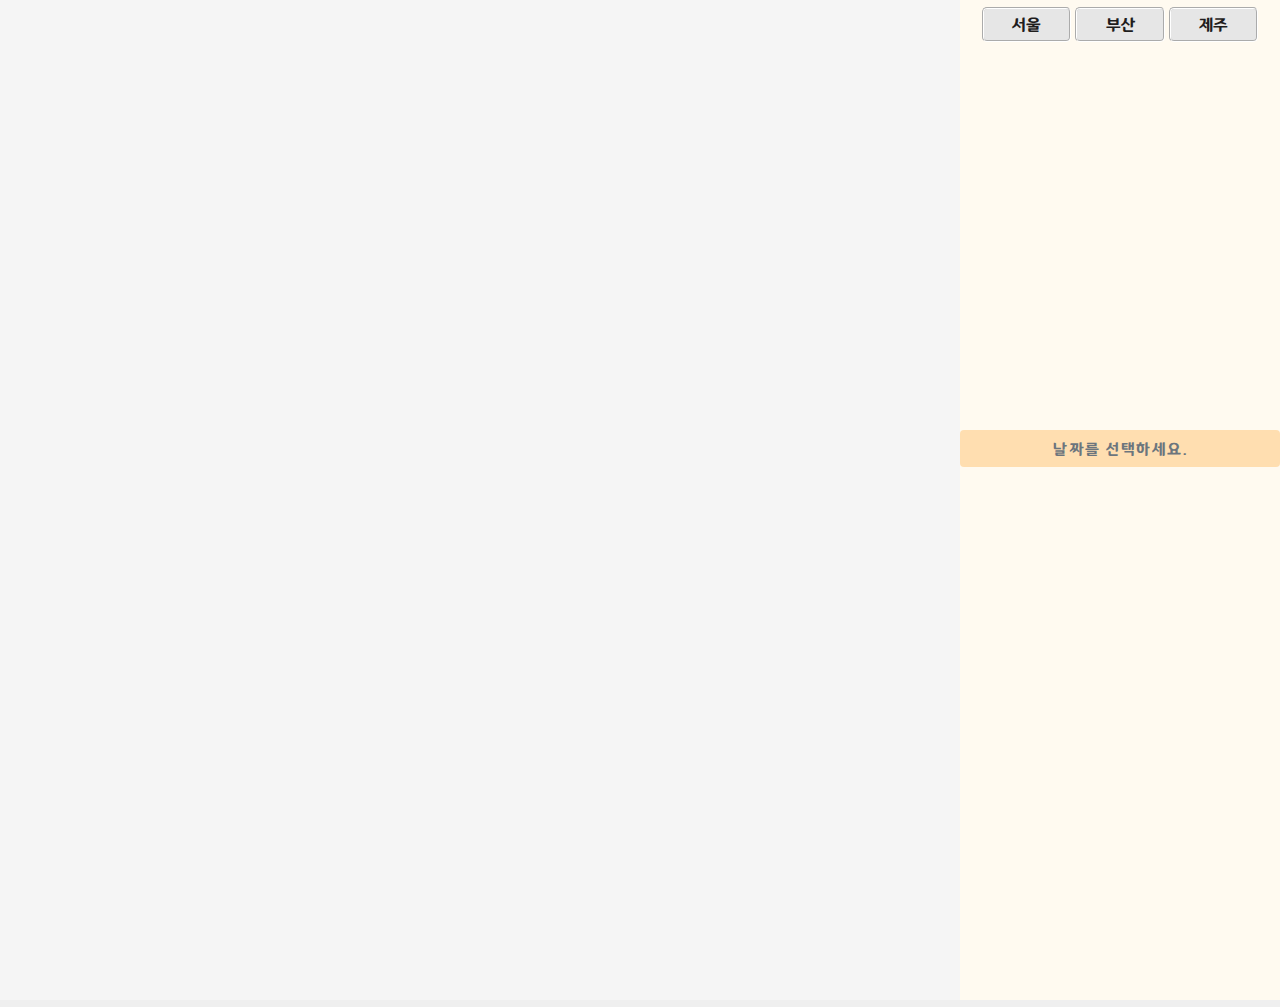
<file: index.html>
<!DOCTYPE html>
<html lang="ko">
<head>
    <meta charset="UTF-8">
    <meta name="viewport" content="width=device-width, initial-scale=1.0">
    <meta http-equiv="Cache-Control" content="no-store">
    <title>Device Detection</title>
</head>
<body>

    <script>
        let params = (new URL(document.location)).searchParams; 
        var raceParam = params.get("race");

        // UserAgent 문자열을 기반으로 모바일 디바이스 여부를 확인하는 함수
        function isMobileDevice() {
            return /Android|webOS|iPhone|iPad|iPod|BlackBerry|IEMobile|Opera Mini/i.test(navigator.userAgent);
        }

        // 디바이스 유형에 따라 적절한 웹 페이지로 리디렉션
        if (isMobileDevice()) {
            window.location.href = `m.html?race=${raceParam}`;  // 모바일 버전 웹 페이지로 이동
        } else {
            window.location.href = `pc.html?race=${raceParam}`;  // PC 버전 웹 페이지로 이동
        }
    </script>
    <script src="script_main.js"></script>

</body>
</html>
</file>
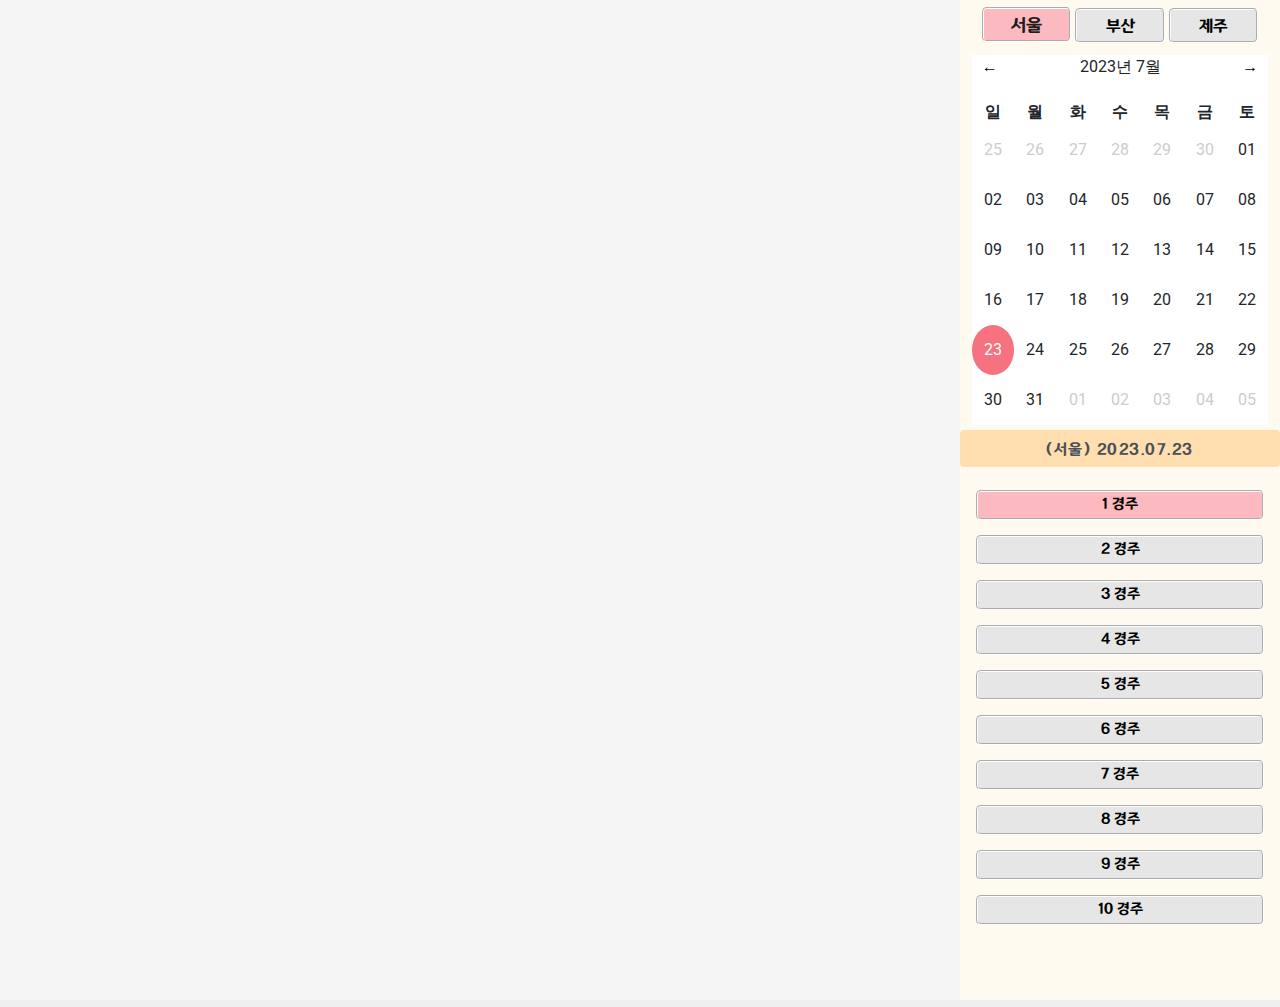
<file: kra-main/index.html>
<!DOCTYPE html>
<html lang="ko">
<head>
    <meta charset="UTF-8">
    <meta name="viewport" content="width=device-width, initial-scale=1.0">
    <title>Device Detection</title>
</head>
<body>

    <script>
        let params = (new URL(document.location)).searchParams; 
        var raceParam = params.get("race");

        // UserAgent 문자열을 기반으로 모바일 디바이스 여부를 확인하는 함수
        function isMobileDevice() {
            return /Android|webOS|iPhone|iPad|iPod|BlackBerry|IEMobile|Opera Mini/i.test(navigator.userAgent);
        }

        // 디바이스 유형에 따라 적절한 웹 페이지로 리디렉션
        if (isMobileDevice()) {
            window.location.href = `m.html?race=${raceParam="2023.07.23_s1r"}`;  // 모바일 버전 웹 페이지로 이동
        } else {
            window.location.href = `pc.html?race=${raceParam="2023.07.23_s1r"}`;  // PC 버전 웹 페이지로 이동
        }
    </script>
    <script src="script_main.js"></script>

</body>
</html>
</file>
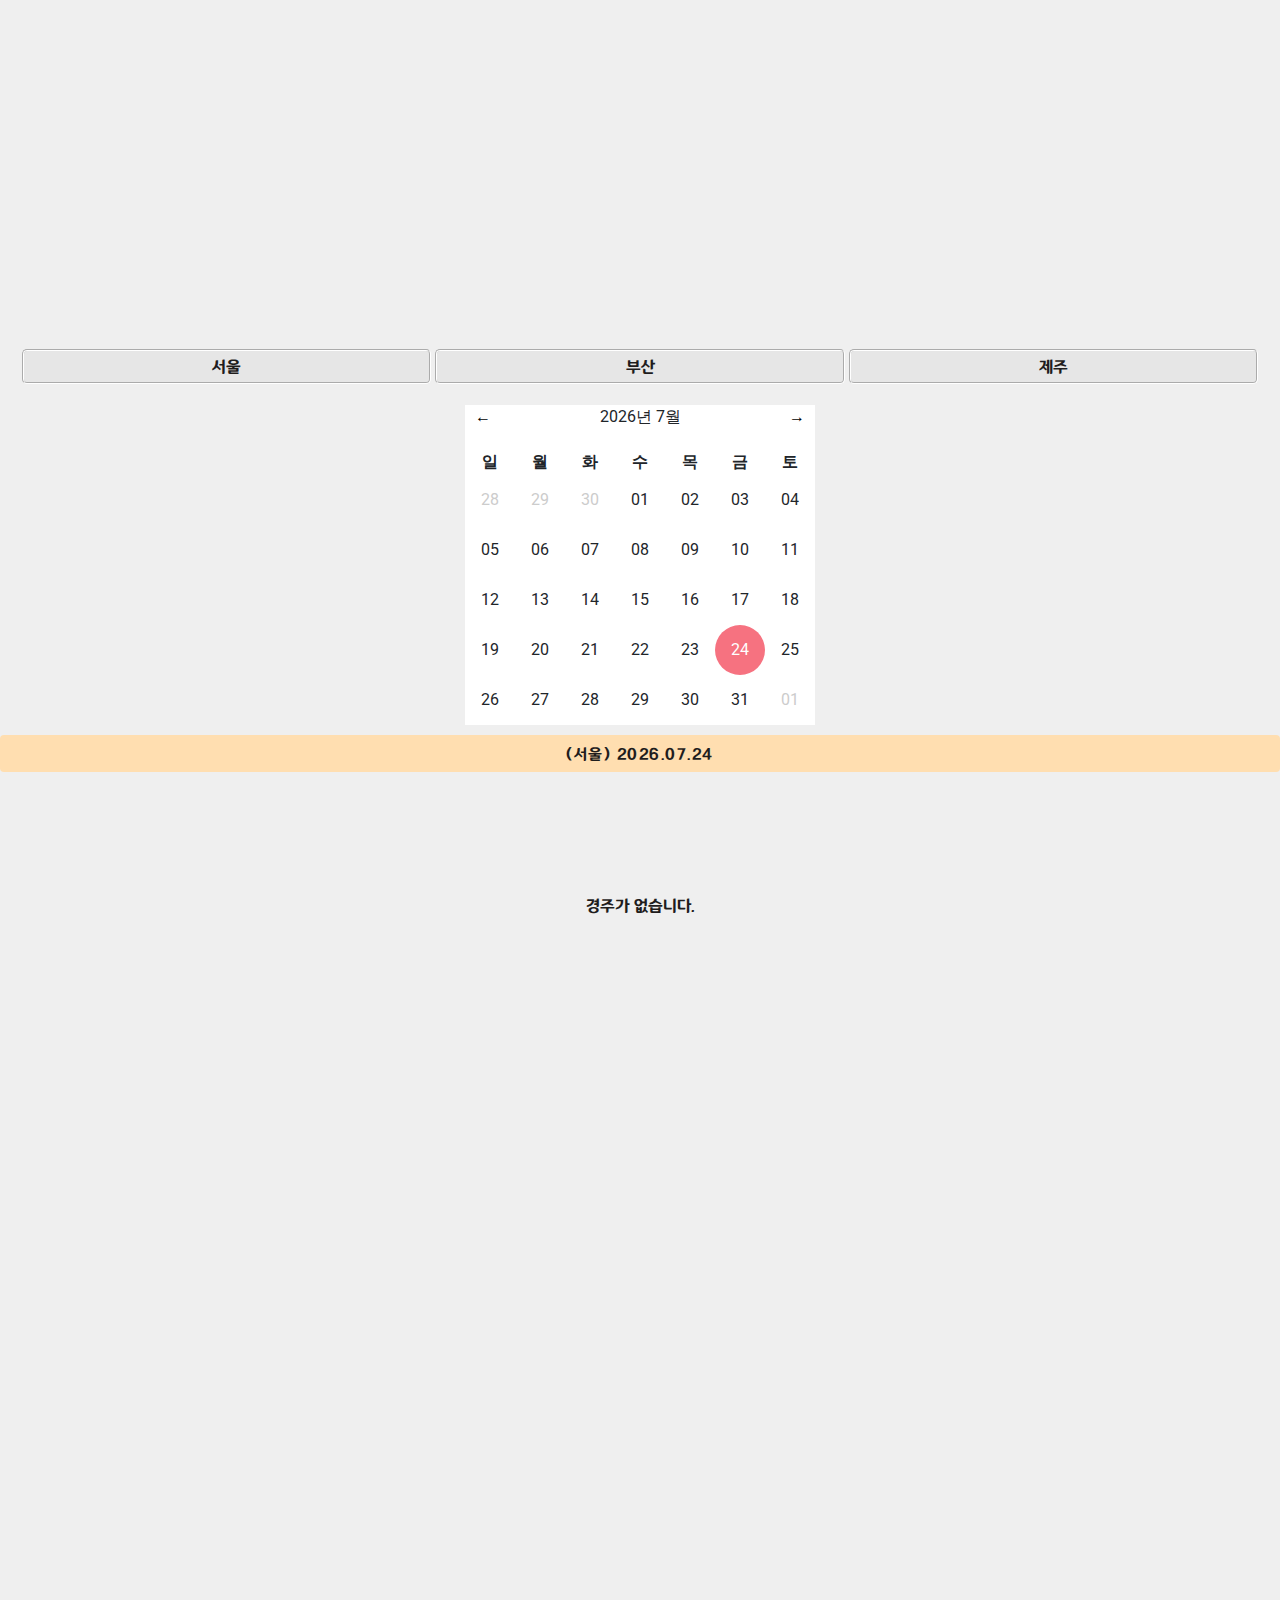
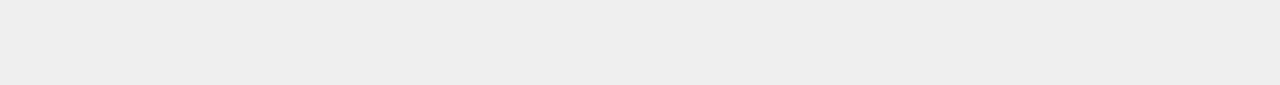
<file: m.html>
<!DOCTYPE html>
<html lang="kor">

<head>
    <!-- Required meta tags -->
    <meta charset="utf-8">
    <meta name="viewport" content="width=device-width, initial-scale=1, shrink-to-fit=no">
    <meta http-equiv="Cache-Control" content="no-store">
    <link href="https://fonts.googleapis.com/css?family=Roboto:300,400&display=swap" rel="stylesheet">
    <link href="https://fonts.googleapis.com/css?family=Poppins:300,400,500&display=swap" rel="stylesheet">

    <link rel="stylesheet" href="fonts/icomoon/style.css">
    <link rel="stylesheet" href="css/rome.css">
    <link rel="stylesheet" href="css_m.css">

    <!-- Bootstrap CSS -->
    <link rel="stylesheet" href="css/bootstrap.min.css">

    <!-- Style -->
    <link rel="stylesheet" href="css/style.css">
    <script src="https://www.youtube.com/iframe_api"></script>
    

    <title>KRA Video</title>
</head>

<body>
    <div id="main-container" class="main-container">
        <div id="yt-player-wrapper" class="yt-player-wrapper"></div>
        <div id="yt-player-container" class="yt-player-container">
            <div id="iframe-wrapper" class="iframe-wrapper">
                <iframe id="ytplayer" class="ytplayer" width="560" height="315" src="https://www.youtube.com/embed/wGZHSpdaxhg?enablejsapi=1&modestbranding=1" frameborder="0" allow="accelerometer; autoplay; clipboard-write; encrypted-media; gyroscope; picture-in-picture" allowfullscreen></iframe>        
            </div>

        </div>
        <div id="calendar-container" class="calendar-container">
            <div class="location-buttons-area">
                <button class="locationBtn" id="seoul" onclick="changeLocation('(서울)')">서울</button>
                <button class="locationBtn" id="busan" onclick="changeLocation('(부산)')">부산</button>
                <button class="locationBtn" id="jeju" onclick="changeLocation('(제주)')">제주</button>
            
            </div>
            <div class="calendar">
                <div class="content">
                    <div class="container text-left">
                        <div class="row justify-content-center">
                            <div class="col-md-10 text-center">

                                <form action="#" class="row">
                                    <div class="col-md-12">
                                            <div id="inline_cal"></div>
                                    </div>
                                </form>
                            </div>
                        </div>
                    </div>
                </div>
            </div>
            <div class="calendar-text-area">
                <input type="text" class="form-control w-100 mx-auto mb-3" id="result" placeholder="날짜를 선택하세요." disabled="">
            </div>
        </div>
        <div class="race-buttons-area">
            <button class="raceNumBtn-1" id="raceBtn">1 경주</button>
            <button class="raceNumBtn-2" id="raceBtn">2 경주</button>
            <button class="raceNumBtn-3" id="raceBtn">3 경주</button>
            <button class="raceNumBtn-4" id="raceBtn">4 경주</button>
            <button class="raceNumBtn-5" id="raceBtn">5 경주</button>
            <button class="raceNumBtn-6" id="raceBtn">6 경주</button>
            <button class="raceNumBtn-7" id="raceBtn">7 경주</button>
            <button class="raceNumBtn-8" id="raceBtn">8 경주</button>
            <button class="raceNumBtn-9" id="raceBtn">9 경주</button>
            <button class="raceNumBtn-10" id="raceBtn">10 경주</button>
            <button class="raceNumBtn-11" id="raceBtn">11 경주</button>
            <button class="raceNumBtn-12" id="raceBtn">12 경주</button>
            <button class="raceNumBtn-13" id="raceBtn">13 경주</button>
            <button class="raceNumBtn-14" id="raceBtn">14 경주</button>
            <button class="raceNumBtn-15" id="raceBtn">15 경주</button>
            <button class="raceNumBtn-16" id="raceBtn">16 경주</button>
            <button class="raceNumBtn-17" id="raceBtn">17 경주</button>
            <button class="raceNumBtn-18" id="raceBtn">18 경주</button>
            <button class="raceNumBtn-19" id="raceBtn">19 경주</button>
            <button class="raceNumBtn-20" id="raceBtn">20 경주</button>
            <div class="noRace">경주가 없습니다.</div>
        </div>
    </div>
    
    <script src="js/jquery-3.3.1.min.js"></script>
    <script src="js/popper.min.js"></script>
    <script src="js/bootstrap.min.js"></script>
    <script src="js/rome.js"></script>
    <script src="script_main.js"></script>
</body>

</html>
</file>
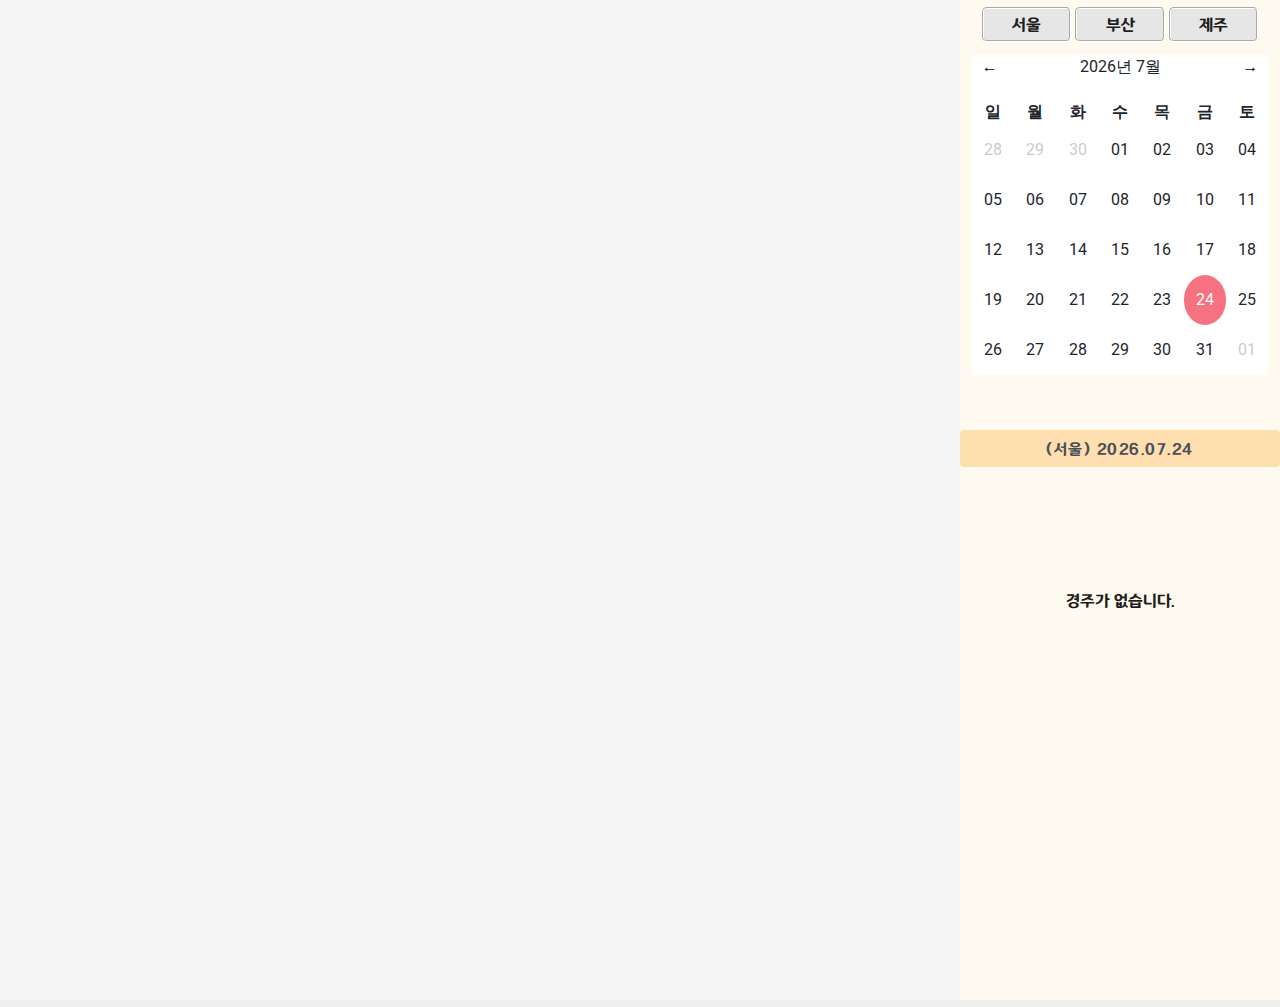
<file: pc.html>
<!DOCTYPE html>
<html lang="kor">

<head>
    <!-- Required meta tags -->
    <meta charset="utf-8">
    <meta name="viewport" content="width=device-width, initial-scale=1, shrink-to-fit=no">
    <meta http-equiv="Cache-Control" content="no-store">
    <link href="https://fonts.googleapis.com/css?family=Roboto:300,400&display=swap" rel="stylesheet">
    <link href="https://fonts.googleapis.com/css?family=Poppins:300,400,500&display=swap" rel="stylesheet">

    <link rel="stylesheet" href="fonts/icomoon/style.css">
    <link rel="stylesheet" href="css/rome.css">
    <link rel="stylesheet" href="css_pc.css">

    <!-- Bootstrap CSS -->
    <link rel="stylesheet" href="css/bootstrap.min.css">

    <!-- Style -->
    <link rel="stylesheet" href="css/style.css">
    <script src="https://www.youtube.com/iframe_api"></script>


    <title>KRA Video</title>
</head>

<body>
    <div id="main-container" class="main-container">
        <div id="left-box" class="left-box">
            <iframe id="ytplayer" class="ytplayer" width="560" height="315" src="https://www.youtube.com/embed/PFd0XxQaTXg?enablejsapi=1&modestbranding=1" frameborder="0" allow="accelerometer; clipboard-write; encrypted-media; gyroscope; picture-in-picture" allowfullscreen></iframe>
            
        </div>
        <div id="right-box" class="right-box">
            <div class="right-menu">
                <button class="locationBtn" id="seoul" onclick="changeLocation('(서울)')">서울</button>
                <button class="locationBtn" id="busan" onclick="changeLocation('(부산)')">부산</button>
                <button class="locationBtn" id="jeju" onclick="changeLocation('(제주)')">제주</button>
            
            </div>
            <div class="right-top-content">
                <div class="content">
                    <div class="container text-left">
                        <div class="row justify-content-center">
                            <div class="col-md-10 text-center">

                                <form action="#" class="row">
                                    <div class="col-md-12">
                                            <div id="inline_cal"></div>
                                    </div>
                                </form>
                            </div>
                        </div>
                    </div>
                </div>
            </div>
            <div class="right-middle-content">
                <input type="text" class="form-control w-100 mx-auto mb-3" id="result" placeholder="날짜를 선택하세요." disabled="">
            </div>
            <div class="right-bottom-content">
                <button class="raceNumBtn-1" id="raceBtn">1 경주</button>
                <button class="raceNumBtn-2" id="raceBtn">2 경주</button>
                <button class="raceNumBtn-3" id="raceBtn">3 경주</button>
                <button class="raceNumBtn-4" id="raceBtn">4 경주</button>
                <button class="raceNumBtn-5" id="raceBtn">5 경주</button>
                <button class="raceNumBtn-6" id="raceBtn">6 경주</button>
                <button class="raceNumBtn-7" id="raceBtn">7 경주</button>
                <button class="raceNumBtn-8" id="raceBtn">8 경주</button>
                <button class="raceNumBtn-9" id="raceBtn">9 경주</button>
                <button class="raceNumBtn-10" id="raceBtn">10 경주</button>
                <button class="raceNumBtn-11" id="raceBtn">11 경주</button>
                <button class="raceNumBtn-12" id="raceBtn">12 경주</button>
                <button class="raceNumBtn-13" id="raceBtn">13 경주</button>
                <button class="raceNumBtn-14" id="raceBtn">14 경주</button>
                <button class="raceNumBtn-15" id="raceBtn">15 경주</button>
                <button class="raceNumBtn-16" id="raceBtn">16 경주</button>
                <button class="raceNumBtn-17" id="raceBtn">17 경주</button>
                <button class="raceNumBtn-18" id="raceBtn">18 경주</button>
                <button class="raceNumBtn-19" id="raceBtn">19 경주</button>
                <button class="raceNumBtn-20" id="raceBtn">20 경주</button>
                <div class="noRace">경주가 없습니다.</div>
            </div>
        </div>
    </div>
    
    <script src="js/jquery-3.3.1.min.js"></script>
    <script src="js/popper.min.js"></script>
    <script src="js/bootstrap.min.js"></script>
    <script src="js/rome.js"></script>
    <script src="script_main.js"></script>
</body>

</html>
</file>
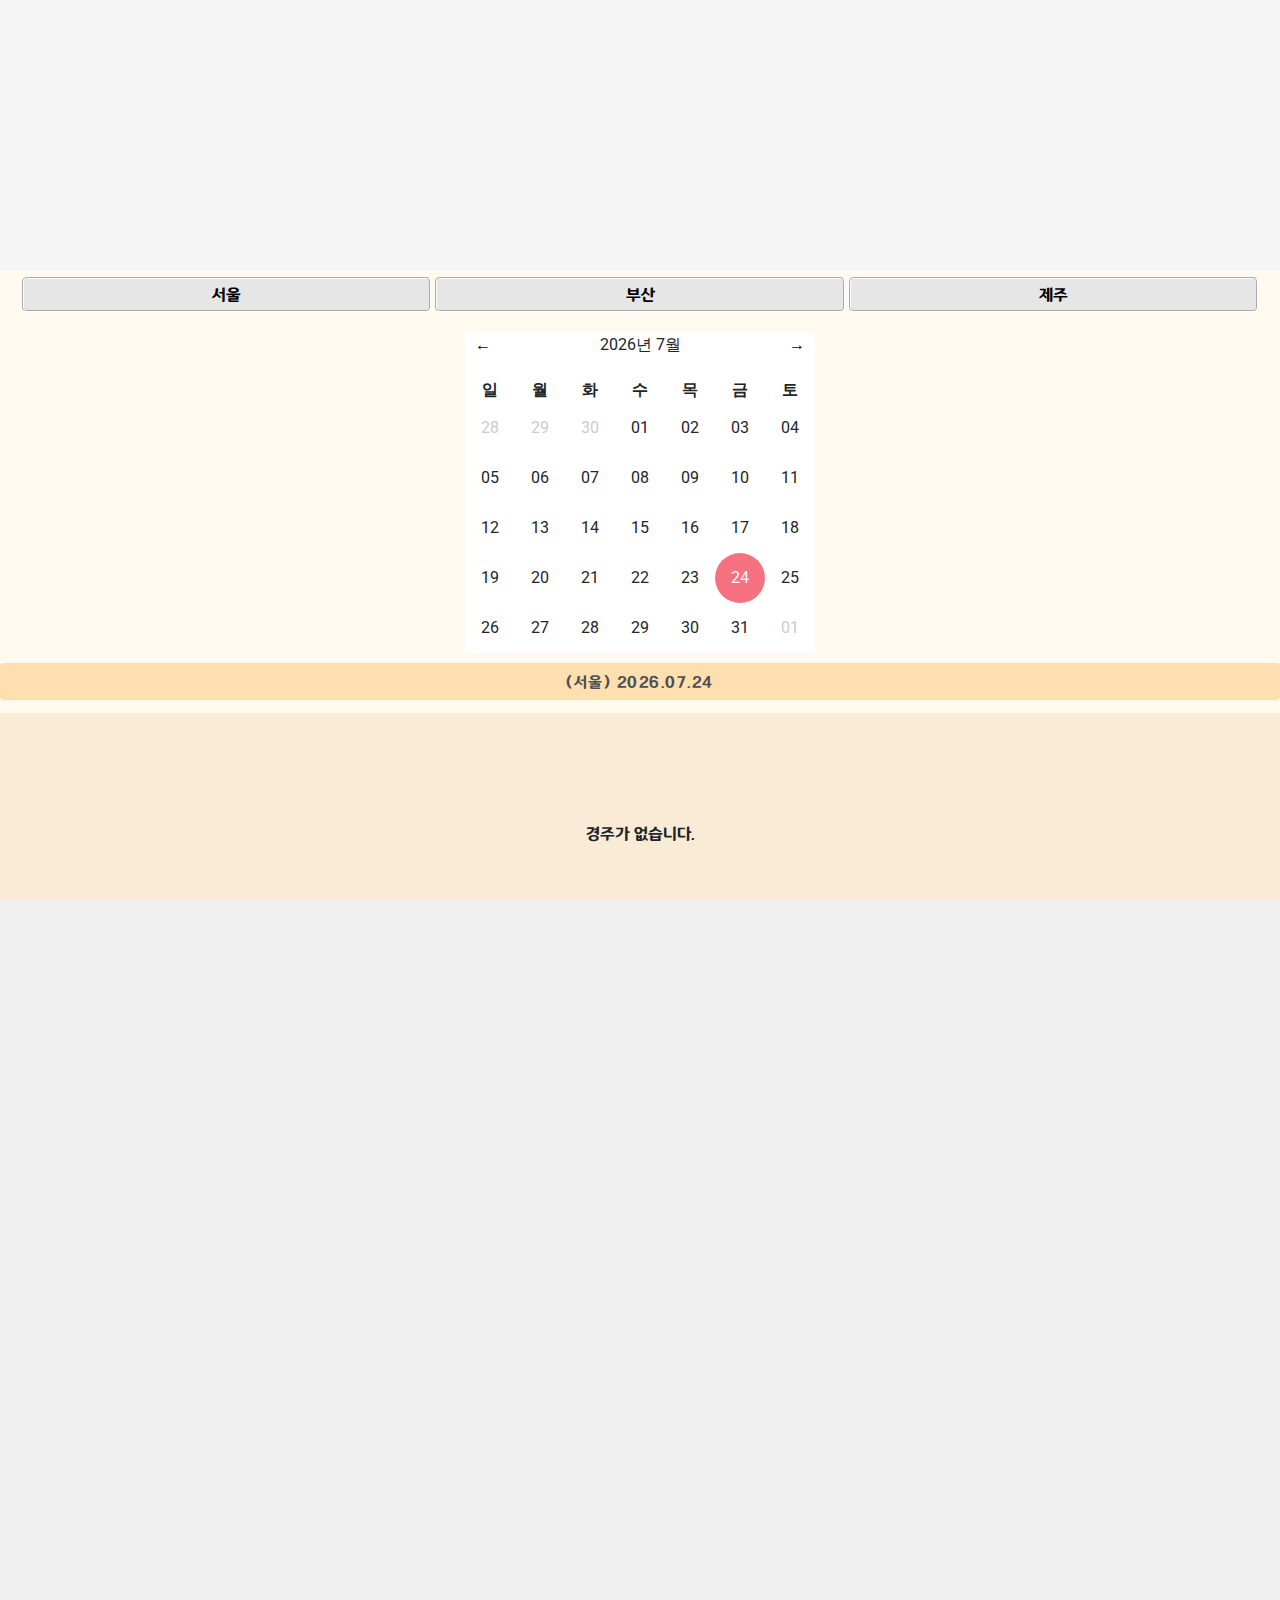
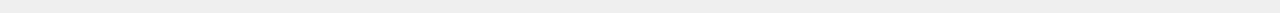
<file: kra-main/m.html>
<!DOCTYPE html>
<html lang="kor">

<head>
    <!-- Required meta tags -->
    <meta charset="utf-8">
    <meta name="viewport" content="width=device-width, initial-scale=1, shrink-to-fit=no">
    <link href="https://fonts.googleapis.com/css?family=Roboto:300,400&display=swap" rel="stylesheet">
    <link href="https://fonts.googleapis.com/css?family=Poppins:300,400,500&display=swap" rel="stylesheet">

    <link rel="stylesheet" href="fonts/icomoon/style.css">
    <link rel="stylesheet" href="css/rome.css">
    <link rel="stylesheet" href="css_m.css">

    <!-- Bootstrap CSS -->
    <link rel="stylesheet" href="css/bootstrap.min.css">

    <!-- Style -->
    <link rel="stylesheet" href="css/style.css">
    <script src="https://www.youtube.com/iframe_api"></script>
    

    <title>KRA Video</title>
</head>

<body>
    <div id="main-container" class="main-container">
        <div id="yt-player-container" class="yt-player-container">
            <iframe id="ytplayer" class="ytplayer" width="560" height="315" src="https://www.youtube.com/embed/wGZHSpdaxhg?vq=hd1080&rel=0&autoplay=1" frameborder="0" allow="accelerometer; autoplay; clipboard-write; encrypted-media; gyroscope; picture-in-picture" allowfullscreen></iframe>
        </div>
        <div id="calendar-container" class="calendar-container">
            <div class="location-buttons-area">
                <button class="locationBtn" id="seoul" onclick="changeLocation('(서울)')">서울</button>
                <button class="locationBtn" id="busan" onclick="changeLocation('(부산)')">부산</button>
                <button class="locationBtn" id="jeju" onclick="changeLocation('(제주)')">제주</button>
            
            </div>
            <div class="calendar">
                <div class="content">
                    <div class="container text-left">
                        <div class="row justify-content-center">
                            <div class="col-md-10 text-center">

                                <form action="#" class="row">
                                    <div class="col-md-12">
                                            <div id="inline_cal"></div>
                                    </div>
                                </form>
                            </div>
                        </div>
                    </div>
                </div>
            </div>
            <div class="calendar-text-area">
                <input type="text" class="form-control w-100 mx-auto mb-3" id="result" placeholder="날짜를 선택하세요." disabled="">
            </div>
        </div>
        <div class="race-buttons-area">
            <button class="raceNumBtn-1" id="raceBtn">1 경주</button>
            <button class="raceNumBtn-2" id="raceBtn">2 경주</button>
            <button class="raceNumBtn-3" id="raceBtn">3 경주</button>
            <button class="raceNumBtn-4" id="raceBtn">4 경주</button>
            <button class="raceNumBtn-5" id="raceBtn">5 경주</button>
            <button class="raceNumBtn-6" id="raceBtn">6 경주</button>
            <button class="raceNumBtn-7" id="raceBtn">7 경주</button>
            <button class="raceNumBtn-8" id="raceBtn">8 경주</button>
            <button class="raceNumBtn-9" id="raceBtn">9 경주</button>
            <button class="raceNumBtn-10" id="raceBtn">10 경주</button>
            <button class="raceNumBtn-11" id="raceBtn">11 경주</button>
            <button class="raceNumBtn-12" id="raceBtn">12 경주</button>
            <button class="raceNumBtn-13" id="raceBtn">13 경주</button>
            <button class="raceNumBtn-14" id="raceBtn">14 경주</button>
            <button class="raceNumBtn-15" id="raceBtn">15 경주</button>
            <button class="raceNumBtn-16" id="raceBtn">16 경주</button>
            <button class="raceNumBtn-17" id="raceBtn">17 경주</button>
            <button class="raceNumBtn-18" id="raceBtn">18 경주</button>
            <button class="raceNumBtn-19" id="raceBtn">19 경주</button>
            <button class="raceNumBtn-20" id="raceBtn">20 경주</button>
            <div class="noRace">경주가 없습니다.</div>
        </div>
    </div>
    
    <script src="js/jquery-3.3.1.min.js"></script>
    <script src="js/popper.min.js"></script>
    <script src="js/bootstrap.min.js"></script>
    <script src="js/rome.js"></script>
    <script src="script_main.js"></script>
</body>

</html>
</file>
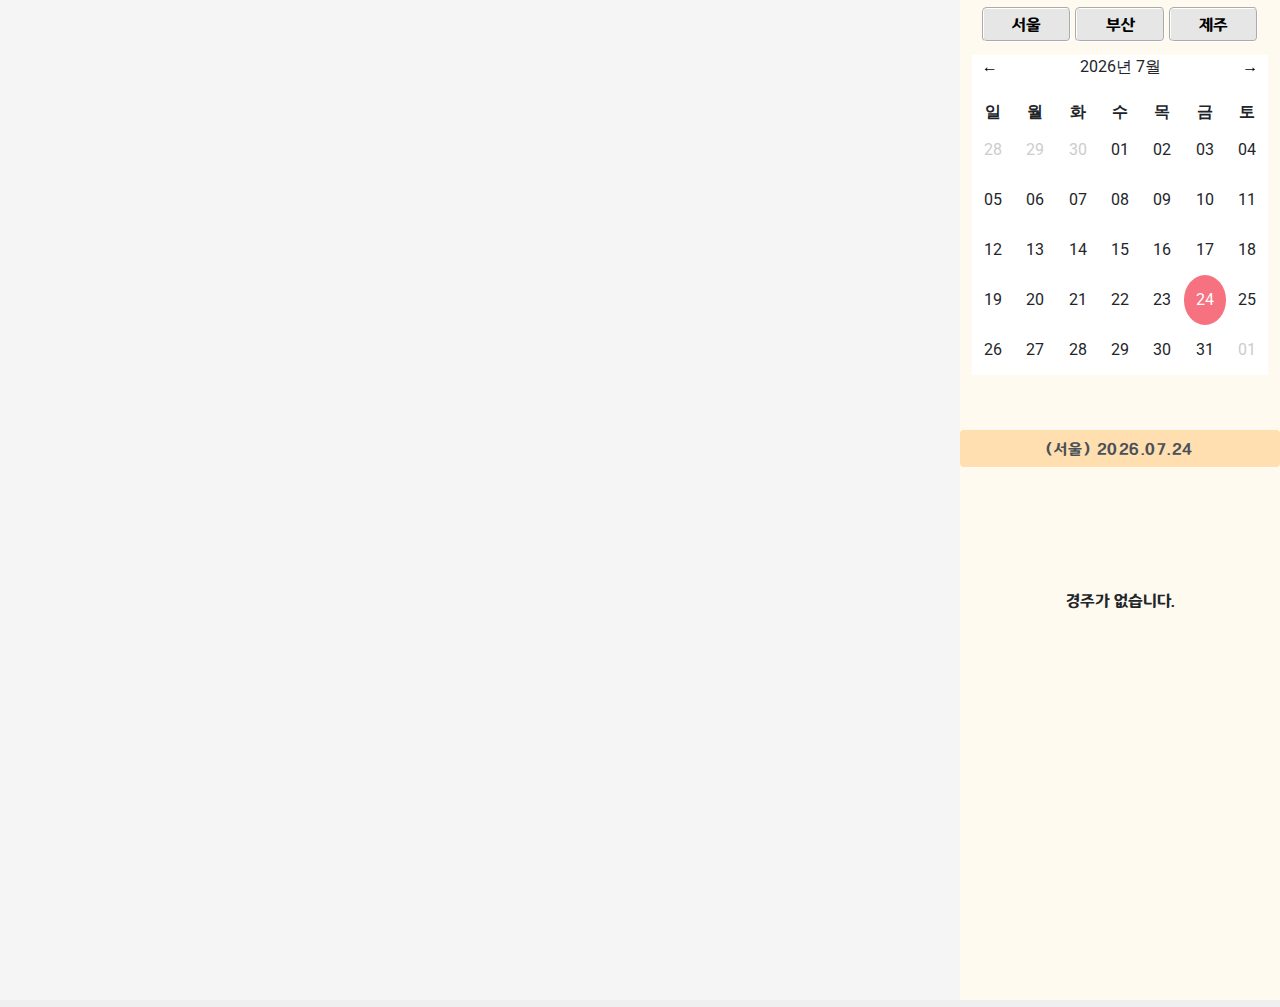
<file: kra-main/pc.html>
<!DOCTYPE html>
<html lang="kor">

<head>
    <!-- Required meta tags -->
    <meta charset="utf-8">
    <meta name="viewport" content="width=device-width, initial-scale=1, shrink-to-fit=no">
    <link href="https://fonts.googleapis.com/css?family=Roboto:300,400&display=swap" rel="stylesheet">
    <link href="https://fonts.googleapis.com/css?family=Poppins:300,400,500&display=swap" rel="stylesheet">

    <link rel="stylesheet" href="fonts/icomoon/style.css">
    <link rel="stylesheet" href="css/rome.css">
    <link rel="stylesheet" href="css_pc.css">

    <!-- Bootstrap CSS -->
    <link rel="stylesheet" href="css/bootstrap.min.css">

    <!-- Style -->
    <link rel="stylesheet" href="css/style.css">
    <script src="https://www.youtube.com/iframe_api"></script>


    <title>KRA Video</title>
</head>

<body>
    <div id="main-container" class="main-container">
        <div id="left-box" class="left-box">
            <iframe id="ytplayer" class="ytplayer" width="560" height="315" src="https://www.youtube.com/embed/wGZHSpdaxhg?vq=hd1080&rel=0&autoplay=1" frameborder="0" allow="accelerometer; autoplay; clipboard-write; encrypted-media; gyroscope; picture-in-picture" allowfullscreen></iframe>
            
        </div>
        <div id="right-box" class="right-box">
            <div class="right-menu">
                <button class="locationBtn" id="seoul" onclick="changeLocation('(서울)')">서울</button>
                <button class="locationBtn" id="busan" onclick="changeLocation('(부산)')">부산</button>
                <button class="locationBtn" id="jeju" onclick="changeLocation('(제주)')">제주</button>
            
            </div>
            <div class="right-top-content">
                <div class="content">
                    <div class="container text-left">
                        <div class="row justify-content-center">
                            <div class="col-md-10 text-center">

                                <form action="#" class="row">
                                    <div class="col-md-12">
                                            <div id="inline_cal"></div>
                                    </div>
                                </form>
                            </div>
                        </div>
                    </div>
                </div>
            </div>
            <div class="right-middle-content">
                <input type="text" class="form-control w-100 mx-auto mb-3" id="result" placeholder="날짜를 선택하세요." disabled="">
            </div>
            <div class="right-bottom-content">
                <button class="raceNumBtn-1" id="raceBtn">1 경주</button>
                <button class="raceNumBtn-2" id="raceBtn">2 경주</button>
                <button class="raceNumBtn-3" id="raceBtn">3 경주</button>
                <button class="raceNumBtn-4" id="raceBtn">4 경주</button>
                <button class="raceNumBtn-5" id="raceBtn">5 경주</button>
                <button class="raceNumBtn-6" id="raceBtn">6 경주</button>
                <button class="raceNumBtn-7" id="raceBtn">7 경주</button>
                <button class="raceNumBtn-8" id="raceBtn">8 경주</button>
                <button class="raceNumBtn-9" id="raceBtn">9 경주</button>
                <button class="raceNumBtn-10" id="raceBtn">10 경주</button>
                <button class="raceNumBtn-11" id="raceBtn">11 경주</button>
                <button class="raceNumBtn-12" id="raceBtn">12 경주</button>
                <button class="raceNumBtn-13" id="raceBtn">13 경주</button>
                <button class="raceNumBtn-14" id="raceBtn">14 경주</button>
                <button class="raceNumBtn-15" id="raceBtn">15 경주</button>
                <button class="raceNumBtn-16" id="raceBtn">16 경주</button>
                <button class="raceNumBtn-17" id="raceBtn">17 경주</button>
                <button class="raceNumBtn-18" id="raceBtn">18 경주</button>
                <button class="raceNumBtn-19" id="raceBtn">19 경주</button>
                <button class="raceNumBtn-20" id="raceBtn">20 경주</button>
                <div class="noRace">경주가 없습니다.</div>
            </div>
        </div>
    </div>
    
    <script src="js/jquery-3.3.1.min.js"></script>
    <script src="js/popper.min.js"></script>
    <script src="js/bootstrap.min.js"></script>
    <script src="js/rome.js"></script>
    <script src="script_main.js"></script>
</body>

</html>
</file>
<file: fonts/icomoon/style.css>
@font-face {
  font-family: 'icomoon';
  src:  url('fonts/icomoon.eot?10si43');
  src:  url('fonts/icomoon.eot?10si43#iefix') format('embedded-opentype'),
    url('fonts/icomoon.ttf?10si43') format('truetype'),
    url('fonts/icomoon.woff?10si43') format('woff'),
    url('fonts/icomoon.svg?10si43#icomoon') format('svg');
  font-weight: normal;
  font-style: normal;
}

[class^="icon-"], [class*=" icon-"] {
  /* use !important to prevent issues with browser extensions that change fonts */
  font-family: 'icomoon' !important;
  speak: none;
  font-style: normal;
  font-weight: normal;
  font-variant: normal;
  text-transform: none;
  line-height: 1;

  /* Better Font Rendering =========== */
  -webkit-font-smoothing: antialiased;
  -moz-osx-font-smoothing: grayscale;
}

.icon-asterisk:before {
  content: "\f069";
}
.icon-plus:before {
  content: "\f067";
}
.icon-question:before {
  content: "\f128";
}
.icon-minus:before {
  content: "\f068";
}
.icon-glass:before {
  content: "\f000";
}
.icon-music:before {
  content: "\f001";
}
.icon-search:before {
  content: "\f002";
}
.icon-envelope-o:before {
  content: "\f003";
}
.icon-heart:before {
  content: "\f004";
}
.icon-star:before {
  content: "\f005";
}
.icon-star-o:before {
  content: "\f006";
}
.icon-user:before {
  content: "\f007";
}
.icon-film:before {
  content: "\f008";
}
.icon-th-large:before {
  content: "\f009";
}
.icon-th:before {
  content: "\f00a";
}
.icon-th-list:before {
  content: "\f00b";
}
.icon-check:before {
  content: "\f00c";
}
.icon-close:before {
  content: "\f00d";
}
.icon-remove:before {
  content: "\f00d";
}
.icon-times:before {
  content: "\f00d";
}
.icon-search-plus:before {
  content: "\f00e";
}
.icon-search-minus:before {
  content: "\f010";
}
.icon-power-off:before {
  content: "\f011";
}
.icon-signal:before {
  content: "\f012";
}
.icon-cog:before {
  content: "\f013";
}
.icon-gear:before {
  content: "\f013";
}
.icon-trash-o:before {
  content: "\f014";
}
.icon-home:before {
  content: "\f015";
}
.icon-file-o:before {
  content: "\f016";
}
.icon-clock-o:before {
  content: "\f017";
}
.icon-road:before {
  content: "\f018";
}
.icon-download:before {
  content: "\f019";
}
.icon-arrow-circle-o-down:before {
  content: "\f01a";
}
.icon-arrow-circle-o-up:before {
  content: "\f01b";
}
.icon-inbox:before {
  content: "\f01c";
}
.icon-play-circle-o:before {
  content: "\f01d";
}
.icon-repeat:before {
  content: "\f01e";
}
.icon-rotate-right:before {
  content: "\f01e";
}
.icon-refresh:before {
  content: "\f021";
}
.icon-list-alt:before {
  content: "\f022";
}
.icon-lock:before {
  content: "\f023";
}
.icon-flag:before {
  content: "\f024";
}
.icon-headphones:before {
  content: "\f025";
}
.icon-volume-off:before {
  content: "\f026";
}
.icon-volume-down:before {
  content: "\f027";
}
.icon-volume-up:before {
  content: "\f028";
}
.icon-qrcode:before {
  content: "\f029";
}
.icon-barcode:before {
  content: "\f02a";
}
.icon-tag:before {
  content: "\f02b";
}
.icon-tags:before {
  content: "\f02c";
}
.icon-book:before {
  content: "\f02d";
}
.icon-bookmark:before {
  content: "\f02e";
}
.icon-print:before {
  content: "\f02f";
}
.icon-camera:before {
  content: "\f030";
}
.icon-font:before {
  content: "\f031";
}
.icon-bold:before {
  content: "\f032";
}
.icon-italic:before {
  content: "\f033";
}
.icon-text-height:before {
  content: "\f034";
}
.icon-text-width:before {
  content: "\f035";
}
.icon-align-left:before {
  content: "\f036";
}
.icon-align-center:before {
  content: "\f037";
}
.icon-align-right:before {
  content: "\f038";
}
.icon-align-justify:before {
  content: "\f039";
}
.icon-list:before {
  content: "\f03a";
}
.icon-dedent:before {
  content: "\f03b";
}
.icon-outdent:before {
  content: "\f03b";
}
.icon-indent:before {
  content: "\f03c";
}
.icon-video-camera:before {
  content: "\f03d";
}
.icon-image:before {
  content: "\f03e";
}
.icon-photo:before {
  content: "\f03e";
}
.icon-picture-o:before {
  content: "\f03e";
}
.icon-pencil:before {
  content: "\f040";
}
.icon-map-marker:before {
  content: "\f041";
}
.icon-adjust:before {
  content: "\f042";
}
.icon-tint:before {
  content: "\f043";
}
.icon-edit:before {
  content: "\f044";
}
.icon-pencil-square-o:before {
  content: "\f044";
}
.icon-share-square-o:before {
  content: "\f045";
}
.icon-check-square-o:before {
  content: "\f046";
}
.icon-arrows:before {
  content: "\f047";
}
.icon-step-backward:before {
  content: "\f048";
}
.icon-fast-backward:before {
  content: "\f049";
}
.icon-backward:before {
  content: "\f04a";
}
.icon-play:before {
  content: "\f04b";
}
.icon-pause:before {
  content: "\f04c";
}
.icon-stop:before {
  content: "\f04d";
}
.icon-forward:before {
  content: "\f04e";
}
.icon-fast-forward:before {
  content: "\f050";
}
.icon-step-forward:before {
  content: "\f051";
}
.icon-eject:before {
  content: "\f052";
}
.icon-chevron-left:before {
  content: "\f053";
}
.icon-chevron-right:before {
  content: "\f054";
}
.icon-plus-circle:before {
  content: "\f055";
}
.icon-minus-circle:before {
  content: "\f056";
}
.icon-times-circle:before {
  content: "\f057";
}
.icon-check-circle:before {
  content: "\f058";
}
.icon-question-circle:before {
  content: "\f059";
}
.icon-info-circle:before {
  content: "\f05a";
}
.icon-crosshairs:before {
  content: "\f05b";
}
.icon-times-circle-o:before {
  content: "\f05c";
}
.icon-check-circle-o:before {
  content: "\f05d";
}
.icon-ban:before {
  content: "\f05e";
}
.icon-arrow-left:before {
  content: "\f060";
}
.icon-arrow-right:before {
  content: "\f061";
}
.icon-arrow-up:before {
  content: "\f062";
}
.icon-arrow-down:before {
  content: "\f063";
}
.icon-mail-forward:before {
  content: "\f064";
}
.icon-share:before {
  content: "\f064";
}
.icon-expand:before {
  content: "\f065";
}
.icon-compress:before {
  content: "\f066";
}
.icon-exclamation-circle:before {
  content: "\f06a";
}
.icon-gift:before {
  content: "\f06b";
}
.icon-leaf:before {
  content: "\f06c";
}
.icon-fire:before {
  content: "\f06d";
}
.icon-eye:before {
  content: "\f06e";
}
.icon-eye-slash:before {
  content: "\f070";
}
.icon-exclamation-triangle:before {
  content: "\f071";
}
.icon-warning:before {
  content: "\f071";
}
.icon-plane:before {
  content: "\f072";
}
.icon-calendar:before {
  content: "\f073";
}
.icon-random:before {
  content: "\f074";
}
.icon-comment:before {
  content: "\f075";
}
.icon-magnet:before {
  content: "\f076";
}
.icon-chevron-up:before {
  content: "\f077";
}
.icon-chevron-down:before {
  content: "\f078";
}
.icon-retweet:before {
  content: "\f079";
}
.icon-shopping-cart:before {
  content: "\f07a";
}
.icon-folder:before {
  content: "\f07b";
}
.icon-folder-open:before {
  content: "\f07c";
}
.icon-arrows-v:before {
  content: "\f07d";
}
.icon-arrows-h:before {
  content: "\f07e";
}
.icon-bar-chart:before {
  content: "\f080";
}
.icon-bar-chart-o:before {
  content: "\f080";
}
.icon-twitter-square:before {
  content: "\f081";
}
.icon-facebook-square:before {
  content: "\f082";
}
.icon-camera-retro:before {
  content: "\f083";
}
.icon-key:before {
  content: "\f084";
}
.icon-cogs:before {
  content: "\f085";
}
.icon-gears:before {
  content: "\f085";
}
.icon-comments:before {
  content: "\f086";
}
.icon-thumbs-o-up:before {
  content: "\f087";
}
.icon-thumbs-o-down:before {
  content: "\f088";
}
.icon-star-half:before {
  content: "\f089";
}
.icon-heart-o:before {
  content: "\f08a";
}
.icon-sign-out:before {
  content: "\f08b";
}
.icon-linkedin-square:before {
  content: "\f08c";
}
.icon-thumb-tack:before {
  content: "\f08d";
}
.icon-external-link:before {
  content: "\f08e";
}
.icon-sign-in:before {
  content: "\f090";
}
.icon-trophy:before {
  content: "\f091";
}
.icon-github-square:before {
  content: "\f092";
}
.icon-upload:before {
  content: "\f093";
}
.icon-lemon-o:before {
  content: "\f094";
}
.icon-phone:before {
  content: "\f095";
}
.icon-square-o:before {
  content: "\f096";
}
.icon-bookmark-o:before {
  content: "\f097";
}
.icon-phone-square:before {
  content: "\f098";
}
.icon-twitter:before {
  content: "\f099";
}
.icon-facebook:before {
  content: "\f09a";
}
.icon-facebook-f:before {
  content: "\f09a";
}
.icon-github:before {
  content: "\f09b";
}
.icon-unlock:before {
  content: "\f09c";
}
.icon-credit-card:before {
  content: "\f09d";
}
.icon-feed:before {
  content: "\f09e";
}
.icon-rss:before {
  content: "\f09e";
}
.icon-hdd-o:before {
  content: "\f0a0";
}
.icon-bullhorn:before {
  content: "\f0a1";
}
.icon-bell-o:before {
  content: "\f0a2";
}
.icon-certificate:before {
  content: "\f0a3";
}
.icon-hand-o-right:before {
  content: "\f0a4";
}
.icon-hand-o-left:before {
  content: "\f0a5";
}
.icon-hand-o-up:before {
  content: "\f0a6";
}
.icon-hand-o-down:before {
  content: "\f0a7";
}
.icon-arrow-circle-left:before {
  content: "\f0a8";
}
.icon-arrow-circle-right:before {
  content: "\f0a9";
}
.icon-arrow-circle-up:before {
  content: "\f0aa";
}
.icon-arrow-circle-down:before {
  content: "\f0ab";
}
.icon-globe:before {
  content: "\f0ac";
}
.icon-wrench:before {
  content: "\f0ad";
}
.icon-tasks:before {
  content: "\f0ae";
}
.icon-filter:before {
  content: "\f0b0";
}
.icon-briefcase:before {
  content: "\f0b1";
}
.icon-arrows-alt:before {
  content: "\f0b2";
}
.icon-group:before {
  content: "\f0c0";
}
.icon-users:before {
  content: "\f0c0";
}
.icon-chain:before {
  content: "\f0c1";
}
.icon-link:before {
  content: "\f0c1";
}
.icon-cloud:before {
  content: "\f0c2";
}
.icon-flask:before {
  content: "\f0c3";
}
.icon-cut:before {
  content: "\f0c4";
}
.icon-scissors:before {
  content: "\f0c4";
}
.icon-copy:before {
  content: "\f0c5";
}
.icon-files-o:before {
  content: "\f0c5";
}
.icon-paperclip:before {
  content: "\f0c6";
}
.icon-floppy-o:before {
  content: "\f0c7";
}
.icon-save:before {
  content: "\f0c7";
}
.icon-square:before {
  content: "\f0c8";
}
.icon-bars:before {
  content: "\f0c9";
}
.icon-navicon:before {
  content: "\f0c9";
}
.icon-reorder:before {
  content: "\f0c9";
}
.icon-list-ul:before {
  content: "\f0ca";
}
.icon-list-ol:before {
  content: "\f0cb";
}
.icon-strikethrough:before {
  content: "\f0cc";
}
.icon-underline:before {
  content: "\f0cd";
}
.icon-table:before {
  content: "\f0ce";
}
.icon-magic:before {
  content: "\f0d0";
}
.icon-truck:before {
  content: "\f0d1";
}
.icon-pinterest:before {
  content: "\f0d2";
}
.icon-pinterest-square:before {
  content: "\f0d3";
}
.icon-google-plus-square:before {
  content: "\f0d4";
}
.icon-google-plus:before {
  content: "\f0d5";
}
.icon-money:before {
  content: "\f0d6";
}
.icon-caret-down:before {
  content: "\f0d7";
}
.icon-caret-up:before {
  content: "\f0d8";
}
.icon-caret-left:before {
  content: "\f0d9";
}
.icon-caret-right:before {
  content: "\f0da";
}
.icon-columns:before {
  content: "\f0db";
}
.icon-sort:before {
  content: "\f0dc";
}
.icon-unsorted:before {
  content: "\f0dc";
}
.icon-sort-desc:before {
  content: "\f0dd";
}
.icon-sort-down:before {
  content: "\f0dd";
}
.icon-sort-asc:before {
  content: "\f0de";
}
.icon-sort-up:before {
  content: "\f0de";
}
.icon-envelope:before {
  content: "\f0e0";
}
.icon-linkedin:before {
  content: "\f0e1";
}
.icon-rotate-left:before {
  content: "\f0e2";
}
.icon-undo:before {
  content: "\f0e2";
}
.icon-gavel:before {
  content: "\f0e3";
}
.icon-legal:before {
  content: "\f0e3";
}
.icon-dashboard:before {
  content: "\f0e4";
}
.icon-tachometer:before {
  content: "\f0e4";
}
.icon-comment-o:before {
  content: "\f0e5";
}
.icon-comments-o:before {
  content: "\f0e6";
}
.icon-bolt:before {
  content: "\f0e7";
}
.icon-flash:before {
  content: "\f0e7";
}
.icon-sitemap:before {
  content: "\f0e8";
}
.icon-umbrella:before {
  content: "\f0e9";
}
.icon-clipboard:before {
  content: "\f0ea";
}
.icon-paste:before {
  content: "\f0ea";
}
.icon-lightbulb-o:before {
  content: "\f0eb";
}
.icon-exchange:before {
  content: "\f0ec";
}
.icon-cloud-download:before {
  content: "\f0ed";
}
.icon-cloud-upload:before {
  content: "\f0ee";
}
.icon-user-md:before {
  content: "\f0f0";
}
.icon-stethoscope:before {
  content: "\f0f1";
}
.icon-suitcase:before {
  content: "\f0f2";
}
.icon-bell:before {
  content: "\f0f3";
}
.icon-coffee:before {
  content: "\f0f4";
}
.icon-cutlery:before {
  content: "\f0f5";
}
.icon-file-text-o:before {
  content: "\f0f6";
}
.icon-building-o:before {
  content: "\f0f7";
}
.icon-hospital-o:before {
  content: "\f0f8";
}
.icon-ambulance:before {
  content: "\f0f9";
}
.icon-medkit:before {
  content: "\f0fa";
}
.icon-fighter-jet:before {
  content: "\f0fb";
}
.icon-beer:before {
  content: "\f0fc";
}
.icon-h-square:before {
  content: "\f0fd";
}
.icon-plus-square:before {
  content: "\f0fe";
}
.icon-angle-double-left:before {
  content: "\f100";
}
.icon-angle-double-right:before {
  content: "\f101";
}
.icon-angle-double-up:before {
  content: "\f102";
}
.icon-angle-double-down:before {
  content: "\f103";
}
.icon-angle-left:before {
  content: "\f104";
}
.icon-angle-right:before {
  content: "\f105";
}
.icon-angle-up:before {
  content: "\f106";
}
.icon-angle-down:before {
  content: "\f107";
}
.icon-desktop:before {
  content: "\f108";
}
.icon-laptop:before {
  content: "\f109";
}
.icon-tablet:before {
  content: "\f10a";
}
.icon-mobile:before {
  content: "\f10b";
}
.icon-mobile-phone:before {
  content: "\f10b";
}
.icon-circle-o:before {
  content: "\f10c";
}
.icon-quote-left:before {
  content: "\f10d";
}
.icon-quote-right:before {
  content: "\f10e";
}
.icon-spinner:before {
  content: "\f110";
}
.icon-circle:before {
  content: "\f111";
}
.icon-mail-reply:before {
  content: "\f112";
}
.icon-reply:before {
  content: "\f112";
}
.icon-github-alt:before {
  content: "\f113";
}
.icon-folder-o:before {
  content: "\f114";
}
.icon-folder-open-o:before {
  content: "\f115";
}
.icon-smile-o:before {
  content: "\f118";
}
.icon-frown-o:before {
  content: "\f119";
}
.icon-meh-o:before {
  content: "\f11a";
}
.icon-gamepad:before {
  content: "\f11b";
}
.icon-keyboard-o:before {
  content: "\f11c";
}
.icon-flag-o:before {
  content: "\f11d";
}
.icon-flag-checkered:before {
  content: "\f11e";
}
.icon-terminal:before {
  content: "\f120";
}
.icon-code:before {
  content: "\f121";
}
.icon-mail-reply-all:before {
  content: "\f122";
}
.icon-reply-all:before {
  content: "\f122";
}
.icon-star-half-empty:before {
  content: "\f123";
}
.icon-star-half-full:before {
  content: "\f123";
}
.icon-star-half-o:before {
  content: "\f123";
}
.icon-location-arrow:before {
  content: "\f124";
}
.icon-crop:before {
  content: "\f125";
}
.icon-code-fork:before {
  content: "\f126";
}
.icon-chain-broken:before {
  content: "\f127";
}
.icon-unlink:before {
  content: "\f127";
}
.icon-info:before {
  content: "\f129";
}
.icon-exclamation:before {
  content: "\f12a";
}
.icon-superscript:before {
  content: "\f12b";
}
.icon-subscript:before {
  content: "\f12c";
}
.icon-eraser:before {
  content: "\f12d";
}
.icon-puzzle-piece:before {
  content: "\f12e";
}
.icon-microphone:before {
  content: "\f130";
}
.icon-microphone-slash:before {
  content: "\f131";
}
.icon-shield:before {
  content: "\f132";
}
.icon-calendar-o:before {
  content: "\f133";
}
.icon-fire-extinguisher:before {
  content: "\f134";
}
.icon-rocket:before {
  content: "\f135";
}
.icon-maxcdn:before {
  content: "\f136";
}
.icon-chevron-circle-left:before {
  content: "\f137";
}
.icon-chevron-circle-right:before {
  content: "\f138";
}
.icon-chevron-circle-up:before {
  content: "\f139";
}
.icon-chevron-circle-down:before {
  content: "\f13a";
}
.icon-html5:before {
  content: "\f13b";
}
.icon-css3:before {
  content: "\f13c";
}
.icon-anchor:before {
  content: "\f13d";
}
.icon-unlock-alt:before {
  content: "\f13e";
}
.icon-bullseye:before {
  content: "\f140";
}
.icon-ellipsis-h:before {
  content: "\f141";
}
.icon-ellipsis-v:before {
  content: "\f142";
}
.icon-rss-square:before {
  content: "\f143";
}
.icon-play-circle:before {
  content: "\f144";
}
.icon-ticket:before {
  content: "\f145";
}
.icon-minus-square:before {
  content: "\f146";
}
.icon-minus-square-o:before {
  content: "\f147";
}
.icon-level-up:before {
  content: "\f148";
}
.icon-level-down:before {
  content: "\f149";
}
.icon-check-square:before {
  content: "\f14a";
}
.icon-pencil-square:before {
  content: "\f14b";
}
.icon-external-link-square:before {
  content: "\f14c";
}
.icon-share-square:before {
  content: "\f14d";
}
.icon-compass:before {
  content: "\f14e";
}
.icon-caret-square-o-down:before {
  content: "\f150";
}
.icon-toggle-down:before {
  content: "\f150";
}
.icon-caret-square-o-up:before {
  content: "\f151";
}
.icon-toggle-up:before {
  content: "\f151";
}
.icon-caret-square-o-right:before {
  content: "\f152";
}
.icon-toggle-right:before {
  content: "\f152";
}
.icon-eur:before {
  content: "\f153";
}
.icon-euro:before {
  content: "\f153";
}
.icon-gbp:before {
  content: "\f154";
}
.icon-dollar:before {
  content: "\f155";
}
.icon-usd:before {
  content: "\f155";
}
.icon-inr:before {
  content: "\f156";
}
.icon-rupee:before {
  content: "\f156";
}
.icon-cny:before {
  content: "\f157";
}
.icon-jpy:before {
  content: "\f157";
}
.icon-rmb:before {
  content: "\f157";
}
.icon-yen:before {
  content: "\f157";
}
.icon-rouble:before {
  content: "\f158";
}
.icon-rub:before {
  content: "\f158";
}
.icon-ruble:before {
  content: "\f158";
}
.icon-krw:before {
  content: "\f159";
}
.icon-won:before {
  content: "\f159";
}
.icon-bitcoin:before {
  content: "\f15a";
}
.icon-btc:before {
  content: "\f15a";
}
.icon-file:before {
  content: "\f15b";
}
.icon-file-text:before {
  content: "\f15c";
}
.icon-sort-alpha-asc:before {
  content: "\f15d";
}
.icon-sort-alpha-desc:before {
  content: "\f15e";
}
.icon-sort-amount-asc:before {
  content: "\f160";
}
.icon-sort-amount-desc:before {
  content: "\f161";
}
.icon-sort-numeric-asc:before {
  content: "\f162";
}
.icon-sort-numeric-desc:before {
  content: "\f163";
}
.icon-thumbs-up:before {
  content: "\f164";
}
.icon-thumbs-down:before {
  content: "\f165";
}
.icon-youtube-square:before {
  content: "\f166";
}
.icon-youtube:before {
  content: "\f167";
}
.icon-xing:before {
  content: "\f168";
}
.icon-xing-square:before {
  content: "\f169";
}
.icon-youtube-play:before {
  content: "\f16a";
}
.icon-dropbox:before {
  content: "\f16b";
}
.icon-stack-overflow:before {
  content: "\f16c";
}
.icon-instagram:before {
  content: "\f16d";
}
.icon-flickr:before {
  content: "\f16e";
}
.icon-adn:before {
  content: "\f170";
}
.icon-bitbucket:before {
  content: "\f171";
}
.icon-bitbucket-square:before {
  content: "\f172";
}
.icon-tumblr:before {
  content: "\f173";
}
.icon-tumblr-square:before {
  content: "\f174";
}
.icon-long-arrow-down:before {
  content: "\f175";
}
.icon-long-arrow-up:before {
  content: "\f176";
}
.icon-long-arrow-left:before {
  content: "\f177";
}
.icon-long-arrow-right:before {
  content: "\f178";
}
.icon-apple:before {
  content: "\f179";
}
.icon-windows:before {
  content: "\f17a";
}
.icon-android:before {
  content: "\f17b";
}
.icon-linux:before {
  content: "\f17c";
}
.icon-dribbble:before {
  content: "\f17d";
}
.icon-skype:before {
  content: "\f17e";
}
.icon-foursquare:before {
  content: "\f180";
}
.icon-trello:before {
  content: "\f181";
}
.icon-female:before {
  content: "\f182";
}
.icon-male:before {
  content: "\f183";
}
.icon-gittip:before {
  content: "\f184";
}
.icon-gratipay:before {
  content: "\f184";
}
.icon-sun-o:before {
  content: "\f185";
}
.icon-moon-o:before {
  content: "\f186";
}
.icon-archive:before {
  content: "\f187";
}
.icon-bug:before {
  content: "\f188";
}
.icon-vk:before {
  content: "\f189";
}
.icon-weibo:before {
  content: "\f18a";
}
.icon-renren:before {
  content: "\f18b";
}
.icon-pagelines:before {
  content: "\f18c";
}
.icon-stack-exchange:before {
  content: "\f18d";
}
.icon-arrow-circle-o-right:before {
  content: "\f18e";
}
.icon-arrow-circle-o-left:before {
  content: "\f190";
}
.icon-caret-square-o-left:before {
  content: "\f191";
}
.icon-toggle-left:before {
  content: "\f191";
}
.icon-dot-circle-o:before {
  content: "\f192";
}
.icon-wheelchair:before {
  content: "\f193";
}
.icon-vimeo-square:before {
  content: "\f194";
}
.icon-try:before {
  content: "\f195";
}
.icon-turkish-lira:before {
  content: "\f195";
}
.icon-plus-square-o:before {
  content: "\f196";
}
.icon-space-shuttle:before {
  content: "\f197";
}
.icon-slack:before {
  content: "\f198";
}
.icon-envelope-square:before {
  content: "\f199";
}
.icon-wordpress:before {
  content: "\f19a";
}
.icon-openid:before {
  content: "\f19b";
}
.icon-bank:before {
  content: "\f19c";
}
.icon-institution:before {
  content: "\f19c";
}
.icon-university:before {
  content: "\f19c";
}
.icon-graduation-cap:before {
  content: "\f19d";
}
.icon-mortar-board:before {
  content: "\f19d";
}
.icon-yahoo:before {
  content: "\f19e";
}
.icon-google:before {
  content: "\f1a0";
}
.icon-reddit:before {
  content: "\f1a1";
}
.icon-reddit-square:before {
  content: "\f1a2";
}
.icon-stumbleupon-circle:before {
  content: "\f1a3";
}
.icon-stumbleupon:before {
  content: "\f1a4";
}
.icon-delicious:before {
  content: "\f1a5";
}
.icon-digg:before {
  content: "\f1a6";
}
.icon-pied-piper-pp:before {
  content: "\f1a7";
}
.icon-pied-piper-alt:before {
  content: "\f1a8";
}
.icon-drupal:before {
  content: "\f1a9";
}
.icon-joomla:before {
  content: "\f1aa";
}
.icon-language:before {
  content: "\f1ab";
}
.icon-fax:before {
  content: "\f1ac";
}
.icon-building:before {
  content: "\f1ad";
}
.icon-child:before {
  content: "\f1ae";
}
.icon-paw:before {
  content: "\f1b0";
}
.icon-spoon:before {
  content: "\f1b1";
}
.icon-cube:before {
  content: "\f1b2";
}
.icon-cubes:before {
  content: "\f1b3";
}
.icon-behance:before {
  content: "\f1b4";
}
.icon-behance-square:before {
  content: "\f1b5";
}
.icon-steam:before {
  content: "\f1b6";
}
.icon-steam-square:before {
  content: "\f1b7";
}
.icon-recycle:before {
  content: "\f1b8";
}
.icon-automobile:before {
  content: "\f1b9";
}
.icon-car:before {
  content: "\f1b9";
}
.icon-cab:before {
  content: "\f1ba";
}
.icon-taxi:before {
  content: "\f1ba";
}
.icon-tree:before {
  content: "\f1bb";
}
.icon-spotify:before {
  content: "\f1bc";
}
.icon-deviantart:before {
  content: "\f1bd";
}
.icon-soundcloud:before {
  content: "\f1be";
}
.icon-database:before {
  content: "\f1c0";
}
.icon-file-pdf-o:before {
  content: "\f1c1";
}
.icon-file-word-o:before {
  content: "\f1c2";
}
.icon-file-excel-o:before {
  content: "\f1c3";
}
.icon-file-powerpoint-o:before {
  content: "\f1c4";
}
.icon-file-image-o:before {
  content: "\f1c5";
}
.icon-file-photo-o:before {
  content: "\f1c5";
}
.icon-file-picture-o:before {
  content: "\f1c5";
}
.icon-file-archive-o:before {
  content: "\f1c6";
}
.icon-file-zip-o:before {
  content: "\f1c6";
}
.icon-file-audio-o:before {
  content: "\f1c7";
}
.icon-file-sound-o:before {
  content: "\f1c7";
}
.icon-file-movie-o:before {
  content: "\f1c8";
}
.icon-file-video-o:before {
  content: "\f1c8";
}
.icon-file-code-o:before {
  content: "\f1c9";
}
.icon-vine:before {
  content: "\f1ca";
}
.icon-codepen:before {
  content: "\f1cb";
}
.icon-jsfiddle:before {
  content: "\f1cc";
}
.icon-life-bouy:before {
  content: "\f1cd";
}
.icon-life-buoy:before {
  content: "\f1cd";
}
.icon-life-ring:before {
  content: "\f1cd";
}
.icon-life-saver:before {
  content: "\f1cd";
}
.icon-support:before {
  content: "\f1cd";
}
.icon-circle-o-notch:before {
  content: "\f1ce";
}
.icon-ra:before {
  content: "\f1d0";
}
.icon-rebel:before {
  content: "\f1d0";
}
.icon-resistance:before {
  content: "\f1d0";
}
.icon-empire:before {
  content: "\f1d1";
}
.icon-ge:before {
  content: "\f1d1";
}
.icon-git-square:before {
  content: "\f1d2";
}
.icon-git:before {
  content: "\f1d3";
}
.icon-hacker-news:before {
  content: "\f1d4";
}
.icon-y-combinator-square:before {
  content: "\f1d4";
}
.icon-yc-square:before {
  content: "\f1d4";
}
.icon-tencent-weibo:before {
  content: "\f1d5";
}
.icon-qq:before {
  content: "\f1d6";
}
.icon-wechat:before {
  content: "\f1d7";
}
.icon-weixin:before {
  content: "\f1d7";
}
.icon-paper-plane:before {
  content: "\f1d8";
}
.icon-send:before {
  content: "\f1d8";
}
.icon-paper-plane-o:before {
  content: "\f1d9";
}
.icon-send-o:before {
  content: "\f1d9";
}
.icon-history:before {
  content: "\f1da";
}
.icon-circle-thin:before {
  content: "\f1db";
}
.icon-header:before {
  content: "\f1dc";
}
.icon-paragraph:before {
  content: "\f1dd";
}
.icon-sliders:before {
  content: "\f1de";
}
.icon-share-alt:before {
  content: "\f1e0";
}
.icon-share-alt-square:before {
  content: "\f1e1";
}
.icon-bomb:before {
  content: "\f1e2";
}
.icon-futbol-o:before {
  content: "\f1e3";
}
.icon-soccer-ball-o:before {
  content: "\f1e3";
}
.icon-tty:before {
  content: "\f1e4";
}
.icon-binoculars:before {
  content: "\f1e5";
}
.icon-plug:before {
  content: "\f1e6";
}
.icon-slideshare:before {
  content: "\f1e7";
}
.icon-twitch:before {
  content: "\f1e8";
}
.icon-yelp:before {
  content: "\f1e9";
}
.icon-newspaper-o:before {
  content: "\f1ea";
}
.icon-wifi:before {
  content: "\f1eb";
}
.icon-calculator:before {
  content: "\f1ec";
}
.icon-paypal:before {
  content: "\f1ed";
}
.icon-google-wallet:before {
  content: "\f1ee";
}
.icon-cc-visa:before {
  content: "\f1f0";
}
.icon-cc-mastercard:before {
  content: "\f1f1";
}
.icon-cc-discover:before {
  content: "\f1f2";
}
.icon-cc-amex:before {
  content: "\f1f3";
}
.icon-cc-paypal:before {
  content: "\f1f4";
}
.icon-cc-stripe:before {
  content: "\f1f5";
}
.icon-bell-slash:before {
  content: "\f1f6";
}
.icon-bell-slash-o:before {
  content: "\f1f7";
}
.icon-trash:before {
  content: "\f1f8";
}
.icon-copyright:before {
  content: "\f1f9";
}
.icon-at:before {
  content: "\f1fa";
}
.icon-eyedropper:before {
  content: "\f1fb";
}
.icon-paint-brush:before {
  content: "\f1fc";
}
.icon-birthday-cake:before {
  content: "\f1fd";
}
.icon-area-chart:before {
  content: "\f1fe";
}
.icon-pie-chart:before {
  content: "\f200";
}
.icon-line-chart:before {
  content: "\f201";
}
.icon-lastfm:before {
  content: "\f202";
}
.icon-lastfm-square:before {
  content: "\f203";
}
.icon-toggle-off:before {
  content: "\f204";
}
.icon-toggle-on:before {
  content: "\f205";
}
.icon-bicycle:before {
  content: "\f206";
}
.icon-bus:before {
  content: "\f207";
}
.icon-ioxhost:before {
  content: "\f208";
}
.icon-angellist:before {
  content: "\f209";
}
.icon-cc:before {
  content: "\f20a";
}
.icon-ils:before {
  content: "\f20b";
}
.icon-shekel:before {
  content: "\f20b";
}
.icon-sheqel:before {
  content: "\f20b";
}
.icon-meanpath:before {
  content: "\f20c";
}
.icon-buysellads:before {
  content: "\f20d";
}
.icon-connectdevelop:before {
  content: "\f20e";
}
.icon-dashcube:before {
  content: "\f210";
}
.icon-forumbee:before {
  content: "\f211";
}
.icon-leanpub:before {
  content: "\f212";
}
.icon-sellsy:before {
  content: "\f213";
}
.icon-shirtsinbulk:before {
  content: "\f214";
}
.icon-simplybuilt:before {
  content: "\f215";
}
.icon-skyatlas:before {
  content: "\f216";
}
.icon-cart-plus:before {
  content: "\f217";
}
.icon-cart-arrow-down:before {
  content: "\f218";
}
.icon-diamond:before {
  content: "\f219";
}
.icon-ship:before {
  content: "\f21a";
}
.icon-user-secret:before {
  content: "\f21b";
}
.icon-motorcycle:before {
  content: "\f21c";
}
.icon-street-view:before {
  content: "\f21d";
}
.icon-heartbeat:before {
  content: "\f21e";
}
.icon-venus:before {
  content: "\f221";
}
.icon-mars:before {
  content: "\f222";
}
.icon-mercury:before {
  content: "\f223";
}
.icon-intersex:before {
  content: "\f224";
}
.icon-transgender:before {
  content: "\f224";
}
.icon-transgender-alt:before {
  content: "\f225";
}
.icon-venus-double:before {
  content: "\f226";
}
.icon-mars-double:before {
  content: "\f227";
}
.icon-venus-mars:before {
  content: "\f228";
}
.icon-mars-stroke:before {
  content: "\f229";
}
.icon-mars-stroke-v:before {
  content: "\f22a";
}
.icon-mars-stroke-h:before {
  content: "\f22b";
}
.icon-neuter:before {
  content: "\f22c";
}
.icon-genderless:before {
  content: "\f22d";
}
.icon-facebook-official:before {
  content: "\f230";
}
.icon-pinterest-p:before {
  content: "\f231";
}
.icon-whatsapp:before {
  content: "\f232";
}
.icon-server:before {
  content: "\f233";
}
.icon-user-plus:before {
  content: "\f234";
}
.icon-user-times:before {
  content: "\f235";
}
.icon-bed:before {
  content: "\f236";
}
.icon-hotel:before {
  content: "\f236";
}
.icon-viacoin:before {
  content: "\f237";
}
.icon-train:before {
  content: "\f238";
}
.icon-subway:before {
  content: "\f239";
}
.icon-medium:before {
  content: "\f23a";
}
.icon-y-combinator:before {
  content: "\f23b";
}
.icon-yc:before {
  content: "\f23b";
}
.icon-optin-monster:before {
  content: "\f23c";
}
.icon-opencart:before {
  content: "\f23d";
}
.icon-expeditedssl:before {
  content: "\f23e";
}
.icon-battery:before {
  content: "\f240";
}
.icon-battery-4:before {
  content: "\f240";
}
.icon-battery-full:before {
  content: "\f240";
}
.icon-battery-3:before {
  content: "\f241";
}
.icon-battery-three-quarters:before {
  content: "\f241";
}
.icon-battery-2:before {
  content: "\f242";
}
.icon-battery-half:before {
  content: "\f242";
}
.icon-battery-1:before {
  content: "\f243";
}
.icon-battery-quarter:before {
  content: "\f243";
}
.icon-battery-0:before {
  content: "\f244";
}
.icon-battery-empty:before {
  content: "\f244";
}
.icon-mouse-pointer:before {
  content: "\f245";
}
.icon-i-cursor:before {
  content: "\f246";
}
.icon-object-group:before {
  content: "\f247";
}
.icon-object-ungroup:before {
  content: "\f248";
}
.icon-sticky-note:before {
  content: "\f249";
}
.icon-sticky-note-o:before {
  content: "\f24a";
}
.icon-cc-jcb:before {
  content: "\f24b";
}
.icon-cc-diners-club:before {
  content: "\f24c";
}
.icon-clone:before {
  content: "\f24d";
}
.icon-balance-scale:before {
  content: "\f24e";
}
.icon-hourglass-o:before {
  content: "\f250";
}
.icon-hourglass-1:before {
  content: "\f251";
}
.icon-hourglass-start:before {
  content: "\f251";
}
.icon-hourglass-2:before {
  content: "\f252";
}
.icon-hourglass-half:before {
  content: "\f252";
}
.icon-hourglass-3:before {
  content: "\f253";
}
.icon-hourglass-end:before {
  content: "\f253";
}
.icon-hourglass:before {
  content: "\f254";
}
.icon-hand-grab-o:before {
  content: "\f255";
}
.icon-hand-rock-o:before {
  content: "\f255";
}
.icon-hand-paper-o:before {
  content: "\f256";
}
.icon-hand-stop-o:before {
  content: "\f256";
}
.icon-hand-scissors-o:before {
  content: "\f257";
}
.icon-hand-lizard-o:before {
  content: "\f258";
}
.icon-hand-spock-o:before {
  content: "\f259";
}
.icon-hand-pointer-o:before {
  content: "\f25a";
}
.icon-hand-peace-o:before {
  content: "\f25b";
}
.icon-trademark:before {
  content: "\f25c";
}
.icon-registered:before {
  content: "\f25d";
}
.icon-creative-commons:before {
  content: "\f25e";
}
.icon-gg:before {
  content: "\f260";
}
.icon-gg-circle:before {
  content: "\f261";
}
.icon-tripadvisor:before {
  content: "\f262";
}
.icon-odnoklassniki:before {
  content: "\f263";
}
.icon-odnoklassniki-square:before {
  content: "\f264";
}
.icon-get-pocket:before {
  content: "\f265";
}
.icon-wikipedia-w:before {
  content: "\f266";
}
.icon-safari:before {
  content: "\f267";
}
.icon-chrome:before {
  content: "\f268";
}
.icon-firefox:before {
  content: "\f269";
}
.icon-opera:before {
  content: "\f26a";
}
.icon-internet-explorer:before {
  content: "\f26b";
}
.icon-television:before {
  content: "\f26c";
}
.icon-tv:before {
  content: "\f26c";
}
.icon-contao:before {
  content: "\f26d";
}
.icon-500px:before {
  content: "\f26e";
}
.icon-amazon:before {
  content: "\f270";
}
.icon-calendar-plus-o:before {
  content: "\f271";
}
.icon-calendar-minus-o:before {
  content: "\f272";
}
.icon-calendar-times-o:before {
  content: "\f273";
}
.icon-calendar-check-o:before {
  content: "\f274";
}
.icon-industry:before {
  content: "\f275";
}
.icon-map-pin:before {
  content: "\f276";
}
.icon-map-signs:before {
  content: "\f277";
}
.icon-map-o:before {
  content: "\f278";
}
.icon-map:before {
  content: "\f279";
}
.icon-commenting:before {
  content: "\f27a";
}
.icon-commenting-o:before {
  content: "\f27b";
}
.icon-houzz:before {
  content: "\f27c";
}
.icon-vimeo:before {
  content: "\f27d";
}
.icon-black-tie:before {
  content: "\f27e";
}
.icon-fonticons:before {
  content: "\f280";
}
.icon-reddit-alien:before {
  content: "\f281";
}
.icon-edge:before {
  content: "\f282";
}
.icon-credit-card-alt:before {
  content: "\f283";
}
.icon-codiepie:before {
  content: "\f284";
}
.icon-modx:before {
  content: "\f285";
}
.icon-fort-awesome:before {
  content: "\f286";
}
.icon-usb:before {
  content: "\f287";
}
.icon-product-hunt:before {
  content: "\f288";
}
.icon-mixcloud:before {
  content: "\f289";
}
.icon-scribd:before {
  content: "\f28a";
}
.icon-pause-circle:before {
  content: "\f28b";
}
.icon-pause-circle-o:before {
  content: "\f28c";
}
.icon-stop-circle:before {
  content: "\f28d";
}
.icon-stop-circle-o:before {
  content: "\f28e";
}
.icon-shopping-bag:before {
  content: "\f290";
}
.icon-shopping-basket:before {
  content: "\f291";
}
.icon-hashtag:before {
  content: "\f292";
}
.icon-bluetooth:before {
  content: "\f293";
}
.icon-bluetooth-b:before {
  content: "\f294";
}
.icon-percent:before {
  content: "\f295";
}
.icon-gitlab:before {
  content: "\f296";
}
.icon-wpbeginner:before {
  content: "\f297";
}
.icon-wpforms:before {
  content: "\f298";
}
.icon-envira:before {
  content: "\f299";
}
.icon-universal-access:before {
  content: "\f29a";
}
.icon-wheelchair-alt:before {
  content: "\f29b";
}
.icon-question-circle-o:before {
  content: "\f29c";
}
.icon-blind:before {
  content: "\f29d";
}
.icon-audio-description:before {
  content: "\f29e";
}
.icon-volume-control-phone:before {
  content: "\f2a0";
}
.icon-braille:before {
  content: "\f2a1";
}
.icon-assistive-listening-systems:before {
  content: "\f2a2";
}
.icon-american-sign-language-interpreting:before {
  content: "\f2a3";
}
.icon-asl-interpreting:before {
  content: "\f2a3";
}
.icon-deaf:before {
  content: "\f2a4";
}
.icon-deafness:before {
  content: "\f2a4";
}
.icon-hard-of-hearing:before {
  content: "\f2a4";
}
.icon-glide:before {
  content: "\f2a5";
}
.icon-glide-g:before {
  content: "\f2a6";
}
.icon-sign-language:before {
  content: "\f2a7";
}
.icon-signing:before {
  content: "\f2a7";
}
.icon-low-vision:before {
  content: "\f2a8";
}
.icon-viadeo:before {
  content: "\f2a9";
}
.icon-viadeo-square:before {
  content: "\f2aa";
}
.icon-snapchat:before {
  content: "\f2ab";
}
.icon-snapchat-ghost:before {
  content: "\f2ac";
}
.icon-snapchat-square:before {
  content: "\f2ad";
}
.icon-pied-piper:before {
  content: "\f2ae";
}
.icon-first-order:before {
  content: "\f2b0";
}
.icon-yoast:before {
  content: "\f2b1";
}
.icon-themeisle:before {
  content: "\f2b2";
}
.icon-google-plus-circle:before {
  content: "\f2b3";
}
.icon-google-plus-official:before {
  content: "\f2b3";
}
.icon-fa:before {
  content: "\f2b4";
}
.icon-font-awesome:before {
  content: "\f2b4";
}
.icon-handshake-o:before {
  content: "\f2b5";
}
.icon-envelope-open:before {
  content: "\f2b6";
}
.icon-envelope-open-o:before {
  content: "\f2b7";
}
.icon-linode:before {
  content: "\f2b8";
}
.icon-address-book:before {
  content: "\f2b9";
}
.icon-address-book-o:before {
  content: "\f2ba";
}
.icon-address-card:before {
  content: "\f2bb";
}
.icon-vcard:before {
  content: "\f2bb";
}
.icon-address-card-o:before {
  content: "\f2bc";
}
.icon-vcard-o:before {
  content: "\f2bc";
}
.icon-user-circle:before {
  content: "\f2bd";
}
.icon-user-circle-o:before {
  content: "\f2be";
}
.icon-user-o:before {
  content: "\f2c0";
}
.icon-id-badge:before {
  content: "\f2c1";
}
.icon-drivers-license:before {
  content: "\f2c2";
}
.icon-id-card:before {
  content: "\f2c2";
}
.icon-drivers-license-o:before {
  content: "\f2c3";
}
.icon-id-card-o:before {
  content: "\f2c3";
}
.icon-quora:before {
  content: "\f2c4";
}
.icon-free-code-camp:before {
  content: "\f2c5";
}
.icon-telegram:before {
  content: "\f2c6";
}
.icon-thermometer:before {
  content: "\f2c7";
}
.icon-thermometer-4:before {
  content: "\f2c7";
}
.icon-thermometer-full:before {
  content: "\f2c7";
}
.icon-thermometer-3:before {
  content: "\f2c8";
}
.icon-thermometer-three-quarters:before {
  content: "\f2c8";
}
.icon-thermometer-2:before {
  content: "\f2c9";
}
.icon-thermometer-half:before {
  content: "\f2c9";
}
.icon-thermometer-1:before {
  content: "\f2ca";
}
.icon-thermometer-quarter:before {
  content: "\f2ca";
}
.icon-thermometer-0:before {
  content: "\f2cb";
}
.icon-thermometer-empty:before {
  content: "\f2cb";
}
.icon-shower:before {
  content: "\f2cc";
}
.icon-bath:before {
  content: "\f2cd";
}
.icon-bathtub:before {
  content: "\f2cd";
}
.icon-s15:before {
  content: "\f2cd";
}
.icon-podcast:before {
  content: "\f2ce";
}
.icon-window-maximize:before {
  content: "\f2d0";
}
.icon-window-minimize:before {
  content: "\f2d1";
}
.icon-window-restore:before {
  content: "\f2d2";
}
.icon-times-rectangle:before {
  content: "\f2d3";
}
.icon-window-close:before {
  content: "\f2d3";
}
.icon-times-rectangle-o:before {
  content: "\f2d4";
}
.icon-window-close-o:before {
  content: "\f2d4";
}
.icon-bandcamp:before {
  content: "\f2d5";
}
.icon-grav:before {
  content: "\f2d6";
}
.icon-etsy:before {
  content: "\f2d7";
}
.icon-imdb:before {
  content: "\f2d8";
}
.icon-ravelry:before {
  content: "\f2d9";
}
.icon-eercast:before {
  content: "\f2da";
}
.icon-microchip:before {
  content: "\f2db";
}
.icon-snowflake-o:before {
  content: "\f2dc";
}
.icon-superpowers:before {
  content: "\f2dd";
}
.icon-wpexplorer:before {
  content: "\f2de";
}
.icon-meetup:before {
  content: "\f2e0";
}
.icon-3d_rotation:before {
  content: "\e84d";
}
.icon-ac_unit:before {
  content: "\eb3b";
}
.icon-alarm:before {
  content: "\e855";
}
.icon-access_alarms:before {
  content: "\e191";
}
.icon-schedule:before {
  content: "\e8b5";
}
.icon-accessibility:before {
  content: "\e84e";
}
.icon-accessible:before {
  content: "\e914";
}
.icon-account_balance:before {
  content: "\e84f";
}
.icon-account_balance_wallet:before {
  content: "\e850";
}
.icon-account_box:before {
  content: "\e851";
}
.icon-account_circle:before {
  content: "\e853";
}
.icon-adb:before {
  content: "\e60e";
}
.icon-add:before {
  content: "\e145";
}
.icon-add_a_photo:before {
  content: "\e439";
}
.icon-alarm_add:before {
  content: "\e856";
}
.icon-add_alert:before {
  content: "\e003";
}
.icon-add_box:before {
  content: "\e146";
}
.icon-add_circle:before {
  content: "\e147";
}
.icon-control_point:before {
  content: "\e3ba";
}
.icon-add_location:before {
  content: "\e567";
}
.icon-add_shopping_cart:before {
  content: "\e854";
}
.icon-queue:before {
  content: "\e03c";
}
.icon-add_to_queue:before {
  content: "\e05c";
}
.icon-adjust2:before {
  content: "\e39e";
}
.icon-airline_seat_flat:before {
  content: "\e630";
}
.icon-airline_seat_flat_angled:before {
  content: "\e631";
}
.icon-airline_seat_individual_suite:before {
  content: "\e632";
}
.icon-airline_seat_legroom_extra:before {
  content: "\e633";
}
.icon-airline_seat_legroom_normal:before {
  content: "\e634";
}
.icon-airline_seat_legroom_reduced:before {
  content: "\e635";
}
.icon-airline_seat_recline_extra:before {
  content: "\e636";
}
.icon-airline_seat_recline_normal:before {
  content: "\e637";
}
.icon-flight:before {
  content: "\e539";
}
.icon-airplanemode_inactive:before {
  content: "\e194";
}
.icon-airplay:before {
  content: "\e055";
}
.icon-airport_shuttle:before {
  content: "\eb3c";
}
.icon-alarm_off:before {
  content: "\e857";
}
.icon-alarm_on:before {
  content: "\e858";
}
.icon-album:before {
  content: "\e019";
}
.icon-all_inclusive:before {
  content: "\eb3d";
}
.icon-all_out:before {
  content: "\e90b";
}
.icon-android2:before {
  content: "\e859";
}
.icon-announcement:before {
  content: "\e85a";
}
.icon-apps:before {
  content: "\e5c3";
}
.icon-archive2:before {
  content: "\e149";
}
.icon-arrow_back:before {
  content: "\e5c4";
}
.icon-arrow_downward:before {
  content: "\e5db";
}
.icon-arrow_drop_down:before {
  content: "\e5c5";
}
.icon-arrow_drop_down_circle:before {
  content: "\e5c6";
}
.icon-arrow_drop_up:before {
  content: "\e5c7";
}
.icon-arrow_forward:before {
  content: "\e5c8";
}
.icon-arrow_upward:before {
  content: "\e5d8";
}
.icon-art_track:before {
  content: "\e060";
}
.icon-aspect_ratio:before {
  content: "\e85b";
}
.icon-poll:before {
  content: "\e801";
}
.icon-assignment:before {
  content: "\e85d";
}
.icon-assignment_ind:before {
  content: "\e85e";
}
.icon-assignment_late:before {
  content: "\e85f";
}
.icon-assignment_return:before {
  content: "\e860";
}
.icon-assignment_returned:before {
  content: "\e861";
}
.icon-assignment_turned_in:before {
  content: "\e862";
}
.icon-assistant:before {
  content: "\e39f";
}
.icon-flag2:before {
  content: "\e153";
}
.icon-attach_file:before {
  content: "\e226";
}
.icon-attach_money:before {
  content: "\e227";
}
.icon-attachment:before {
  content: "\e2bc";
}
.icon-audiotrack:before {
  content: "\e3a1";
}
.icon-autorenew:before {
  content: "\e863";
}
.icon-av_timer:before {
  content: "\e01b";
}
.icon-backspace:before {
  content: "\e14a";
}
.icon-cloud_upload:before {
  content: "\e2c3";
}
.icon-battery_alert:before {
  content: "\e19c";
}
.icon-battery_charging_full:before {
  content: "\e1a3";
}
.icon-battery_std:before {
  content: "\e1a5";
}
.icon-battery_unknown:before {
  content: "\e1a6";
}
.icon-beach_access:before {
  content: "\eb3e";
}
.icon-beenhere:before {
  content: "\e52d";
}
.icon-block:before {
  content: "\e14b";
}
.icon-bluetooth2:before {
  content: "\e1a7";
}
.icon-bluetooth_searching:before {
  content: "\e1aa";
}
.icon-bluetooth_connected:before {
  content: "\e1a8";
}
.icon-bluetooth_disabled:before {
  content: "\e1a9";
}
.icon-blur_circular:before {
  content: "\e3a2";
}
.icon-blur_linear:before {
  content: "\e3a3";
}
.icon-blur_off:before {
  content: "\e3a4";
}
.icon-blur_on:before {
  content: "\e3a5";
}
.icon-class:before {
  content: "\e86e";
}
.icon-turned_in:before {
  content: "\e8e6";
}
.icon-turned_in_not:before {
  content: "\e8e7";
}
.icon-border_all:before {
  content: "\e228";
}
.icon-border_bottom:before {
  content: "\e229";
}
.icon-border_clear:before {
  content: "\e22a";
}
.icon-border_color:before {
  content: "\e22b";
}
.icon-border_horizontal:before {
  content: "\e22c";
}
.icon-border_inner:before {
  content: "\e22d";
}
.icon-border_left:before {
  content: "\e22e";
}
.icon-border_outer:before {
  content: "\e22f";
}
.icon-border_right:before {
  content: "\e230";
}
.icon-border_style:before {
  content: "\e231";
}
.icon-border_top:before {
  content: "\e232";
}
.icon-border_vertical:before {
  content: "\e233";
}
.icon-branding_watermark:before {
  content: "\e06b";
}
.icon-brightness_1:before {
  content: "\e3a6";
}
.icon-brightness_2:before {
  content: "\e3a7";
}
.icon-brightness_3:before {
  content: "\e3a8";
}
.icon-brightness_4:before {
  content: "\e3a9";
}
.icon-brightness_low:before {
  content: "\e1ad";
}
.icon-brightness_medium:before {
  content: "\e1ae";
}
.icon-brightness_high:before {
  content: "\e1ac";
}
.icon-brightness_auto:before {
  content: "\e1ab";
}
.icon-broken_image:before {
  content: "\e3ad";
}
.icon-brush:before {
  content: "\e3ae";
}
.icon-bubble_chart:before {
  content: "\e6dd";
}
.icon-bug_report:before {
  content: "\e868";
}
.icon-build:before {
  content: "\e869";
}
.icon-burst_mode:before {
  content: "\e43c";
}
.icon-domain:before {
  content: "\e7ee";
}
.icon-business_center:before {
  content: "\eb3f";
}
.icon-cached:before {
  content: "\e86a";
}
.icon-cake:before {
  content: "\e7e9";
}
.icon-phone2:before {
  content: "\e0cd";
}
.icon-call_end:before {
  content: "\e0b1";
}
.icon-call_made:before {
  content: "\e0b2";
}
.icon-merge_type:before {
  content: "\e252";
}
.icon-call_missed:before {
  content: "\e0b4";
}
.icon-call_missed_outgoing:before {
  content: "\e0e4";
}
.icon-call_received:before {
  content: "\e0b5";
}
.icon-call_split:before {
  content: "\e0b6";
}
.icon-call_to_action:before {
  content: "\e06c";
}
.icon-camera2:before {
  content: "\e3af";
}
.icon-photo_camera:before {
  content: "\e412";
}
.icon-camera_enhance:before {
  content: "\e8fc";
}
.icon-camera_front:before {
  content: "\e3b1";
}
.icon-camera_rear:before {
  content: "\e3b2";
}
.icon-camera_roll:before {
  content: "\e3b3";
}
.icon-cancel:before {
  content: "\e5c9";
}
.icon-redeem:before {
  content: "\e8b1";
}
.icon-card_membership:before {
  content: "\e8f7";
}
.icon-card_travel:before {
  content: "\e8f8";
}
.icon-casino:before {
  content: "\eb40";
}
.icon-cast:before {
  content: "\e307";
}
.icon-cast_connected:before {
  content: "\e308";
}
.icon-center_focus_strong:before {
  content: "\e3b4";
}
.icon-center_focus_weak:before {
  content: "\e3b5";
}
.icon-change_history:before {
  content: "\e86b";
}
.icon-chat:before {
  content: "\e0b7";
}
.icon-chat_bubble:before {
  content: "\e0ca";
}
.icon-chat_bubble_outline:before {
  content: "\e0cb";
}
.icon-check2:before {
  content: "\e5ca";
}
.icon-check_box:before {
  content: "\e834";
}
.icon-check_box_outline_blank:before {
  content: "\e835";
}
.icon-check_circle:before {
  content: "\e86c";
}
.icon-navigate_before:before {
  content: "\e408";
}
.icon-navigate_next:before {
  content: "\e409";
}
.icon-child_care:before {
  content: "\eb41";
}
.icon-child_friendly:before {
  content: "\eb42";
}
.icon-chrome_reader_mode:before {
  content: "\e86d";
}
.icon-close2:before {
  content: "\e5cd";
}
.icon-clear_all:before {
  content: "\e0b8";
}
.icon-closed_caption:before {
  content: "\e01c";
}
.icon-wb_cloudy:before {
  content: "\e42d";
}
.icon-cloud_circle:before {
  content: "\e2be";
}
.icon-cloud_done:before {
  content: "\e2bf";
}
.icon-cloud_download:before {
  content: "\e2c0";
}
.icon-cloud_off:before {
  content: "\e2c1";
}
.icon-cloud_queue:before {
  content: "\e2c2";
}
.icon-code2:before {
  content: "\e86f";
}
.icon-photo_library:before {
  content: "\e413";
}
.icon-collections_bookmark:before {
  content: "\e431";
}
.icon-palette:before {
  content: "\e40a";
}
.icon-colorize:before {
  content: "\e3b8";
}
.icon-comment2:before {
  content: "\e0b9";
}
.icon-compare:before {
  content: "\e3b9";
}
.icon-compare_arrows:before {
  content: "\e915";
}
.icon-laptop2:before {
  content: "\e31e";
}
.icon-confirmation_number:before {
  content: "\e638";
}
.icon-contact_mail:before {
  content: "\e0d0";
}
.icon-contact_phone:before {
  content: "\e0cf";
}
.icon-contacts:before {
  content: "\e0ba";
}
.icon-content_copy:before {
  content: "\e14d";
}
.icon-content_cut:before {
  content: "\e14e";
}
.icon-content_paste:before {
  content: "\e14f";
}
.icon-control_point_duplicate:before {
  content: "\e3bb";
}
.icon-copyright2:before {
  content: "\e90c";
}
.icon-mode_edit:before {
  content: "\e254";
}
.icon-create_new_folder:before {
  content: "\e2cc";
}
.icon-payment:before {
  content: "\e8a1";
}
.icon-crop2:before {
  content: "\e3be";
}
.icon-crop_16_9:before {
  content: "\e3bc";
}
.icon-crop_3_2:before {
  content: "\e3bd";
}
.icon-crop_landscape:before {
  content: "\e3c3";
}
.icon-crop_7_5:before {
  content: "\e3c0";
}
.icon-crop_din:before {
  content: "\e3c1";
}
.icon-crop_free:before {
  content: "\e3c2";
}
.icon-crop_original:before {
  content: "\e3c4";
}
.icon-crop_portrait:before {
  content: "\e3c5";
}
.icon-crop_rotate:before {
  content: "\e437";
}
.icon-crop_square:before {
  content: "\e3c6";
}
.icon-dashboard2:before {
  content: "\e871";
}
.icon-data_usage:before {
  content: "\e1af";
}
.icon-date_range:before {
  content: "\e916";
}
.icon-dehaze:before {
  content: "\e3c7";
}
.icon-delete:before {
  content: "\e872";
}
.icon-delete_forever:before {
  content: "\e92b";
}
.icon-delete_sweep:before {
  content: "\e16c";
}
.icon-description:before {
  content: "\e873";
}
.icon-desktop_mac:before {
  content: "\e30b";
}
.icon-desktop_windows:before {
  content: "\e30c";
}
.icon-details:before {
  content: "\e3c8";
}
.icon-developer_board:before {
  content: "\e30d";
}
.icon-developer_mode:before {
  content: "\e1b0";
}
.icon-device_hub:before {
  content: "\e335";
}
.icon-phonelink:before {
  content: "\e326";
}
.icon-devices_other:before {
  content: "\e337";
}
.icon-dialer_sip:before {
  content: "\e0bb";
}
.icon-dialpad:before {
  content: "\e0bc";
}
.icon-directions:before {
  content: "\e52e";
}
.icon-directions_bike:before {
  content: "\e52f";
}
.icon-directions_boat:before {
  content: "\e532";
}
.icon-directions_bus:before {
  content: "\e530";
}
.icon-directions_car:before {
  content: "\e531";
}
.icon-directions_railway:before {
  content: "\e534";
}
.icon-directions_run:before {
  content: "\e566";
}
.icon-directions_transit:before {
  content: "\e535";
}
.icon-directions_walk:before {
  content: "\e536";
}
.icon-disc_full:before {
  content: "\e610";
}
.icon-dns:before {
  content: "\e875";
}
.icon-not_interested:before {
  content: "\e033";
}
.icon-do_not_disturb_alt:before {
  content: "\e611";
}
.icon-do_not_disturb_off:before {
  content: "\e643";
}
.icon-remove_circle:before {
  content: "\e15c";
}
.icon-dock:before {
  content: "\e30e";
}
.icon-done:before {
  content: "\e876";
}
.icon-done_all:before {
  content: "\e877";
}
.icon-donut_large:before {
  content: "\e917";
}
.icon-donut_small:before {
  content: "\e918";
}
.icon-drafts:before {
  content: "\e151";
}
.icon-drag_handle:before {
  content: "\e25d";
}
.icon-time_to_leave:before {
  content: "\e62c";
}
.icon-dvr:before {
  content: "\e1b2";
}
.icon-edit_location:before {
  content: "\e568";
}
.icon-eject2:before {
  content: "\e8fb";
}
.icon-markunread:before {
  content: "\e159";
}
.icon-enhanced_encryption:before {
  content: "\e63f";
}
.icon-equalizer:before {
  content: "\e01d";
}
.icon-error:before {
  content: "\e000";
}
.icon-error_outline:before {
  content: "\e001";
}
.icon-euro_symbol:before {
  content: "\e926";
}
.icon-ev_station:before {
  content: "\e56d";
}
.icon-insert_invitation:before {
  content: "\e24f";
}
.icon-event_available:before {
  content: "\e614";
}
.icon-event_busy:before {
  content: "\e615";
}
.icon-event_note:before {
  content: "\e616";
}
.icon-event_seat:before {
  content: "\e903";
}
.icon-exit_to_app:before {
  content: "\e879";
}
.icon-expand_less:before {
  content: "\e5ce";
}
.icon-expand_more:before {
  content: "\e5cf";
}
.icon-explicit:before {
  content: "\e01e";
}
.icon-explore:before {
  content: "\e87a";
}
.icon-exposure:before {
  content: "\e3ca";
}
.icon-exposure_neg_1:before {
  content: "\e3cb";
}
.icon-exposure_neg_2:before {
  content: "\e3cc";
}
.icon-exposure_plus_1:before {
  content: "\e3cd";
}
.icon-exposure_plus_2:before {
  content: "\e3ce";
}
.icon-exposure_zero:before {
  content: "\e3cf";
}
.icon-extension:before {
  content: "\e87b";
}
.icon-face:before {
  content: "\e87c";
}
.icon-fast_forward:before {
  content: "\e01f";
}
.icon-fast_rewind:before {
  content: "\e020";
}
.icon-favorite:before {
  content: "\e87d";
}
.icon-favorite_border:before {
  content: "\e87e";
}
.icon-featured_play_list:before {
  content: "\e06d";
}
.icon-featured_video:before {
  content: "\e06e";
}
.icon-sms_failed:before {
  content: "\e626";
}
.icon-fiber_dvr:before {
  content: "\e05d";
}
.icon-fiber_manual_record:before {
  content: "\e061";
}
.icon-fiber_new:before {
  content: "\e05e";
}
.icon-fiber_pin:before {
  content: "\e06a";
}
.icon-fiber_smart_record:before {
  content: "\e062";
}
.icon-get_app:before {
  content: "\e884";
}
.icon-file_upload:before {
  content: "\e2c6";
}
.icon-filter2:before {
  content: "\e3d3";
}
.icon-filter_1:before {
  content: "\e3d0";
}
.icon-filter_2:before {
  content: "\e3d1";
}
.icon-filter_3:before {
  content: "\e3d2";
}
.icon-filter_4:before {
  content: "\e3d4";
}
.icon-filter_5:before {
  content: "\e3d5";
}
.icon-filter_6:before {
  content: "\e3d6";
}
.icon-filter_7:before {
  content: "\e3d7";
}
.icon-filter_8:before {
  content: "\e3d8";
}
.icon-filter_9:before {
  content: "\e3d9";
}
.icon-filter_9_plus:before {
  content: "\e3da";
}
.icon-filter_b_and_w:before {
  content: "\e3db";
}
.icon-filter_center_focus:before {
  content: "\e3dc";
}
.icon-filter_drama:before {
  content: "\e3dd";
}
.icon-filter_frames:before {
  content: "\e3de";
}
.icon-terrain:before {
  content: "\e564";
}
.icon-filter_list:before {
  content: "\e152";
}
.icon-filter_none:before {
  content: "\e3e0";
}
.icon-filter_tilt_shift:before {
  content: "\e3e2";
}
.icon-filter_vintage:before {
  content: "\e3e3";
}
.icon-find_in_page:before {
  content: "\e880";
}
.icon-find_replace:before {
  content: "\e881";
}
.icon-fingerprint:before {
  content: "\e90d";
}
.icon-first_page:before {
  content: "\e5dc";
}
.icon-fitness_center:before {
  content: "\eb43";
}
.icon-flare:before {
  content: "\e3e4";
}
.icon-flash_auto:before {
  content: "\e3e5";
}
.icon-flash_off:before {
  content: "\e3e6";
}
.icon-flash_on:before {
  content: "\e3e7";
}
.icon-flight_land:before {
  content: "\e904";
}
.icon-flight_takeoff:before {
  content: "\e905";
}
.icon-flip:before {
  content: "\e3e8";
}
.icon-flip_to_back:before {
  content: "\e882";
}
.icon-flip_to_front:before {
  content: "\e883";
}
.icon-folder2:before {
  content: "\e2c7";
}
.icon-folder_open:before {
  content: "\e2c8";
}
.icon-folder_shared:before {
  content: "\e2c9";
}
.icon-folder_special:before {
  content: "\e617";
}
.icon-font_download:before {
  content: "\e167";
}
.icon-format_align_center:before {
  content: "\e234";
}
.icon-format_align_justify:before {
  content: "\e235";
}
.icon-format_align_left:before {
  content: "\e236";
}
.icon-format_align_right:before {
  content: "\e237";
}
.icon-format_bold:before {
  content: "\e238";
}
.icon-format_clear:before {
  content: "\e239";
}
.icon-format_color_fill:before {
  content: "\e23a";
}
.icon-format_color_reset:before {
  content: "\e23b";
}
.icon-format_color_text:before {
  content: "\e23c";
}
.icon-format_indent_decrease:before {
  content: "\e23d";
}
.icon-format_indent_increase:before {
  content: "\e23e";
}
.icon-format_italic:before {
  content: "\e23f";
}
.icon-format_line_spacing:before {
  content: "\e240";
}
.icon-format_list_bulleted:before {
  content: "\e241";
}
.icon-format_list_numbered:before {
  content: "\e242";
}
.icon-format_paint:before {
  content: "\e243";
}
.icon-format_quote:before {
  content: "\e244";
}
.icon-format_shapes:before {
  content: "\e25e";
}
.icon-format_size:before {
  content: "\e245";
}
.icon-format_strikethrough:before {
  content: "\e246";
}
.icon-format_textdirection_l_to_r:before {
  content: "\e247";
}
.icon-format_textdirection_r_to_l:before {
  content: "\e248";
}
.icon-format_underlined:before {
  content: "\e249";
}
.icon-question_answer:before {
  content: "\e8af";
}
.icon-forward2:before {
  content: "\e154";
}
.icon-forward_10:before {
  content: "\e056";
}
.icon-forward_30:before {
  content: "\e057";
}
.icon-forward_5:before {
  content: "\e058";
}
.icon-free_breakfast:before {
  content: "\eb44";
}
.icon-fullscreen:before {
  content: "\e5d0";
}
.icon-fullscreen_exit:before {
  content: "\e5d1";
}
.icon-functions:before {
  content: "\e24a";
}
.icon-g_translate:before {
  content: "\e927";
}
.icon-games:before {
  content: "\e021";
}
.icon-gavel2:before {
  content: "\e90e";
}
.icon-gesture:before {
  content: "\e155";
}
.icon-gif:before {
  content: "\e908";
}
.icon-goat:before {
  content: "\e900";
}
.icon-golf_course:before {
  content: "\eb45";
}
.icon-my_location:before {
  content: "\e55c";
}
.icon-location_searching:before {
  content: "\e1b7";
}
.icon-location_disabled:before {
  content: "\e1b6";
}
.icon-star2:before {
  content: "\e838";
}
.icon-gradient:before {
  content: "\e3e9";
}
.icon-grain:before {
  content: "\e3ea";
}
.icon-graphic_eq:before {
  content: "\e1b8";
}
.icon-grid_off:before {
  content: "\e3eb";
}
.icon-grid_on:before {
  content: "\e3ec";
}
.icon-people:before {
  content: "\e7fb";
}
.icon-group_add:before {
  content: "\e7f0";
}
.icon-group_work:before {
  content: "\e886";
}
.icon-hd:before {
  content: "\e052";
}
.icon-hdr_off:before {
  content: "\e3ed";
}
.icon-hdr_on:before {
  content: "\e3ee";
}
.icon-hdr_strong:before {
  content: "\e3f1";
}
.icon-hdr_weak:before {
  content: "\e3f2";
}
.icon-headset:before {
  content: "\e310";
}
.icon-headset_mic:before {
  content: "\e311";
}
.icon-healing:before {
  content: "\e3f3";
}
.icon-hearing:before {
  content: "\e023";
}
.icon-help:before {
  content: "\e887";
}
.icon-help_outline:before {
  content: "\e8fd";
}
.icon-high_quality:before {
  content: "\e024";
}
.icon-highlight:before {
  content: "\e25f";
}
.icon-highlight_off:before {
  content: "\e888";
}
.icon-restore:before {
  content: "\e8b3";
}
.icon-home2:before {
  content: "\e88a";
}
.icon-hot_tub:before {
  content: "\eb46";
}
.icon-local_hotel:before {
  content: "\e549";
}
.icon-hourglass_empty:before {
  content: "\e88b";
}
.icon-hourglass_full:before {
  content: "\e88c";
}
.icon-http:before {
  content: "\e902";
}
.icon-lock2:before {
  content: "\e897";
}
.icon-photo2:before {
  content: "\e410";
}
.icon-image_aspect_ratio:before {
  content: "\e3f5";
}
.icon-import_contacts:before {
  content: "\e0e0";
}
.icon-import_export:before {
  content: "\e0c3";
}
.icon-important_devices:before {
  content: "\e912";
}
.icon-inbox2:before {
  content: "\e156";
}
.icon-indeterminate_check_box:before {
  content: "\e909";
}
.icon-info2:before {
  content: "\e88e";
}
.icon-info_outline:before {
  content: "\e88f";
}
.icon-input:before {
  content: "\e890";
}
.icon-insert_comment:before {
  content: "\e24c";
}
.icon-insert_drive_file:before {
  content: "\e24d";
}
.icon-tag_faces:before {
  content: "\e420";
}
.icon-link2:before {
  content: "\e157";
}
.icon-invert_colors:before {
  content: "\e891";
}
.icon-invert_colors_off:before {
  content: "\e0c4";
}
.icon-iso:before {
  content: "\e3f6";
}
.icon-keyboard:before {
  content: "\e312";
}
.icon-keyboard_arrow_down:before {
  content: "\e313";
}
.icon-keyboard_arrow_left:before {
  content: "\e314";
}
.icon-keyboard_arrow_right:before {
  content: "\e315";
}
.icon-keyboard_arrow_up:before {
  content: "\e316";
}
.icon-keyboard_backspace:before {
  content: "\e317";
}
.icon-keyboard_capslock:before {
  content: "\e318";
}
.icon-keyboard_hide:before {
  content: "\e31a";
}
.icon-keyboard_return:before {
  content: "\e31b";
}
.icon-keyboard_tab:before {
  content: "\e31c";
}
.icon-keyboard_voice:before {
  content: "\e31d";
}
.icon-kitchen:before {
  content: "\eb47";
}
.icon-label:before {
  content: "\e892";
}
.icon-label_outline:before {
  content: "\e893";
}
.icon-language2:before {
  content: "\e894";
}
.icon-laptop_chromebook:before {
  content: "\e31f";
}
.icon-laptop_mac:before {
  content: "\e320";
}
.icon-laptop_windows:before {
  content: "\e321";
}
.icon-last_page:before {
  content: "\e5dd";
}
.icon-open_in_new:before {
  content: "\e89e";
}
.icon-layers:before {
  content: "\e53b";
}
.icon-layers_clear:before {
  content: "\e53c";
}
.icon-leak_add:before {
  content: "\e3f8";
}
.icon-leak_remove:before {
  content: "\e3f9";
}
.icon-lens:before {
  content: "\e3fa";
}
.icon-library_books:before {
  content: "\e02f";
}
.icon-library_music:before {
  content: "\e030";
}
.icon-lightbulb_outline:before {
  content: "\e90f";
}
.icon-line_style:before {
  content: "\e919";
}
.icon-line_weight:before {
  content: "\e91a";
}
.icon-linear_scale:before {
  content: "\e260";
}
.icon-linked_camera:before {
  content: "\e438";
}
.icon-list2:before {
  content: "\e896";
}
.icon-live_help:before {
  content: "\e0c6";
}
.icon-live_tv:before {
  content: "\e639";
}
.icon-local_play:before {
  content: "\e553";
}
.icon-local_airport:before {
  content: "\e53d";
}
.icon-local_atm:before {
  content: "\e53e";
}
.icon-local_bar:before {
  content: "\e540";
}
.icon-local_cafe:before {
  content: "\e541";
}
.icon-local_car_wash:before {
  content: "\e542";
}
.icon-local_convenience_store:before {
  content: "\e543";
}
.icon-restaurant_menu:before {
  content: "\e561";
}
.icon-local_drink:before {
  content: "\e544";
}
.icon-local_florist:before {
  content: "\e545";
}
.icon-local_gas_station:before {
  content: "\e546";
}
.icon-shopping_cart:before {
  content: "\e8cc";
}
.icon-local_hospital:before {
  content: "\e548";
}
.icon-local_laundry_service:before {
  content: "\e54a";
}
.icon-local_library:before {
  content: "\e54b";
}
.icon-local_mall:before {
  content: "\e54c";
}
.icon-theaters:before {
  content: "\e8da";
}
.icon-local_offer:before {
  content: "\e54e";
}
.icon-local_parking:before {
  content: "\e54f";
}
.icon-local_pharmacy:before {
  content: "\e550";
}
.icon-local_pizza:before {
  content: "\e552";
}
.icon-print2:before {
  content: "\e8ad";
}
.icon-local_shipping:before {
  content: "\e558";
}
.icon-local_taxi:before {
  content: "\e559";
}
.icon-location_city:before {
  content: "\e7f1";
}
.icon-location_off:before {
  content: "\e0c7";
}
.icon-room:before {
  content: "\e8b4";
}
.icon-lock_open:before {
  content: "\e898";
}
.icon-lock_outline:before {
  content: "\e899";
}
.icon-looks:before {
  content: "\e3fc";
}
.icon-looks_3:before {
  content: "\e3fb";
}
.icon-looks_4:before {
  content: "\e3fd";
}
.icon-looks_5:before {
  content: "\e3fe";
}
.icon-looks_6:before {
  content: "\e3ff";
}
.icon-looks_one:before {
  content: "\e400";
}
.icon-looks_two:before {
  content: "\e401";
}
.icon-sync:before {
  content: "\e627";
}
.icon-loupe:before {
  content: "\e402";
}
.icon-low_priority:before {
  content: "\e16d";
}
.icon-loyalty:before {
  content: "\e89a";
}
.icon-mail_outline:before {
  content: "\e0e1";
}
.icon-map2:before {
  content: "\e55b";
}
.icon-markunread_mailbox:before {
  content: "\e89b";
}
.icon-memory:before {
  content: "\e322";
}
.icon-menu:before {
  content: "\e5d2";
}
.icon-message:before {
  content: "\e0c9";
}
.icon-mic:before {
  content: "\e029";
}
.icon-mic_none:before {
  content: "\e02a";
}
.icon-mic_off:before {
  content: "\e02b";
}
.icon-mms:before {
  content: "\e618";
}
.icon-mode_comment:before {
  content: "\e253";
}
.icon-monetization_on:before {
  content: "\e263";
}
.icon-money_off:before {
  content: "\e25c";
}
.icon-monochrome_photos:before {
  content: "\e403";
}
.icon-mood_bad:before {
  content: "\e7f3";
}
.icon-more:before {
  content: "\e619";
}
.icon-more_horiz:before {
  content: "\e5d3";
}
.icon-more_vert:before {
  content: "\e5d4";
}
.icon-motorcycle2:before {
  content: "\e91b";
}
.icon-mouse:before {
  content: "\e323";
}
.icon-move_to_inbox:before {
  content: "\e168";
}
.icon-movie_creation:before {
  content: "\e404";
}
.icon-movie_filter:before {
  content: "\e43a";
}
.icon-multiline_chart:before {
  content: "\e6df";
}
.icon-music_note:before {
  content: "\e405";
}
.icon-music_video:before {
  content: "\e063";
}
.icon-nature:before {
  content: "\e406";
}
.icon-nature_people:before {
  content: "\e407";
}
.icon-navigation:before {
  content: "\e55d";
}
.icon-near_me:before {
  content: "\e569";
}
.icon-network_cell:before {
  content: "\e1b9";
}
.icon-network_check:before {
  content: "\e640";
}
.icon-network_locked:before {
  content: "\e61a";
}
.icon-network_wifi:before {
  content: "\e1ba";
}
.icon-new_releases:before {
  content: "\e031";
}
.icon-next_week:before {
  content: "\e16a";
}
.icon-nfc:before {
  content: "\e1bb";
}
.icon-no_encryption:before {
  content: "\e641";
}
.icon-signal_cellular_no_sim:before {
  content: "\e1ce";
}
.icon-note:before {
  content: "\e06f";
}
.icon-note_add:before {
  content: "\e89c";
}
.icon-notifications:before {
  content: "\e7f4";
}
.icon-notifications_active:before {
  content: "\e7f7";
}
.icon-notifications_none:before {
  content: "\e7f5";
}
.icon-notifications_off:before {
  content: "\e7f6";
}
.icon-notifications_paused:before {
  content: "\e7f8";
}
.icon-offline_pin:before {
  content: "\e90a";
}
.icon-ondemand_video:before {
  content: "\e63a";
}
.icon-opacity:before {
  content: "\e91c";
}
.icon-open_in_browser:before {
  content: "\e89d";
}
.icon-open_with:before {
  content: "\e89f";
}
.icon-pages:before {
  content: "\e7f9";
}
.icon-pageview:before {
  content: "\e8a0";
}
.icon-pan_tool:before {
  content: "\e925";
}
.icon-panorama:before {
  content: "\e40b";
}
.icon-radio_button_unchecked:before {
  content: "\e836";
}
.icon-panorama_horizontal:before {
  content: "\e40d";
}
.icon-panorama_vertical:before {
  content: "\e40e";
}
.icon-panorama_wide_angle:before {
  content: "\e40f";
}
.icon-party_mode:before {
  content: "\e7fa";
}
.icon-pause2:before {
  content: "\e034";
}
.icon-pause_circle_filled:before {
  content: "\e035";
}
.icon-pause_circle_outline:before {
  content: "\e036";
}
.icon-people_outline:before {
  content: "\e7fc";
}
.icon-perm_camera_mic:before {
  content: "\e8a2";
}
.icon-perm_contact_calendar:before {
  content: "\e8a3";
}
.icon-perm_data_setting:before {
  content: "\e8a4";
}
.icon-perm_device_information:before {
  content: "\e8a5";
}
.icon-person_outline:before {
  content: "\e7ff";
}
.icon-perm_media:before {
  content: "\e8a7";
}
.icon-perm_phone_msg:before {
  content: "\e8a8";
}
.icon-perm_scan_wifi:before {
  content: "\e8a9";
}
.icon-person:before {
  content: "\e7fd";
}
.icon-person_add:before {
  content: "\e7fe";
}
.icon-person_pin:before {
  content: "\e55a";
}
.icon-person_pin_circle:before {
  content: "\e56a";
}
.icon-personal_video:before {
  content: "\e63b";
}
.icon-pets:before {
  content: "\e91d";
}
.icon-phone_android:before {
  content: "\e324";
}
.icon-phone_bluetooth_speaker:before {
  content: "\e61b";
}
.icon-phone_forwarded:before {
  content: "\e61c";
}
.icon-phone_in_talk:before {
  content: "\e61d";
}
.icon-phone_iphone:before {
  content: "\e325";
}
.icon-phone_locked:before {
  content: "\e61e";
}
.icon-phone_missed:before {
  content: "\e61f";
}
.icon-phone_paused:before {
  content: "\e620";
}
.icon-phonelink_erase:before {
  content: "\e0db";
}
.icon-phonelink_lock:before {
  content: "\e0dc";
}
.icon-phonelink_off:before {
  content: "\e327";
}
.icon-phonelink_ring:before {
  content: "\e0dd";
}
.icon-phonelink_setup:before {
  content: "\e0de";
}
.icon-photo_album:before {
  content: "\e411";
}
.icon-photo_filter:before {
  content: "\e43b";
}
.icon-photo_size_select_actual:before {
  content: "\e432";
}
.icon-photo_size_select_large:before {
  content: "\e433";
}
.icon-photo_size_select_small:before {
  content: "\e434";
}
.icon-picture_as_pdf:before {
  content: "\e415";
}
.icon-picture_in_picture:before {
  content: "\e8aa";
}
.icon-picture_in_picture_alt:before {
  content: "\e911";
}
.icon-pie_chart:before {
  content: "\e6c4";
}
.icon-pie_chart_outlined:before {
  content: "\e6c5";
}
.icon-pin_drop:before {
  content: "\e55e";
}
.icon-play_arrow:before {
  content: "\e037";
}
.icon-play_circle_filled:before {
  content: "\e038";
}
.icon-play_circle_outline:before {
  content: "\e039";
}
.icon-play_for_work:before {
  content: "\e906";
}
.icon-playlist_add:before {
  content: "\e03b";
}
.icon-playlist_add_check:before {
  content: "\e065";
}
.icon-playlist_play:before {
  content: "\e05f";
}
.icon-plus_one:before {
  content: "\e800";
}
.icon-polymer:before {
  content: "\e8ab";
}
.icon-pool:before {
  content: "\eb48";
}
.icon-portable_wifi_off:before {
  content: "\e0ce";
}
.icon-portrait:before {
  content: "\e416";
}
.icon-power:before {
  content: "\e63c";
}
.icon-power_input:before {
  content: "\e336";
}
.icon-power_settings_new:before {
  content: "\e8ac";
}
.icon-pregnant_woman:before {
  content: "\e91e";
}
.icon-present_to_all:before {
  content: "\e0df";
}
.icon-priority_high:before {
  content: "\e645";
}
.icon-public:before {
  content: "\e80b";
}
.icon-publish:before {
  content: "\e255";
}
.icon-queue_music:before {
  content: "\e03d";
}
.icon-queue_play_next:before {
  content: "\e066";
}
.icon-radio:before {
  content: "\e03e";
}
.icon-radio_button_checked:before {
  content: "\e837";
}
.icon-rate_review:before {
  content: "\e560";
}
.icon-receipt:before {
  content: "\e8b0";
}
.icon-recent_actors:before {
  content: "\e03f";
}
.icon-record_voice_over:before {
  content: "\e91f";
}
.icon-redo:before {
  content: "\e15a";
}
.icon-refresh2:before {
  content: "\e5d5";
}
.icon-remove2:before {
  content: "\e15b";
}
.icon-remove_circle_outline:before {
  content: "\e15d";
}
.icon-remove_from_queue:before {
  content: "\e067";
}
.icon-visibility:before {
  content: "\e8f4";
}
.icon-remove_shopping_cart:before {
  content: "\e928";
}
.icon-reorder2:before {
  content: "\e8fe";
}
.icon-repeat2:before {
  content: "\e040";
}
.icon-repeat_one:before {
  content: "\e041";
}
.icon-replay:before {
  content: "\e042";
}
.icon-replay_10:before {
  content: "\e059";
}
.icon-replay_30:before {
  content: "\e05a";
}
.icon-replay_5:before {
  content: "\e05b";
}
.icon-reply2:before {
  content: "\e15e";
}
.icon-reply_all:before {
  content: "\e15f";
}
.icon-report:before {
  content: "\e160";
}
.icon-warning2:before {
  content: "\e002";
}
.icon-restaurant:before {
  content: "\e56c";
}
.icon-restore_page:before {
  content: "\e929";
}
.icon-ring_volume:before {
  content: "\e0d1";
}
.icon-room_service:before {
  content: "\eb49";
}
.icon-rotate_90_degrees_ccw:before {
  content: "\e418";
}
.icon-rotate_left:before {
  content: "\e419";
}
.icon-rotate_right:before {
  content: "\e41a";
}
.icon-rounded_corner:before {
  content: "\e920";
}
.icon-router:before {
  content: "\e328";
}
.icon-rowing:before {
  content: "\e921";
}
.icon-rss_feed:before {
  content: "\e0e5";
}
.icon-rv_hookup:before {
  content: "\e642";
}
.icon-satellite:before {
  content: "\e562";
}
.icon-save2:before {
  content: "\e161";
}
.icon-scanner:before {
  content: "\e329";
}
.icon-school:before {
  content: "\e80c";
}
.icon-screen_lock_landscape:before {
  content: "\e1be";
}
.icon-screen_lock_portrait:before {
  content: "\e1bf";
}
.icon-screen_lock_rotation:before {
  content: "\e1c0";
}
.icon-screen_rotation:before {
  content: "\e1c1";
}
.icon-screen_share:before {
  content: "\e0e2";
}
.icon-sd_storage:before {
  content: "\e1c2";
}
.icon-search2:before {
  content: "\e8b6";
}
.icon-security:before {
  content: "\e32a";
}
.icon-select_all:before {
  content: "\e162";
}
.icon-send2:before {
  content: "\e163";
}
.icon-sentiment_dissatisfied:before {
  content: "\e811";
}
.icon-sentiment_neutral:before {
  content: "\e812";
}
.icon-sentiment_satisfied:before {
  content: "\e813";
}
.icon-sentiment_very_dissatisfied:before {
  content: "\e814";
}
.icon-sentiment_very_satisfied:before {
  content: "\e815";
}
.icon-settings:before {
  content: "\e8b8";
}
.icon-settings_applications:before {
  content: "\e8b9";
}
.icon-settings_backup_restore:before {
  content: "\e8ba";
}
.icon-settings_bluetooth:before {
  content: "\e8bb";
}
.icon-settings_brightness:before {
  content: "\e8bd";
}
.icon-settings_cell:before {
  content: "\e8bc";
}
.icon-settings_ethernet:before {
  content: "\e8be";
}
.icon-settings_input_antenna:before {
  content: "\e8bf";
}
.icon-settings_input_composite:before {
  content: "\e8c1";
}
.icon-settings_input_hdmi:before {
  content: "\e8c2";
}
.icon-settings_input_svideo:before {
  content: "\e8c3";
}
.icon-settings_overscan:before {
  content: "\e8c4";
}
.icon-settings_phone:before {
  content: "\e8c5";
}
.icon-settings_power:before {
  content: "\e8c6";
}
.icon-settings_remote:before {
  content: "\e8c7";
}
.icon-settings_system_daydream:before {
  content: "\e1c3";
}
.icon-settings_voice:before {
  content: "\e8c8";
}
.icon-share2:before {
  content: "\e80d";
}
.icon-shop:before {
  content: "\e8c9";
}
.icon-shop_two:before {
  content: "\e8ca";
}
.icon-shopping_basket:before {
  content: "\e8cb";
}
.icon-short_text:before {
  content: "\e261";
}
.icon-show_chart:before {
  content: "\e6e1";
}
.icon-shuffle:before {
  content: "\e043";
}
.icon-signal_cellular_4_bar:before {
  content: "\e1c8";
}
.icon-signal_cellular_connected_no_internet_4_bar:before {
  content: "\e1cd";
}
.icon-signal_cellular_null:before {
  content: "\e1cf";
}
.icon-signal_cellular_off:before {
  content: "\e1d0";
}
.icon-signal_wifi_4_bar:before {
  content: "\e1d8";
}
.icon-signal_wifi_4_bar_lock:before {
  content: "\e1d9";
}
.icon-signal_wifi_off:before {
  content: "\e1da";
}
.icon-sim_card:before {
  content: "\e32b";
}
.icon-sim_card_alert:before {
  content: "\e624";
}
.icon-skip_next:before {
  content: "\e044";
}
.icon-skip_previous:before {
  content: "\e045";
}
.icon-slideshow:before {
  content: "\e41b";
}
.icon-slow_motion_video:before {
  content: "\e068";
}
.icon-stay_primary_portrait:before {
  content: "\e0d6";
}
.icon-smoke_free:before {
  content: "\eb4a";
}
.icon-smoking_rooms:before {
  content: "\eb4b";
}
.icon-textsms:before {
  content: "\e0d8";
}
.icon-snooze:before {
  content: "\e046";
}
.icon-sort2:before {
  content: "\e164";
}
.icon-sort_by_alpha:before {
  content: "\e053";
}
.icon-spa:before {
  content: "\eb4c";
}
.icon-space_bar:before {
  content: "\e256";
}
.icon-speaker:before {
  content: "\e32d";
}
.icon-speaker_group:before {
  content: "\e32e";
}
.icon-speaker_notes:before {
  content: "\e8cd";
}
.icon-speaker_notes_off:before {
  content: "\e92a";
}
.icon-speaker_phone:before {
  content: "\e0d2";
}
.icon-spellcheck:before {
  content: "\e8ce";
}
.icon-star_border:before {
  content: "\e83a";
}
.icon-star_half:before {
  content: "\e839";
}
.icon-stars:before {
  content: "\e8d0";
}
.icon-stay_primary_landscape:before {
  content: "\e0d5";
}
.icon-stop2:before {
  content: "\e047";
}
.icon-stop_screen_share:before {
  content: "\e0e3";
}
.icon-storage:before {
  content: "\e1db";
}
.icon-store_mall_directory:before {
  content: "\e563";
}
.icon-straighten:before {
  content: "\e41c";
}
.icon-streetview:before {
  content: "\e56e";
}
.icon-strikethrough_s:before {
  content: "\e257";
}
.icon-style:before {
  content: "\e41d";
}
.icon-subdirectory_arrow_left:before {
  content: "\e5d9";
}
.icon-subdirectory_arrow_right:before {
  content: "\e5da";
}
.icon-subject:before {
  content: "\e8d2";
}
.icon-subscriptions:before {
  content: "\e064";
}
.icon-subtitles:before {
  content: "\e048";
}
.icon-subway2:before {
  content: "\e56f";
}
.icon-supervisor_account:before {
  content: "\e8d3";
}
.icon-surround_sound:before {
  content: "\e049";
}
.icon-swap_calls:before {
  content: "\e0d7";
}
.icon-swap_horiz:before {
  content: "\e8d4";
}
.icon-swap_vert:before {
  content: "\e8d5";
}
.icon-swap_vertical_circle:before {
  content: "\e8d6";
}
.icon-switch_camera:before {
  content: "\e41e";
}
.icon-switch_video:before {
  content: "\e41f";
}
.icon-sync_disabled:before {
  content: "\e628";
}
.icon-sync_problem:before {
  content: "\e629";
}
.icon-system_update:before {
  content: "\e62a";
}
.icon-system_update_alt:before {
  content: "\e8d7";
}
.icon-tab:before {
  content: "\e8d8";
}
.icon-tab_unselected:before {
  content: "\e8d9";
}
.icon-tablet2:before {
  content: "\e32f";
}
.icon-tablet_android:before {
  content: "\e330";
}
.icon-tablet_mac:before {
  content: "\e331";
}
.icon-tap_and_play:before {
  content: "\e62b";
}
.icon-text_fields:before {
  content: "\e262";
}
.icon-text_format:before {
  content: "\e165";
}
.icon-texture:before {
  content: "\e421";
}
.icon-thumb_down:before {
  content: "\e8db";
}
.icon-thumb_up:before {
  content: "\e8dc";
}
.icon-thumbs_up_down:before {
  content: "\e8dd";
}
.icon-timelapse:before {
  content: "\e422";
}
.icon-timeline:before {
  content: "\e922";
}
.icon-timer:before {
  content: "\e425";
}
.icon-timer_10:before {
  content: "\e423";
}
.icon-timer_3:before {
  content: "\e424";
}
.icon-timer_off:before {
  content: "\e426";
}
.icon-title:before {
  content: "\e264";
}
.icon-toc:before {
  content: "\e8de";
}
.icon-today:before {
  content: "\e8df";
}
.icon-toll:before {
  content: "\e8e0";
}
.icon-tonality:before {
  content: "\e427";
}
.icon-touch_app:before {
  content: "\e913";
}
.icon-toys:before {
  content: "\e332";
}
.icon-track_changes:before {
  content: "\e8e1";
}
.icon-traffic:before {
  content: "\e565";
}
.icon-train2:before {
  content: "\e570";
}
.icon-tram:before {
  content: "\e571";
}
.icon-transfer_within_a_station:before {
  content: "\e572";
}
.icon-transform:before {
  content: "\e428";
}
.icon-translate:before {
  content: "\e8e2";
}
.icon-trending_down:before {
  content: "\e8e3";
}
.icon-trending_flat:before {
  content: "\e8e4";
}
.icon-trending_up:before {
  content: "\e8e5";
}
.icon-tune:before {
  content: "\e429";
}
.icon-tv2:before {
  content: "\e333";
}
.icon-unarchive:before {
  content: "\e169";
}
.icon-undo2:before {
  content: "\e166";
}
.icon-unfold_less:before {
  content: "\e5d6";
}
.icon-unfold_more:before {
  content: "\e5d7";
}
.icon-update:before {
  content: "\e923";
}
.icon-usb2:before {
  content: "\e1e0";
}
.icon-verified_user:before {
  content: "\e8e8";
}
.icon-vertical_align_bottom:before {
  content: "\e258";
}
.icon-vertical_align_center:before {
  content: "\e259";
}
.icon-vertical_align_top:before {
  content: "\e25a";
}
.icon-vibration:before {
  content: "\e62d";
}
.icon-video_call:before {
  content: "\e070";
}
.icon-video_label:before {
  content: "\e071";
}
.icon-video_library:before {
  content: "\e04a";
}
.icon-videocam:before {
  content: "\e04b";
}
.icon-videocam_off:before {
  content: "\e04c";
}
.icon-videogame_asset:before {
  content: "\e338";
}
.icon-view_agenda:before {
  content: "\e8e9";
}
.icon-view_array:before {
  content: "\e8ea";
}
.icon-view_carousel:before {
  content: "\e8eb";
}
.icon-view_column:before {
  content: "\e8ec";
}
.icon-view_comfy:before {
  content: "\e42a";
}
.icon-view_compact:before {
  content: "\e42b";
}
.icon-view_day:before {
  content: "\e8ed";
}
.icon-view_headline:before {
  content: "\e8ee";
}
.icon-view_list:before {
  content: "\e8ef";
}
.icon-view_module:before {
  content: "\e8f0";
}
.icon-view_quilt:before {
  content: "\e8f1";
}
.icon-view_stream:before {
  content: "\e8f2";
}
.icon-view_week:before {
  content: "\e8f3";
}
.icon-vignette:before {
  content: "\e435";
}
.icon-visibility_off:before {
  content: "\e8f5";
}
.icon-voice_chat:before {
  content: "\e62e";
}
.icon-voicemail:before {
  content: "\e0d9";
}
.icon-volume_down:before {
  content: "\e04d";
}
.icon-volume_mute:before {
  content: "\e04e";
}
.icon-volume_off:before {
  content: "\e04f";
}
.icon-volume_up:before {
  content: "\e050";
}
.icon-vpn_key:before {
  content: "\e0da";
}
.icon-vpn_lock:before {
  content: "\e62f";
}
.icon-wallpaper:before {
  content: "\e1bc";
}
.icon-watch:before {
  content: "\e334";
}
.icon-watch_later:before {
  content: "\e924";
}
.icon-wb_auto:before {
  content: "\e42c";
}
.icon-wb_incandescent:before {
  content: "\e42e";
}
.icon-wb_iridescent:before {
  content: "\e436";
}
.icon-wb_sunny:before {
  content: "\e430";
}
.icon-wc:before {
  content: "\e63d";
}
.icon-web:before {
  content: "\e051";
}
.icon-web_asset:before {
  content: "\e069";
}
.icon-weekend:before {
  content: "\e16b";
}
.icon-whatshot:before {
  content: "\e80e";
}
.icon-widgets:before {
  content: "\e1bd";
}
.icon-wifi2:before {
  content: "\e63e";
}
.icon-wifi_lock:before {
  content: "\e1e1";
}
.icon-wifi_tethering:before {
  content: "\e1e2";
}
.icon-work:before {
  content: "\e8f9";
}
.icon-wrap_text:before {
  content: "\e25b";
}
.icon-youtube_searched_for:before {
  content: "\e8fa";
}
.icon-zoom_in:before {
  content: "\e8ff";
}
.icon-zoom_out:before {
  content: "\e901";
}
.icon-zoom_out_map:before {
  content: "\e56b";
}
</file>
<file: css_m.css>
@font-face{
    font-family: 'environment';
    src: local('font/environment'), url(font/environment.ttf) format(truetype);
}

body{
    background: antiquewhite;
}

.main-container {
    position: absolute;
    width: 100%; 
    height: 100%;
    /*background-color: antiquewhite;*/
}



.yt-player-wrapper {
    width: 100%;
    height: 38vh;  /* 원래 .yt-player-container의 높이와 동일 */
}

.yt-player-container {
    position: fixed;
    z-index: 1000;
    top: 0;
    width: 100%;
    height: 35vh;
    /*background-color: antiquewhite;*/
    display: block;
    margin-left: auto;
    margin-right: auto;
}

.iframe-wrapper {
    position: relative;
    width: 100%;
    height: 100%;
}

.iframe-wrapper iframe {
    position: absolute;
    top: 0;
    left: 0;
    width: 100%;
    height: 100%;
}

.calendar-container {
    width: 100%;
    /*background-color: antiquewhite;*/
    display: block;
    margin-left: auto;
    margin-right: auto;
}

.location-buttons-area{
    position: relative;
    width: 100%;
    height: 50px;
    float: left;
    margin-left: auto;
    margin-right: auto;
    text-align: center;
    font-family: 'environment';
 /*   background-color: antiquewhite;*/
    
}

.locationBtn{
    padding-top: 4px;
    margin-top: 7px;
    height: 35px;
    width: 32%;
    background-color: #e6e6e6;
    border-style:groove;
    border-color: white;
    border-radius: 5px;
    font-size: 1em;
    font-weight: 300;
    /*transition-duration: 0.1s;*/
    cursor: pointer;
    display: inline-block;
    color: #1f1d1d;
}

.locationBtn.active{
    
    
    padding-top: 4px;
    margin-top: 7px;
    height: 35px;
    width: 32%;
    background-color: #e6e6e6;
    border-style:groove;
    border-color: white;
    border-radius: 5px;
    font-size: 1em;
    font-weight: 300;
    /*transition-duration: 0.1s;*/
    cursor: pointer;
    display: inline-block;
    color: #1f1d1d;
    background-color: #fcb9c0;
}




#locationBtn:focus {
    outline: none;
}    

.calendar{
    position: relative;
    width: 100%;
    float: left;
    display: block;
    margin-left: auto;
    margin-right: auto;
    padding-top : 13px;
   /* background-color: antiquewhite;*/
}

.calendar-text-area{
    position: relative;
    width: 100%;
    height: 50px;
    float: left; 
    display: block;
    margin-left: auto;
    margin-right: auto;
    margin-top: 10px;
    /*background-color: antiquewhite;*/
}

#result {
    font-family: 'environment';
    font-size: 0.95em;
    font-weight: 100;
    letter-spacing: 1.5px;
    padding-top: 4px;
    margin-bottom: 0;
    background-color: #ffdeb0;
    border: none;
    color: #1f1d1d;
}

.race-buttons-area{
    width: 100%;
    height: 100%;
    float: left;
    clear: left;
    font-family: 'environment';
    overflow-y: scroll;
    padding-top: 10px;
    /*background-color: antiquewhite;*/
        
}


#raceBtn{
    position: relative;
    display: block;
    margin-left: auto;
    margin-right: auto;
    margin-bottom: 15px;
    width: 90%;
    max-width: 350px;
    height: 30px;
    background-color: #e6e6e6;
    border-style:groove;
    border-color: white;
    border-radius: 5px;
    font-size: 0.9em;
    color: #1f1d1d;
}

#raceBtn:focus{
    outline: none;
}




.noRace{
    display: none;
    margin-left: auto;
    margin-right: auto;
    text-align: center;
    margin-top: 100px;
    color: #1f1d1d;
}



.ytplayer{
    width : 100%;
    height : 100%;
}
</file>
<file: css/style.css>
body {
  font-family: "Roboto", -apple-system, BlinkMacSystemFont, "Segoe UI", Roboto, "Helvetica Neue", Arial, "Noto Sans", sans-serif, "Apple Color Emoji", "Segoe UI Emoji", "Segoe UI Symbol", "Noto Color Emoji";
  background-color: #efefef; }

p {
  color: #b3b3b3;
  font-weight: 300; }

h1, h2, h3, h4, h5, h6,
.h1, .h2, .h3, .h4, .h5, .h6 {
  font-family: "Roboto", -apple-system, BlinkMacSystemFont, "Segoe UI", Roboto, "Helvetica Neue", Arial, "Noto Sans", sans-serif, "Apple Color Emoji", "Segoe UI Emoji", "Segoe UI Symbol", "Noto Color Emoji"; }

a {
  -webkit-transition: .3s all ease;
  -o-transition: .3s all ease;
  transition: .3s all ease; }
  a, a:hover {
    text-decoration: none !important; }

/*
.content {
  padding: 7rem 0; }
*/

h2 {
  font-size: 20px; }

.form-control:active, .form-control:focus {
  outline: none;
  -webkit-box-shadow: none;
  box-shadow: none; }
</file>
<file: css_pc.css>
@font-face{
    font-family: 'environment';
    src: local('font/environment'), url(font/environment.ttf) format(truetype);
}




.main-container {
    position: absolute;
    width: 100%; 
    height: 1000px;
    background-color: antiquewhite;
}



.left-box {
    width: 75%;
    height: 100%;
    background-color: whitesmoke;
    float: left;
    display: inline-block;
    vertical-align: top;
}

.right-box {
    position: relative;
    width: 25%;
    height: 100%;
    background-color: floralwhite;
    float: left;
    display: inline-block;
}

.right-menu{
    position: relative;
    width: 100%;
    height: 50px;
    float: left;
    text-align: center;
    font-family: 'environment'
}

.locationBtn{
    padding-top: 4px;
    margin-top: 7px;
    height: 35px;
    width: 28%;
    max-width: 130px;
    background-color: #e6e6e6;
    border-style:groove;
    border-color: white;
    border-radius: 5px;
    font-size: 1em;
    font-weight: 300;
    transition-duration: 0.1s;
    cursor: pointer;
    display: inline-block;
    color: #1f1d1d;
    
}

.locationBtn.active{
    padding-top: 4px;
    margin-top: 7px;
    height: 35px;
    width: 28%;
    background-color: #e6e6e6;
    border-style:groove;
    border-color: white;
    border-radius: 5px;
    font-size: 1.1em;
    font-weight: 300;
    transition-duration: 0.1s;
    cursor: pointer;
    display: inline-block;
    color: #1f1d1d;
    background-color: #fcb9c0;
}




#locationBtn:focus {
    outline: none;
}    

.right-top-content{
    position: relative;
    width: 100%;
    height: 380px;
    float: left;
    padding-top : 5px;    
}

.right-middle-content{
    position: relative;
    width: 100%;
    height: 50px;
    float: left; 
}
#result {
    font-family: 'environment';
    font-size: 0.95em;
    font-weight: 100;
    letter-spacing: 1.5px;
    padding-top: 4px;
    margin-bottom: 0;
    background-color: #ffdeb0;
    border: none;
}

.right-bottom-content{
    position: relative;
    width: 100%;
    height: 500px;
    float: left;
    clear: left;
    font-family: 'environment';
    overflow-y: scroll;
    padding-top: 10px
}


#raceBtn{
    position: relative;
    display: none;
    margin-left: auto;
    margin-right: auto;
    margin-bottom: 15px;
    width: 90%;
    max-width: 350px;
    height: 30px;
    background-color: #e6e6e6;
    border-style:groove;
    border-color: white;
    border-radius: 5px;
    font-size: 0.9em;
    color: #1f1d1d;
}

#raceBtn:focus{
    outline: none;
}




.noRace{
    display: none;
    margin-left: auto;
    margin-right: auto;
    text-align: center;
    margin-top: 100px;
    color: #1f1d1d;
}



.ytplayer{
    width : 100%;
    height : 100%;
}
</file>
<file: kra-main/fonts/icomoon/style.css>
@font-face {
  font-family: 'icomoon';
  src:  url('fonts/icomoon.eot?10si43');
  src:  url('fonts/icomoon.eot?10si43#iefix') format('embedded-opentype'),
    url('fonts/icomoon.ttf?10si43') format('truetype'),
    url('fonts/icomoon.woff?10si43') format('woff'),
    url('fonts/icomoon.svg?10si43#icomoon') format('svg');
  font-weight: normal;
  font-style: normal;
}

[class^="icon-"], [class*=" icon-"] {
  /* use !important to prevent issues with browser extensions that change fonts */
  font-family: 'icomoon' !important;
  speak: none;
  font-style: normal;
  font-weight: normal;
  font-variant: normal;
  text-transform: none;
  line-height: 1;

  /* Better Font Rendering =========== */
  -webkit-font-smoothing: antialiased;
  -moz-osx-font-smoothing: grayscale;
}

.icon-asterisk:before {
  content: "\f069";
}
.icon-plus:before {
  content: "\f067";
}
.icon-question:before {
  content: "\f128";
}
.icon-minus:before {
  content: "\f068";
}
.icon-glass:before {
  content: "\f000";
}
.icon-music:before {
  content: "\f001";
}
.icon-search:before {
  content: "\f002";
}
.icon-envelope-o:before {
  content: "\f003";
}
.icon-heart:before {
  content: "\f004";
}
.icon-star:before {
  content: "\f005";
}
.icon-star-o:before {
  content: "\f006";
}
.icon-user:before {
  content: "\f007";
}
.icon-film:before {
  content: "\f008";
}
.icon-th-large:before {
  content: "\f009";
}
.icon-th:before {
  content: "\f00a";
}
.icon-th-list:before {
  content: "\f00b";
}
.icon-check:before {
  content: "\f00c";
}
.icon-close:before {
  content: "\f00d";
}
.icon-remove:before {
  content: "\f00d";
}
.icon-times:before {
  content: "\f00d";
}
.icon-search-plus:before {
  content: "\f00e";
}
.icon-search-minus:before {
  content: "\f010";
}
.icon-power-off:before {
  content: "\f011";
}
.icon-signal:before {
  content: "\f012";
}
.icon-cog:before {
  content: "\f013";
}
.icon-gear:before {
  content: "\f013";
}
.icon-trash-o:before {
  content: "\f014";
}
.icon-home:before {
  content: "\f015";
}
.icon-file-o:before {
  content: "\f016";
}
.icon-clock-o:before {
  content: "\f017";
}
.icon-road:before {
  content: "\f018";
}
.icon-download:before {
  content: "\f019";
}
.icon-arrow-circle-o-down:before {
  content: "\f01a";
}
.icon-arrow-circle-o-up:before {
  content: "\f01b";
}
.icon-inbox:before {
  content: "\f01c";
}
.icon-play-circle-o:before {
  content: "\f01d";
}
.icon-repeat:before {
  content: "\f01e";
}
.icon-rotate-right:before {
  content: "\f01e";
}
.icon-refresh:before {
  content: "\f021";
}
.icon-list-alt:before {
  content: "\f022";
}
.icon-lock:before {
  content: "\f023";
}
.icon-flag:before {
  content: "\f024";
}
.icon-headphones:before {
  content: "\f025";
}
.icon-volume-off:before {
  content: "\f026";
}
.icon-volume-down:before {
  content: "\f027";
}
.icon-volume-up:before {
  content: "\f028";
}
.icon-qrcode:before {
  content: "\f029";
}
.icon-barcode:before {
  content: "\f02a";
}
.icon-tag:before {
  content: "\f02b";
}
.icon-tags:before {
  content: "\f02c";
}
.icon-book:before {
  content: "\f02d";
}
.icon-bookmark:before {
  content: "\f02e";
}
.icon-print:before {
  content: "\f02f";
}
.icon-camera:before {
  content: "\f030";
}
.icon-font:before {
  content: "\f031";
}
.icon-bold:before {
  content: "\f032";
}
.icon-italic:before {
  content: "\f033";
}
.icon-text-height:before {
  content: "\f034";
}
.icon-text-width:before {
  content: "\f035";
}
.icon-align-left:before {
  content: "\f036";
}
.icon-align-center:before {
  content: "\f037";
}
.icon-align-right:before {
  content: "\f038";
}
.icon-align-justify:before {
  content: "\f039";
}
.icon-list:before {
  content: "\f03a";
}
.icon-dedent:before {
  content: "\f03b";
}
.icon-outdent:before {
  content: "\f03b";
}
.icon-indent:before {
  content: "\f03c";
}
.icon-video-camera:before {
  content: "\f03d";
}
.icon-image:before {
  content: "\f03e";
}
.icon-photo:before {
  content: "\f03e";
}
.icon-picture-o:before {
  content: "\f03e";
}
.icon-pencil:before {
  content: "\f040";
}
.icon-map-marker:before {
  content: "\f041";
}
.icon-adjust:before {
  content: "\f042";
}
.icon-tint:before {
  content: "\f043";
}
.icon-edit:before {
  content: "\f044";
}
.icon-pencil-square-o:before {
  content: "\f044";
}
.icon-share-square-o:before {
  content: "\f045";
}
.icon-check-square-o:before {
  content: "\f046";
}
.icon-arrows:before {
  content: "\f047";
}
.icon-step-backward:before {
  content: "\f048";
}
.icon-fast-backward:before {
  content: "\f049";
}
.icon-backward:before {
  content: "\f04a";
}
.icon-play:before {
  content: "\f04b";
}
.icon-pause:before {
  content: "\f04c";
}
.icon-stop:before {
  content: "\f04d";
}
.icon-forward:before {
  content: "\f04e";
}
.icon-fast-forward:before {
  content: "\f050";
}
.icon-step-forward:before {
  content: "\f051";
}
.icon-eject:before {
  content: "\f052";
}
.icon-chevron-left:before {
  content: "\f053";
}
.icon-chevron-right:before {
  content: "\f054";
}
.icon-plus-circle:before {
  content: "\f055";
}
.icon-minus-circle:before {
  content: "\f056";
}
.icon-times-circle:before {
  content: "\f057";
}
.icon-check-circle:before {
  content: "\f058";
}
.icon-question-circle:before {
  content: "\f059";
}
.icon-info-circle:before {
  content: "\f05a";
}
.icon-crosshairs:before {
  content: "\f05b";
}
.icon-times-circle-o:before {
  content: "\f05c";
}
.icon-check-circle-o:before {
  content: "\f05d";
}
.icon-ban:before {
  content: "\f05e";
}
.icon-arrow-left:before {
  content: "\f060";
}
.icon-arrow-right:before {
  content: "\f061";
}
.icon-arrow-up:before {
  content: "\f062";
}
.icon-arrow-down:before {
  content: "\f063";
}
.icon-mail-forward:before {
  content: "\f064";
}
.icon-share:before {
  content: "\f064";
}
.icon-expand:before {
  content: "\f065";
}
.icon-compress:before {
  content: "\f066";
}
.icon-exclamation-circle:before {
  content: "\f06a";
}
.icon-gift:before {
  content: "\f06b";
}
.icon-leaf:before {
  content: "\f06c";
}
.icon-fire:before {
  content: "\f06d";
}
.icon-eye:before {
  content: "\f06e";
}
.icon-eye-slash:before {
  content: "\f070";
}
.icon-exclamation-triangle:before {
  content: "\f071";
}
.icon-warning:before {
  content: "\f071";
}
.icon-plane:before {
  content: "\f072";
}
.icon-calendar:before {
  content: "\f073";
}
.icon-random:before {
  content: "\f074";
}
.icon-comment:before {
  content: "\f075";
}
.icon-magnet:before {
  content: "\f076";
}
.icon-chevron-up:before {
  content: "\f077";
}
.icon-chevron-down:before {
  content: "\f078";
}
.icon-retweet:before {
  content: "\f079";
}
.icon-shopping-cart:before {
  content: "\f07a";
}
.icon-folder:before {
  content: "\f07b";
}
.icon-folder-open:before {
  content: "\f07c";
}
.icon-arrows-v:before {
  content: "\f07d";
}
.icon-arrows-h:before {
  content: "\f07e";
}
.icon-bar-chart:before {
  content: "\f080";
}
.icon-bar-chart-o:before {
  content: "\f080";
}
.icon-twitter-square:before {
  content: "\f081";
}
.icon-facebook-square:before {
  content: "\f082";
}
.icon-camera-retro:before {
  content: "\f083";
}
.icon-key:before {
  content: "\f084";
}
.icon-cogs:before {
  content: "\f085";
}
.icon-gears:before {
  content: "\f085";
}
.icon-comments:before {
  content: "\f086";
}
.icon-thumbs-o-up:before {
  content: "\f087";
}
.icon-thumbs-o-down:before {
  content: "\f088";
}
.icon-star-half:before {
  content: "\f089";
}
.icon-heart-o:before {
  content: "\f08a";
}
.icon-sign-out:before {
  content: "\f08b";
}
.icon-linkedin-square:before {
  content: "\f08c";
}
.icon-thumb-tack:before {
  content: "\f08d";
}
.icon-external-link:before {
  content: "\f08e";
}
.icon-sign-in:before {
  content: "\f090";
}
.icon-trophy:before {
  content: "\f091";
}
.icon-github-square:before {
  content: "\f092";
}
.icon-upload:before {
  content: "\f093";
}
.icon-lemon-o:before {
  content: "\f094";
}
.icon-phone:before {
  content: "\f095";
}
.icon-square-o:before {
  content: "\f096";
}
.icon-bookmark-o:before {
  content: "\f097";
}
.icon-phone-square:before {
  content: "\f098";
}
.icon-twitter:before {
  content: "\f099";
}
.icon-facebook:before {
  content: "\f09a";
}
.icon-facebook-f:before {
  content: "\f09a";
}
.icon-github:before {
  content: "\f09b";
}
.icon-unlock:before {
  content: "\f09c";
}
.icon-credit-card:before {
  content: "\f09d";
}
.icon-feed:before {
  content: "\f09e";
}
.icon-rss:before {
  content: "\f09e";
}
.icon-hdd-o:before {
  content: "\f0a0";
}
.icon-bullhorn:before {
  content: "\f0a1";
}
.icon-bell-o:before {
  content: "\f0a2";
}
.icon-certificate:before {
  content: "\f0a3";
}
.icon-hand-o-right:before {
  content: "\f0a4";
}
.icon-hand-o-left:before {
  content: "\f0a5";
}
.icon-hand-o-up:before {
  content: "\f0a6";
}
.icon-hand-o-down:before {
  content: "\f0a7";
}
.icon-arrow-circle-left:before {
  content: "\f0a8";
}
.icon-arrow-circle-right:before {
  content: "\f0a9";
}
.icon-arrow-circle-up:before {
  content: "\f0aa";
}
.icon-arrow-circle-down:before {
  content: "\f0ab";
}
.icon-globe:before {
  content: "\f0ac";
}
.icon-wrench:before {
  content: "\f0ad";
}
.icon-tasks:before {
  content: "\f0ae";
}
.icon-filter:before {
  content: "\f0b0";
}
.icon-briefcase:before {
  content: "\f0b1";
}
.icon-arrows-alt:before {
  content: "\f0b2";
}
.icon-group:before {
  content: "\f0c0";
}
.icon-users:before {
  content: "\f0c0";
}
.icon-chain:before {
  content: "\f0c1";
}
.icon-link:before {
  content: "\f0c1";
}
.icon-cloud:before {
  content: "\f0c2";
}
.icon-flask:before {
  content: "\f0c3";
}
.icon-cut:before {
  content: "\f0c4";
}
.icon-scissors:before {
  content: "\f0c4";
}
.icon-copy:before {
  content: "\f0c5";
}
.icon-files-o:before {
  content: "\f0c5";
}
.icon-paperclip:before {
  content: "\f0c6";
}
.icon-floppy-o:before {
  content: "\f0c7";
}
.icon-save:before {
  content: "\f0c7";
}
.icon-square:before {
  content: "\f0c8";
}
.icon-bars:before {
  content: "\f0c9";
}
.icon-navicon:before {
  content: "\f0c9";
}
.icon-reorder:before {
  content: "\f0c9";
}
.icon-list-ul:before {
  content: "\f0ca";
}
.icon-list-ol:before {
  content: "\f0cb";
}
.icon-strikethrough:before {
  content: "\f0cc";
}
.icon-underline:before {
  content: "\f0cd";
}
.icon-table:before {
  content: "\f0ce";
}
.icon-magic:before {
  content: "\f0d0";
}
.icon-truck:before {
  content: "\f0d1";
}
.icon-pinterest:before {
  content: "\f0d2";
}
.icon-pinterest-square:before {
  content: "\f0d3";
}
.icon-google-plus-square:before {
  content: "\f0d4";
}
.icon-google-plus:before {
  content: "\f0d5";
}
.icon-money:before {
  content: "\f0d6";
}
.icon-caret-down:before {
  content: "\f0d7";
}
.icon-caret-up:before {
  content: "\f0d8";
}
.icon-caret-left:before {
  content: "\f0d9";
}
.icon-caret-right:before {
  content: "\f0da";
}
.icon-columns:before {
  content: "\f0db";
}
.icon-sort:before {
  content: "\f0dc";
}
.icon-unsorted:before {
  content: "\f0dc";
}
.icon-sort-desc:before {
  content: "\f0dd";
}
.icon-sort-down:before {
  content: "\f0dd";
}
.icon-sort-asc:before {
  content: "\f0de";
}
.icon-sort-up:before {
  content: "\f0de";
}
.icon-envelope:before {
  content: "\f0e0";
}
.icon-linkedin:before {
  content: "\f0e1";
}
.icon-rotate-left:before {
  content: "\f0e2";
}
.icon-undo:before {
  content: "\f0e2";
}
.icon-gavel:before {
  content: "\f0e3";
}
.icon-legal:before {
  content: "\f0e3";
}
.icon-dashboard:before {
  content: "\f0e4";
}
.icon-tachometer:before {
  content: "\f0e4";
}
.icon-comment-o:before {
  content: "\f0e5";
}
.icon-comments-o:before {
  content: "\f0e6";
}
.icon-bolt:before {
  content: "\f0e7";
}
.icon-flash:before {
  content: "\f0e7";
}
.icon-sitemap:before {
  content: "\f0e8";
}
.icon-umbrella:before {
  content: "\f0e9";
}
.icon-clipboard:before {
  content: "\f0ea";
}
.icon-paste:before {
  content: "\f0ea";
}
.icon-lightbulb-o:before {
  content: "\f0eb";
}
.icon-exchange:before {
  content: "\f0ec";
}
.icon-cloud-download:before {
  content: "\f0ed";
}
.icon-cloud-upload:before {
  content: "\f0ee";
}
.icon-user-md:before {
  content: "\f0f0";
}
.icon-stethoscope:before {
  content: "\f0f1";
}
.icon-suitcase:before {
  content: "\f0f2";
}
.icon-bell:before {
  content: "\f0f3";
}
.icon-coffee:before {
  content: "\f0f4";
}
.icon-cutlery:before {
  content: "\f0f5";
}
.icon-file-text-o:before {
  content: "\f0f6";
}
.icon-building-o:before {
  content: "\f0f7";
}
.icon-hospital-o:before {
  content: "\f0f8";
}
.icon-ambulance:before {
  content: "\f0f9";
}
.icon-medkit:before {
  content: "\f0fa";
}
.icon-fighter-jet:before {
  content: "\f0fb";
}
.icon-beer:before {
  content: "\f0fc";
}
.icon-h-square:before {
  content: "\f0fd";
}
.icon-plus-square:before {
  content: "\f0fe";
}
.icon-angle-double-left:before {
  content: "\f100";
}
.icon-angle-double-right:before {
  content: "\f101";
}
.icon-angle-double-up:before {
  content: "\f102";
}
.icon-angle-double-down:before {
  content: "\f103";
}
.icon-angle-left:before {
  content: "\f104";
}
.icon-angle-right:before {
  content: "\f105";
}
.icon-angle-up:before {
  content: "\f106";
}
.icon-angle-down:before {
  content: "\f107";
}
.icon-desktop:before {
  content: "\f108";
}
.icon-laptop:before {
  content: "\f109";
}
.icon-tablet:before {
  content: "\f10a";
}
.icon-mobile:before {
  content: "\f10b";
}
.icon-mobile-phone:before {
  content: "\f10b";
}
.icon-circle-o:before {
  content: "\f10c";
}
.icon-quote-left:before {
  content: "\f10d";
}
.icon-quote-right:before {
  content: "\f10e";
}
.icon-spinner:before {
  content: "\f110";
}
.icon-circle:before {
  content: "\f111";
}
.icon-mail-reply:before {
  content: "\f112";
}
.icon-reply:before {
  content: "\f112";
}
.icon-github-alt:before {
  content: "\f113";
}
.icon-folder-o:before {
  content: "\f114";
}
.icon-folder-open-o:before {
  content: "\f115";
}
.icon-smile-o:before {
  content: "\f118";
}
.icon-frown-o:before {
  content: "\f119";
}
.icon-meh-o:before {
  content: "\f11a";
}
.icon-gamepad:before {
  content: "\f11b";
}
.icon-keyboard-o:before {
  content: "\f11c";
}
.icon-flag-o:before {
  content: "\f11d";
}
.icon-flag-checkered:before {
  content: "\f11e";
}
.icon-terminal:before {
  content: "\f120";
}
.icon-code:before {
  content: "\f121";
}
.icon-mail-reply-all:before {
  content: "\f122";
}
.icon-reply-all:before {
  content: "\f122";
}
.icon-star-half-empty:before {
  content: "\f123";
}
.icon-star-half-full:before {
  content: "\f123";
}
.icon-star-half-o:before {
  content: "\f123";
}
.icon-location-arrow:before {
  content: "\f124";
}
.icon-crop:before {
  content: "\f125";
}
.icon-code-fork:before {
  content: "\f126";
}
.icon-chain-broken:before {
  content: "\f127";
}
.icon-unlink:before {
  content: "\f127";
}
.icon-info:before {
  content: "\f129";
}
.icon-exclamation:before {
  content: "\f12a";
}
.icon-superscript:before {
  content: "\f12b";
}
.icon-subscript:before {
  content: "\f12c";
}
.icon-eraser:before {
  content: "\f12d";
}
.icon-puzzle-piece:before {
  content: "\f12e";
}
.icon-microphone:before {
  content: "\f130";
}
.icon-microphone-slash:before {
  content: "\f131";
}
.icon-shield:before {
  content: "\f132";
}
.icon-calendar-o:before {
  content: "\f133";
}
.icon-fire-extinguisher:before {
  content: "\f134";
}
.icon-rocket:before {
  content: "\f135";
}
.icon-maxcdn:before {
  content: "\f136";
}
.icon-chevron-circle-left:before {
  content: "\f137";
}
.icon-chevron-circle-right:before {
  content: "\f138";
}
.icon-chevron-circle-up:before {
  content: "\f139";
}
.icon-chevron-circle-down:before {
  content: "\f13a";
}
.icon-html5:before {
  content: "\f13b";
}
.icon-css3:before {
  content: "\f13c";
}
.icon-anchor:before {
  content: "\f13d";
}
.icon-unlock-alt:before {
  content: "\f13e";
}
.icon-bullseye:before {
  content: "\f140";
}
.icon-ellipsis-h:before {
  content: "\f141";
}
.icon-ellipsis-v:before {
  content: "\f142";
}
.icon-rss-square:before {
  content: "\f143";
}
.icon-play-circle:before {
  content: "\f144";
}
.icon-ticket:before {
  content: "\f145";
}
.icon-minus-square:before {
  content: "\f146";
}
.icon-minus-square-o:before {
  content: "\f147";
}
.icon-level-up:before {
  content: "\f148";
}
.icon-level-down:before {
  content: "\f149";
}
.icon-check-square:before {
  content: "\f14a";
}
.icon-pencil-square:before {
  content: "\f14b";
}
.icon-external-link-square:before {
  content: "\f14c";
}
.icon-share-square:before {
  content: "\f14d";
}
.icon-compass:before {
  content: "\f14e";
}
.icon-caret-square-o-down:before {
  content: "\f150";
}
.icon-toggle-down:before {
  content: "\f150";
}
.icon-caret-square-o-up:before {
  content: "\f151";
}
.icon-toggle-up:before {
  content: "\f151";
}
.icon-caret-square-o-right:before {
  content: "\f152";
}
.icon-toggle-right:before {
  content: "\f152";
}
.icon-eur:before {
  content: "\f153";
}
.icon-euro:before {
  content: "\f153";
}
.icon-gbp:before {
  content: "\f154";
}
.icon-dollar:before {
  content: "\f155";
}
.icon-usd:before {
  content: "\f155";
}
.icon-inr:before {
  content: "\f156";
}
.icon-rupee:before {
  content: "\f156";
}
.icon-cny:before {
  content: "\f157";
}
.icon-jpy:before {
  content: "\f157";
}
.icon-rmb:before {
  content: "\f157";
}
.icon-yen:before {
  content: "\f157";
}
.icon-rouble:before {
  content: "\f158";
}
.icon-rub:before {
  content: "\f158";
}
.icon-ruble:before {
  content: "\f158";
}
.icon-krw:before {
  content: "\f159";
}
.icon-won:before {
  content: "\f159";
}
.icon-bitcoin:before {
  content: "\f15a";
}
.icon-btc:before {
  content: "\f15a";
}
.icon-file:before {
  content: "\f15b";
}
.icon-file-text:before {
  content: "\f15c";
}
.icon-sort-alpha-asc:before {
  content: "\f15d";
}
.icon-sort-alpha-desc:before {
  content: "\f15e";
}
.icon-sort-amount-asc:before {
  content: "\f160";
}
.icon-sort-amount-desc:before {
  content: "\f161";
}
.icon-sort-numeric-asc:before {
  content: "\f162";
}
.icon-sort-numeric-desc:before {
  content: "\f163";
}
.icon-thumbs-up:before {
  content: "\f164";
}
.icon-thumbs-down:before {
  content: "\f165";
}
.icon-youtube-square:before {
  content: "\f166";
}
.icon-youtube:before {
  content: "\f167";
}
.icon-xing:before {
  content: "\f168";
}
.icon-xing-square:before {
  content: "\f169";
}
.icon-youtube-play:before {
  content: "\f16a";
}
.icon-dropbox:before {
  content: "\f16b";
}
.icon-stack-overflow:before {
  content: "\f16c";
}
.icon-instagram:before {
  content: "\f16d";
}
.icon-flickr:before {
  content: "\f16e";
}
.icon-adn:before {
  content: "\f170";
}
.icon-bitbucket:before {
  content: "\f171";
}
.icon-bitbucket-square:before {
  content: "\f172";
}
.icon-tumblr:before {
  content: "\f173";
}
.icon-tumblr-square:before {
  content: "\f174";
}
.icon-long-arrow-down:before {
  content: "\f175";
}
.icon-long-arrow-up:before {
  content: "\f176";
}
.icon-long-arrow-left:before {
  content: "\f177";
}
.icon-long-arrow-right:before {
  content: "\f178";
}
.icon-apple:before {
  content: "\f179";
}
.icon-windows:before {
  content: "\f17a";
}
.icon-android:before {
  content: "\f17b";
}
.icon-linux:before {
  content: "\f17c";
}
.icon-dribbble:before {
  content: "\f17d";
}
.icon-skype:before {
  content: "\f17e";
}
.icon-foursquare:before {
  content: "\f180";
}
.icon-trello:before {
  content: "\f181";
}
.icon-female:before {
  content: "\f182";
}
.icon-male:before {
  content: "\f183";
}
.icon-gittip:before {
  content: "\f184";
}
.icon-gratipay:before {
  content: "\f184";
}
.icon-sun-o:before {
  content: "\f185";
}
.icon-moon-o:before {
  content: "\f186";
}
.icon-archive:before {
  content: "\f187";
}
.icon-bug:before {
  content: "\f188";
}
.icon-vk:before {
  content: "\f189";
}
.icon-weibo:before {
  content: "\f18a";
}
.icon-renren:before {
  content: "\f18b";
}
.icon-pagelines:before {
  content: "\f18c";
}
.icon-stack-exchange:before {
  content: "\f18d";
}
.icon-arrow-circle-o-right:before {
  content: "\f18e";
}
.icon-arrow-circle-o-left:before {
  content: "\f190";
}
.icon-caret-square-o-left:before {
  content: "\f191";
}
.icon-toggle-left:before {
  content: "\f191";
}
.icon-dot-circle-o:before {
  content: "\f192";
}
.icon-wheelchair:before {
  content: "\f193";
}
.icon-vimeo-square:before {
  content: "\f194";
}
.icon-try:before {
  content: "\f195";
}
.icon-turkish-lira:before {
  content: "\f195";
}
.icon-plus-square-o:before {
  content: "\f196";
}
.icon-space-shuttle:before {
  content: "\f197";
}
.icon-slack:before {
  content: "\f198";
}
.icon-envelope-square:before {
  content: "\f199";
}
.icon-wordpress:before {
  content: "\f19a";
}
.icon-openid:before {
  content: "\f19b";
}
.icon-bank:before {
  content: "\f19c";
}
.icon-institution:before {
  content: "\f19c";
}
.icon-university:before {
  content: "\f19c";
}
.icon-graduation-cap:before {
  content: "\f19d";
}
.icon-mortar-board:before {
  content: "\f19d";
}
.icon-yahoo:before {
  content: "\f19e";
}
.icon-google:before {
  content: "\f1a0";
}
.icon-reddit:before {
  content: "\f1a1";
}
.icon-reddit-square:before {
  content: "\f1a2";
}
.icon-stumbleupon-circle:before {
  content: "\f1a3";
}
.icon-stumbleupon:before {
  content: "\f1a4";
}
.icon-delicious:before {
  content: "\f1a5";
}
.icon-digg:before {
  content: "\f1a6";
}
.icon-pied-piper-pp:before {
  content: "\f1a7";
}
.icon-pied-piper-alt:before {
  content: "\f1a8";
}
.icon-drupal:before {
  content: "\f1a9";
}
.icon-joomla:before {
  content: "\f1aa";
}
.icon-language:before {
  content: "\f1ab";
}
.icon-fax:before {
  content: "\f1ac";
}
.icon-building:before {
  content: "\f1ad";
}
.icon-child:before {
  content: "\f1ae";
}
.icon-paw:before {
  content: "\f1b0";
}
.icon-spoon:before {
  content: "\f1b1";
}
.icon-cube:before {
  content: "\f1b2";
}
.icon-cubes:before {
  content: "\f1b3";
}
.icon-behance:before {
  content: "\f1b4";
}
.icon-behance-square:before {
  content: "\f1b5";
}
.icon-steam:before {
  content: "\f1b6";
}
.icon-steam-square:before {
  content: "\f1b7";
}
.icon-recycle:before {
  content: "\f1b8";
}
.icon-automobile:before {
  content: "\f1b9";
}
.icon-car:before {
  content: "\f1b9";
}
.icon-cab:before {
  content: "\f1ba";
}
.icon-taxi:before {
  content: "\f1ba";
}
.icon-tree:before {
  content: "\f1bb";
}
.icon-spotify:before {
  content: "\f1bc";
}
.icon-deviantart:before {
  content: "\f1bd";
}
.icon-soundcloud:before {
  content: "\f1be";
}
.icon-database:before {
  content: "\f1c0";
}
.icon-file-pdf-o:before {
  content: "\f1c1";
}
.icon-file-word-o:before {
  content: "\f1c2";
}
.icon-file-excel-o:before {
  content: "\f1c3";
}
.icon-file-powerpoint-o:before {
  content: "\f1c4";
}
.icon-file-image-o:before {
  content: "\f1c5";
}
.icon-file-photo-o:before {
  content: "\f1c5";
}
.icon-file-picture-o:before {
  content: "\f1c5";
}
.icon-file-archive-o:before {
  content: "\f1c6";
}
.icon-file-zip-o:before {
  content: "\f1c6";
}
.icon-file-audio-o:before {
  content: "\f1c7";
}
.icon-file-sound-o:before {
  content: "\f1c7";
}
.icon-file-movie-o:before {
  content: "\f1c8";
}
.icon-file-video-o:before {
  content: "\f1c8";
}
.icon-file-code-o:before {
  content: "\f1c9";
}
.icon-vine:before {
  content: "\f1ca";
}
.icon-codepen:before {
  content: "\f1cb";
}
.icon-jsfiddle:before {
  content: "\f1cc";
}
.icon-life-bouy:before {
  content: "\f1cd";
}
.icon-life-buoy:before {
  content: "\f1cd";
}
.icon-life-ring:before {
  content: "\f1cd";
}
.icon-life-saver:before {
  content: "\f1cd";
}
.icon-support:before {
  content: "\f1cd";
}
.icon-circle-o-notch:before {
  content: "\f1ce";
}
.icon-ra:before {
  content: "\f1d0";
}
.icon-rebel:before {
  content: "\f1d0";
}
.icon-resistance:before {
  content: "\f1d0";
}
.icon-empire:before {
  content: "\f1d1";
}
.icon-ge:before {
  content: "\f1d1";
}
.icon-git-square:before {
  content: "\f1d2";
}
.icon-git:before {
  content: "\f1d3";
}
.icon-hacker-news:before {
  content: "\f1d4";
}
.icon-y-combinator-square:before {
  content: "\f1d4";
}
.icon-yc-square:before {
  content: "\f1d4";
}
.icon-tencent-weibo:before {
  content: "\f1d5";
}
.icon-qq:before {
  content: "\f1d6";
}
.icon-wechat:before {
  content: "\f1d7";
}
.icon-weixin:before {
  content: "\f1d7";
}
.icon-paper-plane:before {
  content: "\f1d8";
}
.icon-send:before {
  content: "\f1d8";
}
.icon-paper-plane-o:before {
  content: "\f1d9";
}
.icon-send-o:before {
  content: "\f1d9";
}
.icon-history:before {
  content: "\f1da";
}
.icon-circle-thin:before {
  content: "\f1db";
}
.icon-header:before {
  content: "\f1dc";
}
.icon-paragraph:before {
  content: "\f1dd";
}
.icon-sliders:before {
  content: "\f1de";
}
.icon-share-alt:before {
  content: "\f1e0";
}
.icon-share-alt-square:before {
  content: "\f1e1";
}
.icon-bomb:before {
  content: "\f1e2";
}
.icon-futbol-o:before {
  content: "\f1e3";
}
.icon-soccer-ball-o:before {
  content: "\f1e3";
}
.icon-tty:before {
  content: "\f1e4";
}
.icon-binoculars:before {
  content: "\f1e5";
}
.icon-plug:before {
  content: "\f1e6";
}
.icon-slideshare:before {
  content: "\f1e7";
}
.icon-twitch:before {
  content: "\f1e8";
}
.icon-yelp:before {
  content: "\f1e9";
}
.icon-newspaper-o:before {
  content: "\f1ea";
}
.icon-wifi:before {
  content: "\f1eb";
}
.icon-calculator:before {
  content: "\f1ec";
}
.icon-paypal:before {
  content: "\f1ed";
}
.icon-google-wallet:before {
  content: "\f1ee";
}
.icon-cc-visa:before {
  content: "\f1f0";
}
.icon-cc-mastercard:before {
  content: "\f1f1";
}
.icon-cc-discover:before {
  content: "\f1f2";
}
.icon-cc-amex:before {
  content: "\f1f3";
}
.icon-cc-paypal:before {
  content: "\f1f4";
}
.icon-cc-stripe:before {
  content: "\f1f5";
}
.icon-bell-slash:before {
  content: "\f1f6";
}
.icon-bell-slash-o:before {
  content: "\f1f7";
}
.icon-trash:before {
  content: "\f1f8";
}
.icon-copyright:before {
  content: "\f1f9";
}
.icon-at:before {
  content: "\f1fa";
}
.icon-eyedropper:before {
  content: "\f1fb";
}
.icon-paint-brush:before {
  content: "\f1fc";
}
.icon-birthday-cake:before {
  content: "\f1fd";
}
.icon-area-chart:before {
  content: "\f1fe";
}
.icon-pie-chart:before {
  content: "\f200";
}
.icon-line-chart:before {
  content: "\f201";
}
.icon-lastfm:before {
  content: "\f202";
}
.icon-lastfm-square:before {
  content: "\f203";
}
.icon-toggle-off:before {
  content: "\f204";
}
.icon-toggle-on:before {
  content: "\f205";
}
.icon-bicycle:before {
  content: "\f206";
}
.icon-bus:before {
  content: "\f207";
}
.icon-ioxhost:before {
  content: "\f208";
}
.icon-angellist:before {
  content: "\f209";
}
.icon-cc:before {
  content: "\f20a";
}
.icon-ils:before {
  content: "\f20b";
}
.icon-shekel:before {
  content: "\f20b";
}
.icon-sheqel:before {
  content: "\f20b";
}
.icon-meanpath:before {
  content: "\f20c";
}
.icon-buysellads:before {
  content: "\f20d";
}
.icon-connectdevelop:before {
  content: "\f20e";
}
.icon-dashcube:before {
  content: "\f210";
}
.icon-forumbee:before {
  content: "\f211";
}
.icon-leanpub:before {
  content: "\f212";
}
.icon-sellsy:before {
  content: "\f213";
}
.icon-shirtsinbulk:before {
  content: "\f214";
}
.icon-simplybuilt:before {
  content: "\f215";
}
.icon-skyatlas:before {
  content: "\f216";
}
.icon-cart-plus:before {
  content: "\f217";
}
.icon-cart-arrow-down:before {
  content: "\f218";
}
.icon-diamond:before {
  content: "\f219";
}
.icon-ship:before {
  content: "\f21a";
}
.icon-user-secret:before {
  content: "\f21b";
}
.icon-motorcycle:before {
  content: "\f21c";
}
.icon-street-view:before {
  content: "\f21d";
}
.icon-heartbeat:before {
  content: "\f21e";
}
.icon-venus:before {
  content: "\f221";
}
.icon-mars:before {
  content: "\f222";
}
.icon-mercury:before {
  content: "\f223";
}
.icon-intersex:before {
  content: "\f224";
}
.icon-transgender:before {
  content: "\f224";
}
.icon-transgender-alt:before {
  content: "\f225";
}
.icon-venus-double:before {
  content: "\f226";
}
.icon-mars-double:before {
  content: "\f227";
}
.icon-venus-mars:before {
  content: "\f228";
}
.icon-mars-stroke:before {
  content: "\f229";
}
.icon-mars-stroke-v:before {
  content: "\f22a";
}
.icon-mars-stroke-h:before {
  content: "\f22b";
}
.icon-neuter:before {
  content: "\f22c";
}
.icon-genderless:before {
  content: "\f22d";
}
.icon-facebook-official:before {
  content: "\f230";
}
.icon-pinterest-p:before {
  content: "\f231";
}
.icon-whatsapp:before {
  content: "\f232";
}
.icon-server:before {
  content: "\f233";
}
.icon-user-plus:before {
  content: "\f234";
}
.icon-user-times:before {
  content: "\f235";
}
.icon-bed:before {
  content: "\f236";
}
.icon-hotel:before {
  content: "\f236";
}
.icon-viacoin:before {
  content: "\f237";
}
.icon-train:before {
  content: "\f238";
}
.icon-subway:before {
  content: "\f239";
}
.icon-medium:before {
  content: "\f23a";
}
.icon-y-combinator:before {
  content: "\f23b";
}
.icon-yc:before {
  content: "\f23b";
}
.icon-optin-monster:before {
  content: "\f23c";
}
.icon-opencart:before {
  content: "\f23d";
}
.icon-expeditedssl:before {
  content: "\f23e";
}
.icon-battery:before {
  content: "\f240";
}
.icon-battery-4:before {
  content: "\f240";
}
.icon-battery-full:before {
  content: "\f240";
}
.icon-battery-3:before {
  content: "\f241";
}
.icon-battery-three-quarters:before {
  content: "\f241";
}
.icon-battery-2:before {
  content: "\f242";
}
.icon-battery-half:before {
  content: "\f242";
}
.icon-battery-1:before {
  content: "\f243";
}
.icon-battery-quarter:before {
  content: "\f243";
}
.icon-battery-0:before {
  content: "\f244";
}
.icon-battery-empty:before {
  content: "\f244";
}
.icon-mouse-pointer:before {
  content: "\f245";
}
.icon-i-cursor:before {
  content: "\f246";
}
.icon-object-group:before {
  content: "\f247";
}
.icon-object-ungroup:before {
  content: "\f248";
}
.icon-sticky-note:before {
  content: "\f249";
}
.icon-sticky-note-o:before {
  content: "\f24a";
}
.icon-cc-jcb:before {
  content: "\f24b";
}
.icon-cc-diners-club:before {
  content: "\f24c";
}
.icon-clone:before {
  content: "\f24d";
}
.icon-balance-scale:before {
  content: "\f24e";
}
.icon-hourglass-o:before {
  content: "\f250";
}
.icon-hourglass-1:before {
  content: "\f251";
}
.icon-hourglass-start:before {
  content: "\f251";
}
.icon-hourglass-2:before {
  content: "\f252";
}
.icon-hourglass-half:before {
  content: "\f252";
}
.icon-hourglass-3:before {
  content: "\f253";
}
.icon-hourglass-end:before {
  content: "\f253";
}
.icon-hourglass:before {
  content: "\f254";
}
.icon-hand-grab-o:before {
  content: "\f255";
}
.icon-hand-rock-o:before {
  content: "\f255";
}
.icon-hand-paper-o:before {
  content: "\f256";
}
.icon-hand-stop-o:before {
  content: "\f256";
}
.icon-hand-scissors-o:before {
  content: "\f257";
}
.icon-hand-lizard-o:before {
  content: "\f258";
}
.icon-hand-spock-o:before {
  content: "\f259";
}
.icon-hand-pointer-o:before {
  content: "\f25a";
}
.icon-hand-peace-o:before {
  content: "\f25b";
}
.icon-trademark:before {
  content: "\f25c";
}
.icon-registered:before {
  content: "\f25d";
}
.icon-creative-commons:before {
  content: "\f25e";
}
.icon-gg:before {
  content: "\f260";
}
.icon-gg-circle:before {
  content: "\f261";
}
.icon-tripadvisor:before {
  content: "\f262";
}
.icon-odnoklassniki:before {
  content: "\f263";
}
.icon-odnoklassniki-square:before {
  content: "\f264";
}
.icon-get-pocket:before {
  content: "\f265";
}
.icon-wikipedia-w:before {
  content: "\f266";
}
.icon-safari:before {
  content: "\f267";
}
.icon-chrome:before {
  content: "\f268";
}
.icon-firefox:before {
  content: "\f269";
}
.icon-opera:before {
  content: "\f26a";
}
.icon-internet-explorer:before {
  content: "\f26b";
}
.icon-television:before {
  content: "\f26c";
}
.icon-tv:before {
  content: "\f26c";
}
.icon-contao:before {
  content: "\f26d";
}
.icon-500px:before {
  content: "\f26e";
}
.icon-amazon:before {
  content: "\f270";
}
.icon-calendar-plus-o:before {
  content: "\f271";
}
.icon-calendar-minus-o:before {
  content: "\f272";
}
.icon-calendar-times-o:before {
  content: "\f273";
}
.icon-calendar-check-o:before {
  content: "\f274";
}
.icon-industry:before {
  content: "\f275";
}
.icon-map-pin:before {
  content: "\f276";
}
.icon-map-signs:before {
  content: "\f277";
}
.icon-map-o:before {
  content: "\f278";
}
.icon-map:before {
  content: "\f279";
}
.icon-commenting:before {
  content: "\f27a";
}
.icon-commenting-o:before {
  content: "\f27b";
}
.icon-houzz:before {
  content: "\f27c";
}
.icon-vimeo:before {
  content: "\f27d";
}
.icon-black-tie:before {
  content: "\f27e";
}
.icon-fonticons:before {
  content: "\f280";
}
.icon-reddit-alien:before {
  content: "\f281";
}
.icon-edge:before {
  content: "\f282";
}
.icon-credit-card-alt:before {
  content: "\f283";
}
.icon-codiepie:before {
  content: "\f284";
}
.icon-modx:before {
  content: "\f285";
}
.icon-fort-awesome:before {
  content: "\f286";
}
.icon-usb:before {
  content: "\f287";
}
.icon-product-hunt:before {
  content: "\f288";
}
.icon-mixcloud:before {
  content: "\f289";
}
.icon-scribd:before {
  content: "\f28a";
}
.icon-pause-circle:before {
  content: "\f28b";
}
.icon-pause-circle-o:before {
  content: "\f28c";
}
.icon-stop-circle:before {
  content: "\f28d";
}
.icon-stop-circle-o:before {
  content: "\f28e";
}
.icon-shopping-bag:before {
  content: "\f290";
}
.icon-shopping-basket:before {
  content: "\f291";
}
.icon-hashtag:before {
  content: "\f292";
}
.icon-bluetooth:before {
  content: "\f293";
}
.icon-bluetooth-b:before {
  content: "\f294";
}
.icon-percent:before {
  content: "\f295";
}
.icon-gitlab:before {
  content: "\f296";
}
.icon-wpbeginner:before {
  content: "\f297";
}
.icon-wpforms:before {
  content: "\f298";
}
.icon-envira:before {
  content: "\f299";
}
.icon-universal-access:before {
  content: "\f29a";
}
.icon-wheelchair-alt:before {
  content: "\f29b";
}
.icon-question-circle-o:before {
  content: "\f29c";
}
.icon-blind:before {
  content: "\f29d";
}
.icon-audio-description:before {
  content: "\f29e";
}
.icon-volume-control-phone:before {
  content: "\f2a0";
}
.icon-braille:before {
  content: "\f2a1";
}
.icon-assistive-listening-systems:before {
  content: "\f2a2";
}
.icon-american-sign-language-interpreting:before {
  content: "\f2a3";
}
.icon-asl-interpreting:before {
  content: "\f2a3";
}
.icon-deaf:before {
  content: "\f2a4";
}
.icon-deafness:before {
  content: "\f2a4";
}
.icon-hard-of-hearing:before {
  content: "\f2a4";
}
.icon-glide:before {
  content: "\f2a5";
}
.icon-glide-g:before {
  content: "\f2a6";
}
.icon-sign-language:before {
  content: "\f2a7";
}
.icon-signing:before {
  content: "\f2a7";
}
.icon-low-vision:before {
  content: "\f2a8";
}
.icon-viadeo:before {
  content: "\f2a9";
}
.icon-viadeo-square:before {
  content: "\f2aa";
}
.icon-snapchat:before {
  content: "\f2ab";
}
.icon-snapchat-ghost:before {
  content: "\f2ac";
}
.icon-snapchat-square:before {
  content: "\f2ad";
}
.icon-pied-piper:before {
  content: "\f2ae";
}
.icon-first-order:before {
  content: "\f2b0";
}
.icon-yoast:before {
  content: "\f2b1";
}
.icon-themeisle:before {
  content: "\f2b2";
}
.icon-google-plus-circle:before {
  content: "\f2b3";
}
.icon-google-plus-official:before {
  content: "\f2b3";
}
.icon-fa:before {
  content: "\f2b4";
}
.icon-font-awesome:before {
  content: "\f2b4";
}
.icon-handshake-o:before {
  content: "\f2b5";
}
.icon-envelope-open:before {
  content: "\f2b6";
}
.icon-envelope-open-o:before {
  content: "\f2b7";
}
.icon-linode:before {
  content: "\f2b8";
}
.icon-address-book:before {
  content: "\f2b9";
}
.icon-address-book-o:before {
  content: "\f2ba";
}
.icon-address-card:before {
  content: "\f2bb";
}
.icon-vcard:before {
  content: "\f2bb";
}
.icon-address-card-o:before {
  content: "\f2bc";
}
.icon-vcard-o:before {
  content: "\f2bc";
}
.icon-user-circle:before {
  content: "\f2bd";
}
.icon-user-circle-o:before {
  content: "\f2be";
}
.icon-user-o:before {
  content: "\f2c0";
}
.icon-id-badge:before {
  content: "\f2c1";
}
.icon-drivers-license:before {
  content: "\f2c2";
}
.icon-id-card:before {
  content: "\f2c2";
}
.icon-drivers-license-o:before {
  content: "\f2c3";
}
.icon-id-card-o:before {
  content: "\f2c3";
}
.icon-quora:before {
  content: "\f2c4";
}
.icon-free-code-camp:before {
  content: "\f2c5";
}
.icon-telegram:before {
  content: "\f2c6";
}
.icon-thermometer:before {
  content: "\f2c7";
}
.icon-thermometer-4:before {
  content: "\f2c7";
}
.icon-thermometer-full:before {
  content: "\f2c7";
}
.icon-thermometer-3:before {
  content: "\f2c8";
}
.icon-thermometer-three-quarters:before {
  content: "\f2c8";
}
.icon-thermometer-2:before {
  content: "\f2c9";
}
.icon-thermometer-half:before {
  content: "\f2c9";
}
.icon-thermometer-1:before {
  content: "\f2ca";
}
.icon-thermometer-quarter:before {
  content: "\f2ca";
}
.icon-thermometer-0:before {
  content: "\f2cb";
}
.icon-thermometer-empty:before {
  content: "\f2cb";
}
.icon-shower:before {
  content: "\f2cc";
}
.icon-bath:before {
  content: "\f2cd";
}
.icon-bathtub:before {
  content: "\f2cd";
}
.icon-s15:before {
  content: "\f2cd";
}
.icon-podcast:before {
  content: "\f2ce";
}
.icon-window-maximize:before {
  content: "\f2d0";
}
.icon-window-minimize:before {
  content: "\f2d1";
}
.icon-window-restore:before {
  content: "\f2d2";
}
.icon-times-rectangle:before {
  content: "\f2d3";
}
.icon-window-close:before {
  content: "\f2d3";
}
.icon-times-rectangle-o:before {
  content: "\f2d4";
}
.icon-window-close-o:before {
  content: "\f2d4";
}
.icon-bandcamp:before {
  content: "\f2d5";
}
.icon-grav:before {
  content: "\f2d6";
}
.icon-etsy:before {
  content: "\f2d7";
}
.icon-imdb:before {
  content: "\f2d8";
}
.icon-ravelry:before {
  content: "\f2d9";
}
.icon-eercast:before {
  content: "\f2da";
}
.icon-microchip:before {
  content: "\f2db";
}
.icon-snowflake-o:before {
  content: "\f2dc";
}
.icon-superpowers:before {
  content: "\f2dd";
}
.icon-wpexplorer:before {
  content: "\f2de";
}
.icon-meetup:before {
  content: "\f2e0";
}
.icon-3d_rotation:before {
  content: "\e84d";
}
.icon-ac_unit:before {
  content: "\eb3b";
}
.icon-alarm:before {
  content: "\e855";
}
.icon-access_alarms:before {
  content: "\e191";
}
.icon-schedule:before {
  content: "\e8b5";
}
.icon-accessibility:before {
  content: "\e84e";
}
.icon-accessible:before {
  content: "\e914";
}
.icon-account_balance:before {
  content: "\e84f";
}
.icon-account_balance_wallet:before {
  content: "\e850";
}
.icon-account_box:before {
  content: "\e851";
}
.icon-account_circle:before {
  content: "\e853";
}
.icon-adb:before {
  content: "\e60e";
}
.icon-add:before {
  content: "\e145";
}
.icon-add_a_photo:before {
  content: "\e439";
}
.icon-alarm_add:before {
  content: "\e856";
}
.icon-add_alert:before {
  content: "\e003";
}
.icon-add_box:before {
  content: "\e146";
}
.icon-add_circle:before {
  content: "\e147";
}
.icon-control_point:before {
  content: "\e3ba";
}
.icon-add_location:before {
  content: "\e567";
}
.icon-add_shopping_cart:before {
  content: "\e854";
}
.icon-queue:before {
  content: "\e03c";
}
.icon-add_to_queue:before {
  content: "\e05c";
}
.icon-adjust2:before {
  content: "\e39e";
}
.icon-airline_seat_flat:before {
  content: "\e630";
}
.icon-airline_seat_flat_angled:before {
  content: "\e631";
}
.icon-airline_seat_individual_suite:before {
  content: "\e632";
}
.icon-airline_seat_legroom_extra:before {
  content: "\e633";
}
.icon-airline_seat_legroom_normal:before {
  content: "\e634";
}
.icon-airline_seat_legroom_reduced:before {
  content: "\e635";
}
.icon-airline_seat_recline_extra:before {
  content: "\e636";
}
.icon-airline_seat_recline_normal:before {
  content: "\e637";
}
.icon-flight:before {
  content: "\e539";
}
.icon-airplanemode_inactive:before {
  content: "\e194";
}
.icon-airplay:before {
  content: "\e055";
}
.icon-airport_shuttle:before {
  content: "\eb3c";
}
.icon-alarm_off:before {
  content: "\e857";
}
.icon-alarm_on:before {
  content: "\e858";
}
.icon-album:before {
  content: "\e019";
}
.icon-all_inclusive:before {
  content: "\eb3d";
}
.icon-all_out:before {
  content: "\e90b";
}
.icon-android2:before {
  content: "\e859";
}
.icon-announcement:before {
  content: "\e85a";
}
.icon-apps:before {
  content: "\e5c3";
}
.icon-archive2:before {
  content: "\e149";
}
.icon-arrow_back:before {
  content: "\e5c4";
}
.icon-arrow_downward:before {
  content: "\e5db";
}
.icon-arrow_drop_down:before {
  content: "\e5c5";
}
.icon-arrow_drop_down_circle:before {
  content: "\e5c6";
}
.icon-arrow_drop_up:before {
  content: "\e5c7";
}
.icon-arrow_forward:before {
  content: "\e5c8";
}
.icon-arrow_upward:before {
  content: "\e5d8";
}
.icon-art_track:before {
  content: "\e060";
}
.icon-aspect_ratio:before {
  content: "\e85b";
}
.icon-poll:before {
  content: "\e801";
}
.icon-assignment:before {
  content: "\e85d";
}
.icon-assignment_ind:before {
  content: "\e85e";
}
.icon-assignment_late:before {
  content: "\e85f";
}
.icon-assignment_return:before {
  content: "\e860";
}
.icon-assignment_returned:before {
  content: "\e861";
}
.icon-assignment_turned_in:before {
  content: "\e862";
}
.icon-assistant:before {
  content: "\e39f";
}
.icon-flag2:before {
  content: "\e153";
}
.icon-attach_file:before {
  content: "\e226";
}
.icon-attach_money:before {
  content: "\e227";
}
.icon-attachment:before {
  content: "\e2bc";
}
.icon-audiotrack:before {
  content: "\e3a1";
}
.icon-autorenew:before {
  content: "\e863";
}
.icon-av_timer:before {
  content: "\e01b";
}
.icon-backspace:before {
  content: "\e14a";
}
.icon-cloud_upload:before {
  content: "\e2c3";
}
.icon-battery_alert:before {
  content: "\e19c";
}
.icon-battery_charging_full:before {
  content: "\e1a3";
}
.icon-battery_std:before {
  content: "\e1a5";
}
.icon-battery_unknown:before {
  content: "\e1a6";
}
.icon-beach_access:before {
  content: "\eb3e";
}
.icon-beenhere:before {
  content: "\e52d";
}
.icon-block:before {
  content: "\e14b";
}
.icon-bluetooth2:before {
  content: "\e1a7";
}
.icon-bluetooth_searching:before {
  content: "\e1aa";
}
.icon-bluetooth_connected:before {
  content: "\e1a8";
}
.icon-bluetooth_disabled:before {
  content: "\e1a9";
}
.icon-blur_circular:before {
  content: "\e3a2";
}
.icon-blur_linear:before {
  content: "\e3a3";
}
.icon-blur_off:before {
  content: "\e3a4";
}
.icon-blur_on:before {
  content: "\e3a5";
}
.icon-class:before {
  content: "\e86e";
}
.icon-turned_in:before {
  content: "\e8e6";
}
.icon-turned_in_not:before {
  content: "\e8e7";
}
.icon-border_all:before {
  content: "\e228";
}
.icon-border_bottom:before {
  content: "\e229";
}
.icon-border_clear:before {
  content: "\e22a";
}
.icon-border_color:before {
  content: "\e22b";
}
.icon-border_horizontal:before {
  content: "\e22c";
}
.icon-border_inner:before {
  content: "\e22d";
}
.icon-border_left:before {
  content: "\e22e";
}
.icon-border_outer:before {
  content: "\e22f";
}
.icon-border_right:before {
  content: "\e230";
}
.icon-border_style:before {
  content: "\e231";
}
.icon-border_top:before {
  content: "\e232";
}
.icon-border_vertical:before {
  content: "\e233";
}
.icon-branding_watermark:before {
  content: "\e06b";
}
.icon-brightness_1:before {
  content: "\e3a6";
}
.icon-brightness_2:before {
  content: "\e3a7";
}
.icon-brightness_3:before {
  content: "\e3a8";
}
.icon-brightness_4:before {
  content: "\e3a9";
}
.icon-brightness_low:before {
  content: "\e1ad";
}
.icon-brightness_medium:before {
  content: "\e1ae";
}
.icon-brightness_high:before {
  content: "\e1ac";
}
.icon-brightness_auto:before {
  content: "\e1ab";
}
.icon-broken_image:before {
  content: "\e3ad";
}
.icon-brush:before {
  content: "\e3ae";
}
.icon-bubble_chart:before {
  content: "\e6dd";
}
.icon-bug_report:before {
  content: "\e868";
}
.icon-build:before {
  content: "\e869";
}
.icon-burst_mode:before {
  content: "\e43c";
}
.icon-domain:before {
  content: "\e7ee";
}
.icon-business_center:before {
  content: "\eb3f";
}
.icon-cached:before {
  content: "\e86a";
}
.icon-cake:before {
  content: "\e7e9";
}
.icon-phone2:before {
  content: "\e0cd";
}
.icon-call_end:before {
  content: "\e0b1";
}
.icon-call_made:before {
  content: "\e0b2";
}
.icon-merge_type:before {
  content: "\e252";
}
.icon-call_missed:before {
  content: "\e0b4";
}
.icon-call_missed_outgoing:before {
  content: "\e0e4";
}
.icon-call_received:before {
  content: "\e0b5";
}
.icon-call_split:before {
  content: "\e0b6";
}
.icon-call_to_action:before {
  content: "\e06c";
}
.icon-camera2:before {
  content: "\e3af";
}
.icon-photo_camera:before {
  content: "\e412";
}
.icon-camera_enhance:before {
  content: "\e8fc";
}
.icon-camera_front:before {
  content: "\e3b1";
}
.icon-camera_rear:before {
  content: "\e3b2";
}
.icon-camera_roll:before {
  content: "\e3b3";
}
.icon-cancel:before {
  content: "\e5c9";
}
.icon-redeem:before {
  content: "\e8b1";
}
.icon-card_membership:before {
  content: "\e8f7";
}
.icon-card_travel:before {
  content: "\e8f8";
}
.icon-casino:before {
  content: "\eb40";
}
.icon-cast:before {
  content: "\e307";
}
.icon-cast_connected:before {
  content: "\e308";
}
.icon-center_focus_strong:before {
  content: "\e3b4";
}
.icon-center_focus_weak:before {
  content: "\e3b5";
}
.icon-change_history:before {
  content: "\e86b";
}
.icon-chat:before {
  content: "\e0b7";
}
.icon-chat_bubble:before {
  content: "\e0ca";
}
.icon-chat_bubble_outline:before {
  content: "\e0cb";
}
.icon-check2:before {
  content: "\e5ca";
}
.icon-check_box:before {
  content: "\e834";
}
.icon-check_box_outline_blank:before {
  content: "\e835";
}
.icon-check_circle:before {
  content: "\e86c";
}
.icon-navigate_before:before {
  content: "\e408";
}
.icon-navigate_next:before {
  content: "\e409";
}
.icon-child_care:before {
  content: "\eb41";
}
.icon-child_friendly:before {
  content: "\eb42";
}
.icon-chrome_reader_mode:before {
  content: "\e86d";
}
.icon-close2:before {
  content: "\e5cd";
}
.icon-clear_all:before {
  content: "\e0b8";
}
.icon-closed_caption:before {
  content: "\e01c";
}
.icon-wb_cloudy:before {
  content: "\e42d";
}
.icon-cloud_circle:before {
  content: "\e2be";
}
.icon-cloud_done:before {
  content: "\e2bf";
}
.icon-cloud_download:before {
  content: "\e2c0";
}
.icon-cloud_off:before {
  content: "\e2c1";
}
.icon-cloud_queue:before {
  content: "\e2c2";
}
.icon-code2:before {
  content: "\e86f";
}
.icon-photo_library:before {
  content: "\e413";
}
.icon-collections_bookmark:before {
  content: "\e431";
}
.icon-palette:before {
  content: "\e40a";
}
.icon-colorize:before {
  content: "\e3b8";
}
.icon-comment2:before {
  content: "\e0b9";
}
.icon-compare:before {
  content: "\e3b9";
}
.icon-compare_arrows:before {
  content: "\e915";
}
.icon-laptop2:before {
  content: "\e31e";
}
.icon-confirmation_number:before {
  content: "\e638";
}
.icon-contact_mail:before {
  content: "\e0d0";
}
.icon-contact_phone:before {
  content: "\e0cf";
}
.icon-contacts:before {
  content: "\e0ba";
}
.icon-content_copy:before {
  content: "\e14d";
}
.icon-content_cut:before {
  content: "\e14e";
}
.icon-content_paste:before {
  content: "\e14f";
}
.icon-control_point_duplicate:before {
  content: "\e3bb";
}
.icon-copyright2:before {
  content: "\e90c";
}
.icon-mode_edit:before {
  content: "\e254";
}
.icon-create_new_folder:before {
  content: "\e2cc";
}
.icon-payment:before {
  content: "\e8a1";
}
.icon-crop2:before {
  content: "\e3be";
}
.icon-crop_16_9:before {
  content: "\e3bc";
}
.icon-crop_3_2:before {
  content: "\e3bd";
}
.icon-crop_landscape:before {
  content: "\e3c3";
}
.icon-crop_7_5:before {
  content: "\e3c0";
}
.icon-crop_din:before {
  content: "\e3c1";
}
.icon-crop_free:before {
  content: "\e3c2";
}
.icon-crop_original:before {
  content: "\e3c4";
}
.icon-crop_portrait:before {
  content: "\e3c5";
}
.icon-crop_rotate:before {
  content: "\e437";
}
.icon-crop_square:before {
  content: "\e3c6";
}
.icon-dashboard2:before {
  content: "\e871";
}
.icon-data_usage:before {
  content: "\e1af";
}
.icon-date_range:before {
  content: "\e916";
}
.icon-dehaze:before {
  content: "\e3c7";
}
.icon-delete:before {
  content: "\e872";
}
.icon-delete_forever:before {
  content: "\e92b";
}
.icon-delete_sweep:before {
  content: "\e16c";
}
.icon-description:before {
  content: "\e873";
}
.icon-desktop_mac:before {
  content: "\e30b";
}
.icon-desktop_windows:before {
  content: "\e30c";
}
.icon-details:before {
  content: "\e3c8";
}
.icon-developer_board:before {
  content: "\e30d";
}
.icon-developer_mode:before {
  content: "\e1b0";
}
.icon-device_hub:before {
  content: "\e335";
}
.icon-phonelink:before {
  content: "\e326";
}
.icon-devices_other:before {
  content: "\e337";
}
.icon-dialer_sip:before {
  content: "\e0bb";
}
.icon-dialpad:before {
  content: "\e0bc";
}
.icon-directions:before {
  content: "\e52e";
}
.icon-directions_bike:before {
  content: "\e52f";
}
.icon-directions_boat:before {
  content: "\e532";
}
.icon-directions_bus:before {
  content: "\e530";
}
.icon-directions_car:before {
  content: "\e531";
}
.icon-directions_railway:before {
  content: "\e534";
}
.icon-directions_run:before {
  content: "\e566";
}
.icon-directions_transit:before {
  content: "\e535";
}
.icon-directions_walk:before {
  content: "\e536";
}
.icon-disc_full:before {
  content: "\e610";
}
.icon-dns:before {
  content: "\e875";
}
.icon-not_interested:before {
  content: "\e033";
}
.icon-do_not_disturb_alt:before {
  content: "\e611";
}
.icon-do_not_disturb_off:before {
  content: "\e643";
}
.icon-remove_circle:before {
  content: "\e15c";
}
.icon-dock:before {
  content: "\e30e";
}
.icon-done:before {
  content: "\e876";
}
.icon-done_all:before {
  content: "\e877";
}
.icon-donut_large:before {
  content: "\e917";
}
.icon-donut_small:before {
  content: "\e918";
}
.icon-drafts:before {
  content: "\e151";
}
.icon-drag_handle:before {
  content: "\e25d";
}
.icon-time_to_leave:before {
  content: "\e62c";
}
.icon-dvr:before {
  content: "\e1b2";
}
.icon-edit_location:before {
  content: "\e568";
}
.icon-eject2:before {
  content: "\e8fb";
}
.icon-markunread:before {
  content: "\e159";
}
.icon-enhanced_encryption:before {
  content: "\e63f";
}
.icon-equalizer:before {
  content: "\e01d";
}
.icon-error:before {
  content: "\e000";
}
.icon-error_outline:before {
  content: "\e001";
}
.icon-euro_symbol:before {
  content: "\e926";
}
.icon-ev_station:before {
  content: "\e56d";
}
.icon-insert_invitation:before {
  content: "\e24f";
}
.icon-event_available:before {
  content: "\e614";
}
.icon-event_busy:before {
  content: "\e615";
}
.icon-event_note:before {
  content: "\e616";
}
.icon-event_seat:before {
  content: "\e903";
}
.icon-exit_to_app:before {
  content: "\e879";
}
.icon-expand_less:before {
  content: "\e5ce";
}
.icon-expand_more:before {
  content: "\e5cf";
}
.icon-explicit:before {
  content: "\e01e";
}
.icon-explore:before {
  content: "\e87a";
}
.icon-exposure:before {
  content: "\e3ca";
}
.icon-exposure_neg_1:before {
  content: "\e3cb";
}
.icon-exposure_neg_2:before {
  content: "\e3cc";
}
.icon-exposure_plus_1:before {
  content: "\e3cd";
}
.icon-exposure_plus_2:before {
  content: "\e3ce";
}
.icon-exposure_zero:before {
  content: "\e3cf";
}
.icon-extension:before {
  content: "\e87b";
}
.icon-face:before {
  content: "\e87c";
}
.icon-fast_forward:before {
  content: "\e01f";
}
.icon-fast_rewind:before {
  content: "\e020";
}
.icon-favorite:before {
  content: "\e87d";
}
.icon-favorite_border:before {
  content: "\e87e";
}
.icon-featured_play_list:before {
  content: "\e06d";
}
.icon-featured_video:before {
  content: "\e06e";
}
.icon-sms_failed:before {
  content: "\e626";
}
.icon-fiber_dvr:before {
  content: "\e05d";
}
.icon-fiber_manual_record:before {
  content: "\e061";
}
.icon-fiber_new:before {
  content: "\e05e";
}
.icon-fiber_pin:before {
  content: "\e06a";
}
.icon-fiber_smart_record:before {
  content: "\e062";
}
.icon-get_app:before {
  content: "\e884";
}
.icon-file_upload:before {
  content: "\e2c6";
}
.icon-filter2:before {
  content: "\e3d3";
}
.icon-filter_1:before {
  content: "\e3d0";
}
.icon-filter_2:before {
  content: "\e3d1";
}
.icon-filter_3:before {
  content: "\e3d2";
}
.icon-filter_4:before {
  content: "\e3d4";
}
.icon-filter_5:before {
  content: "\e3d5";
}
.icon-filter_6:before {
  content: "\e3d6";
}
.icon-filter_7:before {
  content: "\e3d7";
}
.icon-filter_8:before {
  content: "\e3d8";
}
.icon-filter_9:before {
  content: "\e3d9";
}
.icon-filter_9_plus:before {
  content: "\e3da";
}
.icon-filter_b_and_w:before {
  content: "\e3db";
}
.icon-filter_center_focus:before {
  content: "\e3dc";
}
.icon-filter_drama:before {
  content: "\e3dd";
}
.icon-filter_frames:before {
  content: "\e3de";
}
.icon-terrain:before {
  content: "\e564";
}
.icon-filter_list:before {
  content: "\e152";
}
.icon-filter_none:before {
  content: "\e3e0";
}
.icon-filter_tilt_shift:before {
  content: "\e3e2";
}
.icon-filter_vintage:before {
  content: "\e3e3";
}
.icon-find_in_page:before {
  content: "\e880";
}
.icon-find_replace:before {
  content: "\e881";
}
.icon-fingerprint:before {
  content: "\e90d";
}
.icon-first_page:before {
  content: "\e5dc";
}
.icon-fitness_center:before {
  content: "\eb43";
}
.icon-flare:before {
  content: "\e3e4";
}
.icon-flash_auto:before {
  content: "\e3e5";
}
.icon-flash_off:before {
  content: "\e3e6";
}
.icon-flash_on:before {
  content: "\e3e7";
}
.icon-flight_land:before {
  content: "\e904";
}
.icon-flight_takeoff:before {
  content: "\e905";
}
.icon-flip:before {
  content: "\e3e8";
}
.icon-flip_to_back:before {
  content: "\e882";
}
.icon-flip_to_front:before {
  content: "\e883";
}
.icon-folder2:before {
  content: "\e2c7";
}
.icon-folder_open:before {
  content: "\e2c8";
}
.icon-folder_shared:before {
  content: "\e2c9";
}
.icon-folder_special:before {
  content: "\e617";
}
.icon-font_download:before {
  content: "\e167";
}
.icon-format_align_center:before {
  content: "\e234";
}
.icon-format_align_justify:before {
  content: "\e235";
}
.icon-format_align_left:before {
  content: "\e236";
}
.icon-format_align_right:before {
  content: "\e237";
}
.icon-format_bold:before {
  content: "\e238";
}
.icon-format_clear:before {
  content: "\e239";
}
.icon-format_color_fill:before {
  content: "\e23a";
}
.icon-format_color_reset:before {
  content: "\e23b";
}
.icon-format_color_text:before {
  content: "\e23c";
}
.icon-format_indent_decrease:before {
  content: "\e23d";
}
.icon-format_indent_increase:before {
  content: "\e23e";
}
.icon-format_italic:before {
  content: "\e23f";
}
.icon-format_line_spacing:before {
  content: "\e240";
}
.icon-format_list_bulleted:before {
  content: "\e241";
}
.icon-format_list_numbered:before {
  content: "\e242";
}
.icon-format_paint:before {
  content: "\e243";
}
.icon-format_quote:before {
  content: "\e244";
}
.icon-format_shapes:before {
  content: "\e25e";
}
.icon-format_size:before {
  content: "\e245";
}
.icon-format_strikethrough:before {
  content: "\e246";
}
.icon-format_textdirection_l_to_r:before {
  content: "\e247";
}
.icon-format_textdirection_r_to_l:before {
  content: "\e248";
}
.icon-format_underlined:before {
  content: "\e249";
}
.icon-question_answer:before {
  content: "\e8af";
}
.icon-forward2:before {
  content: "\e154";
}
.icon-forward_10:before {
  content: "\e056";
}
.icon-forward_30:before {
  content: "\e057";
}
.icon-forward_5:before {
  content: "\e058";
}
.icon-free_breakfast:before {
  content: "\eb44";
}
.icon-fullscreen:before {
  content: "\e5d0";
}
.icon-fullscreen_exit:before {
  content: "\e5d1";
}
.icon-functions:before {
  content: "\e24a";
}
.icon-g_translate:before {
  content: "\e927";
}
.icon-games:before {
  content: "\e021";
}
.icon-gavel2:before {
  content: "\e90e";
}
.icon-gesture:before {
  content: "\e155";
}
.icon-gif:before {
  content: "\e908";
}
.icon-goat:before {
  content: "\e900";
}
.icon-golf_course:before {
  content: "\eb45";
}
.icon-my_location:before {
  content: "\e55c";
}
.icon-location_searching:before {
  content: "\e1b7";
}
.icon-location_disabled:before {
  content: "\e1b6";
}
.icon-star2:before {
  content: "\e838";
}
.icon-gradient:before {
  content: "\e3e9";
}
.icon-grain:before {
  content: "\e3ea";
}
.icon-graphic_eq:before {
  content: "\e1b8";
}
.icon-grid_off:before {
  content: "\e3eb";
}
.icon-grid_on:before {
  content: "\e3ec";
}
.icon-people:before {
  content: "\e7fb";
}
.icon-group_add:before {
  content: "\e7f0";
}
.icon-group_work:before {
  content: "\e886";
}
.icon-hd:before {
  content: "\e052";
}
.icon-hdr_off:before {
  content: "\e3ed";
}
.icon-hdr_on:before {
  content: "\e3ee";
}
.icon-hdr_strong:before {
  content: "\e3f1";
}
.icon-hdr_weak:before {
  content: "\e3f2";
}
.icon-headset:before {
  content: "\e310";
}
.icon-headset_mic:before {
  content: "\e311";
}
.icon-healing:before {
  content: "\e3f3";
}
.icon-hearing:before {
  content: "\e023";
}
.icon-help:before {
  content: "\e887";
}
.icon-help_outline:before {
  content: "\e8fd";
}
.icon-high_quality:before {
  content: "\e024";
}
.icon-highlight:before {
  content: "\e25f";
}
.icon-highlight_off:before {
  content: "\e888";
}
.icon-restore:before {
  content: "\e8b3";
}
.icon-home2:before {
  content: "\e88a";
}
.icon-hot_tub:before {
  content: "\eb46";
}
.icon-local_hotel:before {
  content: "\e549";
}
.icon-hourglass_empty:before {
  content: "\e88b";
}
.icon-hourglass_full:before {
  content: "\e88c";
}
.icon-http:before {
  content: "\e902";
}
.icon-lock2:before {
  content: "\e897";
}
.icon-photo2:before {
  content: "\e410";
}
.icon-image_aspect_ratio:before {
  content: "\e3f5";
}
.icon-import_contacts:before {
  content: "\e0e0";
}
.icon-import_export:before {
  content: "\e0c3";
}
.icon-important_devices:before {
  content: "\e912";
}
.icon-inbox2:before {
  content: "\e156";
}
.icon-indeterminate_check_box:before {
  content: "\e909";
}
.icon-info2:before {
  content: "\e88e";
}
.icon-info_outline:before {
  content: "\e88f";
}
.icon-input:before {
  content: "\e890";
}
.icon-insert_comment:before {
  content: "\e24c";
}
.icon-insert_drive_file:before {
  content: "\e24d";
}
.icon-tag_faces:before {
  content: "\e420";
}
.icon-link2:before {
  content: "\e157";
}
.icon-invert_colors:before {
  content: "\e891";
}
.icon-invert_colors_off:before {
  content: "\e0c4";
}
.icon-iso:before {
  content: "\e3f6";
}
.icon-keyboard:before {
  content: "\e312";
}
.icon-keyboard_arrow_down:before {
  content: "\e313";
}
.icon-keyboard_arrow_left:before {
  content: "\e314";
}
.icon-keyboard_arrow_right:before {
  content: "\e315";
}
.icon-keyboard_arrow_up:before {
  content: "\e316";
}
.icon-keyboard_backspace:before {
  content: "\e317";
}
.icon-keyboard_capslock:before {
  content: "\e318";
}
.icon-keyboard_hide:before {
  content: "\e31a";
}
.icon-keyboard_return:before {
  content: "\e31b";
}
.icon-keyboard_tab:before {
  content: "\e31c";
}
.icon-keyboard_voice:before {
  content: "\e31d";
}
.icon-kitchen:before {
  content: "\eb47";
}
.icon-label:before {
  content: "\e892";
}
.icon-label_outline:before {
  content: "\e893";
}
.icon-language2:before {
  content: "\e894";
}
.icon-laptop_chromebook:before {
  content: "\e31f";
}
.icon-laptop_mac:before {
  content: "\e320";
}
.icon-laptop_windows:before {
  content: "\e321";
}
.icon-last_page:before {
  content: "\e5dd";
}
.icon-open_in_new:before {
  content: "\e89e";
}
.icon-layers:before {
  content: "\e53b";
}
.icon-layers_clear:before {
  content: "\e53c";
}
.icon-leak_add:before {
  content: "\e3f8";
}
.icon-leak_remove:before {
  content: "\e3f9";
}
.icon-lens:before {
  content: "\e3fa";
}
.icon-library_books:before {
  content: "\e02f";
}
.icon-library_music:before {
  content: "\e030";
}
.icon-lightbulb_outline:before {
  content: "\e90f";
}
.icon-line_style:before {
  content: "\e919";
}
.icon-line_weight:before {
  content: "\e91a";
}
.icon-linear_scale:before {
  content: "\e260";
}
.icon-linked_camera:before {
  content: "\e438";
}
.icon-list2:before {
  content: "\e896";
}
.icon-live_help:before {
  content: "\e0c6";
}
.icon-live_tv:before {
  content: "\e639";
}
.icon-local_play:before {
  content: "\e553";
}
.icon-local_airport:before {
  content: "\e53d";
}
.icon-local_atm:before {
  content: "\e53e";
}
.icon-local_bar:before {
  content: "\e540";
}
.icon-local_cafe:before {
  content: "\e541";
}
.icon-local_car_wash:before {
  content: "\e542";
}
.icon-local_convenience_store:before {
  content: "\e543";
}
.icon-restaurant_menu:before {
  content: "\e561";
}
.icon-local_drink:before {
  content: "\e544";
}
.icon-local_florist:before {
  content: "\e545";
}
.icon-local_gas_station:before {
  content: "\e546";
}
.icon-shopping_cart:before {
  content: "\e8cc";
}
.icon-local_hospital:before {
  content: "\e548";
}
.icon-local_laundry_service:before {
  content: "\e54a";
}
.icon-local_library:before {
  content: "\e54b";
}
.icon-local_mall:before {
  content: "\e54c";
}
.icon-theaters:before {
  content: "\e8da";
}
.icon-local_offer:before {
  content: "\e54e";
}
.icon-local_parking:before {
  content: "\e54f";
}
.icon-local_pharmacy:before {
  content: "\e550";
}
.icon-local_pizza:before {
  content: "\e552";
}
.icon-print2:before {
  content: "\e8ad";
}
.icon-local_shipping:before {
  content: "\e558";
}
.icon-local_taxi:before {
  content: "\e559";
}
.icon-location_city:before {
  content: "\e7f1";
}
.icon-location_off:before {
  content: "\e0c7";
}
.icon-room:before {
  content: "\e8b4";
}
.icon-lock_open:before {
  content: "\e898";
}
.icon-lock_outline:before {
  content: "\e899";
}
.icon-looks:before {
  content: "\e3fc";
}
.icon-looks_3:before {
  content: "\e3fb";
}
.icon-looks_4:before {
  content: "\e3fd";
}
.icon-looks_5:before {
  content: "\e3fe";
}
.icon-looks_6:before {
  content: "\e3ff";
}
.icon-looks_one:before {
  content: "\e400";
}
.icon-looks_two:before {
  content: "\e401";
}
.icon-sync:before {
  content: "\e627";
}
.icon-loupe:before {
  content: "\e402";
}
.icon-low_priority:before {
  content: "\e16d";
}
.icon-loyalty:before {
  content: "\e89a";
}
.icon-mail_outline:before {
  content: "\e0e1";
}
.icon-map2:before {
  content: "\e55b";
}
.icon-markunread_mailbox:before {
  content: "\e89b";
}
.icon-memory:before {
  content: "\e322";
}
.icon-menu:before {
  content: "\e5d2";
}
.icon-message:before {
  content: "\e0c9";
}
.icon-mic:before {
  content: "\e029";
}
.icon-mic_none:before {
  content: "\e02a";
}
.icon-mic_off:before {
  content: "\e02b";
}
.icon-mms:before {
  content: "\e618";
}
.icon-mode_comment:before {
  content: "\e253";
}
.icon-monetization_on:before {
  content: "\e263";
}
.icon-money_off:before {
  content: "\e25c";
}
.icon-monochrome_photos:before {
  content: "\e403";
}
.icon-mood_bad:before {
  content: "\e7f3";
}
.icon-more:before {
  content: "\e619";
}
.icon-more_horiz:before {
  content: "\e5d3";
}
.icon-more_vert:before {
  content: "\e5d4";
}
.icon-motorcycle2:before {
  content: "\e91b";
}
.icon-mouse:before {
  content: "\e323";
}
.icon-move_to_inbox:before {
  content: "\e168";
}
.icon-movie_creation:before {
  content: "\e404";
}
.icon-movie_filter:before {
  content: "\e43a";
}
.icon-multiline_chart:before {
  content: "\e6df";
}
.icon-music_note:before {
  content: "\e405";
}
.icon-music_video:before {
  content: "\e063";
}
.icon-nature:before {
  content: "\e406";
}
.icon-nature_people:before {
  content: "\e407";
}
.icon-navigation:before {
  content: "\e55d";
}
.icon-near_me:before {
  content: "\e569";
}
.icon-network_cell:before {
  content: "\e1b9";
}
.icon-network_check:before {
  content: "\e640";
}
.icon-network_locked:before {
  content: "\e61a";
}
.icon-network_wifi:before {
  content: "\e1ba";
}
.icon-new_releases:before {
  content: "\e031";
}
.icon-next_week:before {
  content: "\e16a";
}
.icon-nfc:before {
  content: "\e1bb";
}
.icon-no_encryption:before {
  content: "\e641";
}
.icon-signal_cellular_no_sim:before {
  content: "\e1ce";
}
.icon-note:before {
  content: "\e06f";
}
.icon-note_add:before {
  content: "\e89c";
}
.icon-notifications:before {
  content: "\e7f4";
}
.icon-notifications_active:before {
  content: "\e7f7";
}
.icon-notifications_none:before {
  content: "\e7f5";
}
.icon-notifications_off:before {
  content: "\e7f6";
}
.icon-notifications_paused:before {
  content: "\e7f8";
}
.icon-offline_pin:before {
  content: "\e90a";
}
.icon-ondemand_video:before {
  content: "\e63a";
}
.icon-opacity:before {
  content: "\e91c";
}
.icon-open_in_browser:before {
  content: "\e89d";
}
.icon-open_with:before {
  content: "\e89f";
}
.icon-pages:before {
  content: "\e7f9";
}
.icon-pageview:before {
  content: "\e8a0";
}
.icon-pan_tool:before {
  content: "\e925";
}
.icon-panorama:before {
  content: "\e40b";
}
.icon-radio_button_unchecked:before {
  content: "\e836";
}
.icon-panorama_horizontal:before {
  content: "\e40d";
}
.icon-panorama_vertical:before {
  content: "\e40e";
}
.icon-panorama_wide_angle:before {
  content: "\e40f";
}
.icon-party_mode:before {
  content: "\e7fa";
}
.icon-pause2:before {
  content: "\e034";
}
.icon-pause_circle_filled:before {
  content: "\e035";
}
.icon-pause_circle_outline:before {
  content: "\e036";
}
.icon-people_outline:before {
  content: "\e7fc";
}
.icon-perm_camera_mic:before {
  content: "\e8a2";
}
.icon-perm_contact_calendar:before {
  content: "\e8a3";
}
.icon-perm_data_setting:before {
  content: "\e8a4";
}
.icon-perm_device_information:before {
  content: "\e8a5";
}
.icon-person_outline:before {
  content: "\e7ff";
}
.icon-perm_media:before {
  content: "\e8a7";
}
.icon-perm_phone_msg:before {
  content: "\e8a8";
}
.icon-perm_scan_wifi:before {
  content: "\e8a9";
}
.icon-person:before {
  content: "\e7fd";
}
.icon-person_add:before {
  content: "\e7fe";
}
.icon-person_pin:before {
  content: "\e55a";
}
.icon-person_pin_circle:before {
  content: "\e56a";
}
.icon-personal_video:before {
  content: "\e63b";
}
.icon-pets:before {
  content: "\e91d";
}
.icon-phone_android:before {
  content: "\e324";
}
.icon-phone_bluetooth_speaker:before {
  content: "\e61b";
}
.icon-phone_forwarded:before {
  content: "\e61c";
}
.icon-phone_in_talk:before {
  content: "\e61d";
}
.icon-phone_iphone:before {
  content: "\e325";
}
.icon-phone_locked:before {
  content: "\e61e";
}
.icon-phone_missed:before {
  content: "\e61f";
}
.icon-phone_paused:before {
  content: "\e620";
}
.icon-phonelink_erase:before {
  content: "\e0db";
}
.icon-phonelink_lock:before {
  content: "\e0dc";
}
.icon-phonelink_off:before {
  content: "\e327";
}
.icon-phonelink_ring:before {
  content: "\e0dd";
}
.icon-phonelink_setup:before {
  content: "\e0de";
}
.icon-photo_album:before {
  content: "\e411";
}
.icon-photo_filter:before {
  content: "\e43b";
}
.icon-photo_size_select_actual:before {
  content: "\e432";
}
.icon-photo_size_select_large:before {
  content: "\e433";
}
.icon-photo_size_select_small:before {
  content: "\e434";
}
.icon-picture_as_pdf:before {
  content: "\e415";
}
.icon-picture_in_picture:before {
  content: "\e8aa";
}
.icon-picture_in_picture_alt:before {
  content: "\e911";
}
.icon-pie_chart:before {
  content: "\e6c4";
}
.icon-pie_chart_outlined:before {
  content: "\e6c5";
}
.icon-pin_drop:before {
  content: "\e55e";
}
.icon-play_arrow:before {
  content: "\e037";
}
.icon-play_circle_filled:before {
  content: "\e038";
}
.icon-play_circle_outline:before {
  content: "\e039";
}
.icon-play_for_work:before {
  content: "\e906";
}
.icon-playlist_add:before {
  content: "\e03b";
}
.icon-playlist_add_check:before {
  content: "\e065";
}
.icon-playlist_play:before {
  content: "\e05f";
}
.icon-plus_one:before {
  content: "\e800";
}
.icon-polymer:before {
  content: "\e8ab";
}
.icon-pool:before {
  content: "\eb48";
}
.icon-portable_wifi_off:before {
  content: "\e0ce";
}
.icon-portrait:before {
  content: "\e416";
}
.icon-power:before {
  content: "\e63c";
}
.icon-power_input:before {
  content: "\e336";
}
.icon-power_settings_new:before {
  content: "\e8ac";
}
.icon-pregnant_woman:before {
  content: "\e91e";
}
.icon-present_to_all:before {
  content: "\e0df";
}
.icon-priority_high:before {
  content: "\e645";
}
.icon-public:before {
  content: "\e80b";
}
.icon-publish:before {
  content: "\e255";
}
.icon-queue_music:before {
  content: "\e03d";
}
.icon-queue_play_next:before {
  content: "\e066";
}
.icon-radio:before {
  content: "\e03e";
}
.icon-radio_button_checked:before {
  content: "\e837";
}
.icon-rate_review:before {
  content: "\e560";
}
.icon-receipt:before {
  content: "\e8b0";
}
.icon-recent_actors:before {
  content: "\e03f";
}
.icon-record_voice_over:before {
  content: "\e91f";
}
.icon-redo:before {
  content: "\e15a";
}
.icon-refresh2:before {
  content: "\e5d5";
}
.icon-remove2:before {
  content: "\e15b";
}
.icon-remove_circle_outline:before {
  content: "\e15d";
}
.icon-remove_from_queue:before {
  content: "\e067";
}
.icon-visibility:before {
  content: "\e8f4";
}
.icon-remove_shopping_cart:before {
  content: "\e928";
}
.icon-reorder2:before {
  content: "\e8fe";
}
.icon-repeat2:before {
  content: "\e040";
}
.icon-repeat_one:before {
  content: "\e041";
}
.icon-replay:before {
  content: "\e042";
}
.icon-replay_10:before {
  content: "\e059";
}
.icon-replay_30:before {
  content: "\e05a";
}
.icon-replay_5:before {
  content: "\e05b";
}
.icon-reply2:before {
  content: "\e15e";
}
.icon-reply_all:before {
  content: "\e15f";
}
.icon-report:before {
  content: "\e160";
}
.icon-warning2:before {
  content: "\e002";
}
.icon-restaurant:before {
  content: "\e56c";
}
.icon-restore_page:before {
  content: "\e929";
}
.icon-ring_volume:before {
  content: "\e0d1";
}
.icon-room_service:before {
  content: "\eb49";
}
.icon-rotate_90_degrees_ccw:before {
  content: "\e418";
}
.icon-rotate_left:before {
  content: "\e419";
}
.icon-rotate_right:before {
  content: "\e41a";
}
.icon-rounded_corner:before {
  content: "\e920";
}
.icon-router:before {
  content: "\e328";
}
.icon-rowing:before {
  content: "\e921";
}
.icon-rss_feed:before {
  content: "\e0e5";
}
.icon-rv_hookup:before {
  content: "\e642";
}
.icon-satellite:before {
  content: "\e562";
}
.icon-save2:before {
  content: "\e161";
}
.icon-scanner:before {
  content: "\e329";
}
.icon-school:before {
  content: "\e80c";
}
.icon-screen_lock_landscape:before {
  content: "\e1be";
}
.icon-screen_lock_portrait:before {
  content: "\e1bf";
}
.icon-screen_lock_rotation:before {
  content: "\e1c0";
}
.icon-screen_rotation:before {
  content: "\e1c1";
}
.icon-screen_share:before {
  content: "\e0e2";
}
.icon-sd_storage:before {
  content: "\e1c2";
}
.icon-search2:before {
  content: "\e8b6";
}
.icon-security:before {
  content: "\e32a";
}
.icon-select_all:before {
  content: "\e162";
}
.icon-send2:before {
  content: "\e163";
}
.icon-sentiment_dissatisfied:before {
  content: "\e811";
}
.icon-sentiment_neutral:before {
  content: "\e812";
}
.icon-sentiment_satisfied:before {
  content: "\e813";
}
.icon-sentiment_very_dissatisfied:before {
  content: "\e814";
}
.icon-sentiment_very_satisfied:before {
  content: "\e815";
}
.icon-settings:before {
  content: "\e8b8";
}
.icon-settings_applications:before {
  content: "\e8b9";
}
.icon-settings_backup_restore:before {
  content: "\e8ba";
}
.icon-settings_bluetooth:before {
  content: "\e8bb";
}
.icon-settings_brightness:before {
  content: "\e8bd";
}
.icon-settings_cell:before {
  content: "\e8bc";
}
.icon-settings_ethernet:before {
  content: "\e8be";
}
.icon-settings_input_antenna:before {
  content: "\e8bf";
}
.icon-settings_input_composite:before {
  content: "\e8c1";
}
.icon-settings_input_hdmi:before {
  content: "\e8c2";
}
.icon-settings_input_svideo:before {
  content: "\e8c3";
}
.icon-settings_overscan:before {
  content: "\e8c4";
}
.icon-settings_phone:before {
  content: "\e8c5";
}
.icon-settings_power:before {
  content: "\e8c6";
}
.icon-settings_remote:before {
  content: "\e8c7";
}
.icon-settings_system_daydream:before {
  content: "\e1c3";
}
.icon-settings_voice:before {
  content: "\e8c8";
}
.icon-share2:before {
  content: "\e80d";
}
.icon-shop:before {
  content: "\e8c9";
}
.icon-shop_two:before {
  content: "\e8ca";
}
.icon-shopping_basket:before {
  content: "\e8cb";
}
.icon-short_text:before {
  content: "\e261";
}
.icon-show_chart:before {
  content: "\e6e1";
}
.icon-shuffle:before {
  content: "\e043";
}
.icon-signal_cellular_4_bar:before {
  content: "\e1c8";
}
.icon-signal_cellular_connected_no_internet_4_bar:before {
  content: "\e1cd";
}
.icon-signal_cellular_null:before {
  content: "\e1cf";
}
.icon-signal_cellular_off:before {
  content: "\e1d0";
}
.icon-signal_wifi_4_bar:before {
  content: "\e1d8";
}
.icon-signal_wifi_4_bar_lock:before {
  content: "\e1d9";
}
.icon-signal_wifi_off:before {
  content: "\e1da";
}
.icon-sim_card:before {
  content: "\e32b";
}
.icon-sim_card_alert:before {
  content: "\e624";
}
.icon-skip_next:before {
  content: "\e044";
}
.icon-skip_previous:before {
  content: "\e045";
}
.icon-slideshow:before {
  content: "\e41b";
}
.icon-slow_motion_video:before {
  content: "\e068";
}
.icon-stay_primary_portrait:before {
  content: "\e0d6";
}
.icon-smoke_free:before {
  content: "\eb4a";
}
.icon-smoking_rooms:before {
  content: "\eb4b";
}
.icon-textsms:before {
  content: "\e0d8";
}
.icon-snooze:before {
  content: "\e046";
}
.icon-sort2:before {
  content: "\e164";
}
.icon-sort_by_alpha:before {
  content: "\e053";
}
.icon-spa:before {
  content: "\eb4c";
}
.icon-space_bar:before {
  content: "\e256";
}
.icon-speaker:before {
  content: "\e32d";
}
.icon-speaker_group:before {
  content: "\e32e";
}
.icon-speaker_notes:before {
  content: "\e8cd";
}
.icon-speaker_notes_off:before {
  content: "\e92a";
}
.icon-speaker_phone:before {
  content: "\e0d2";
}
.icon-spellcheck:before {
  content: "\e8ce";
}
.icon-star_border:before {
  content: "\e83a";
}
.icon-star_half:before {
  content: "\e839";
}
.icon-stars:before {
  content: "\e8d0";
}
.icon-stay_primary_landscape:before {
  content: "\e0d5";
}
.icon-stop2:before {
  content: "\e047";
}
.icon-stop_screen_share:before {
  content: "\e0e3";
}
.icon-storage:before {
  content: "\e1db";
}
.icon-store_mall_directory:before {
  content: "\e563";
}
.icon-straighten:before {
  content: "\e41c";
}
.icon-streetview:before {
  content: "\e56e";
}
.icon-strikethrough_s:before {
  content: "\e257";
}
.icon-style:before {
  content: "\e41d";
}
.icon-subdirectory_arrow_left:before {
  content: "\e5d9";
}
.icon-subdirectory_arrow_right:before {
  content: "\e5da";
}
.icon-subject:before {
  content: "\e8d2";
}
.icon-subscriptions:before {
  content: "\e064";
}
.icon-subtitles:before {
  content: "\e048";
}
.icon-subway2:before {
  content: "\e56f";
}
.icon-supervisor_account:before {
  content: "\e8d3";
}
.icon-surround_sound:before {
  content: "\e049";
}
.icon-swap_calls:before {
  content: "\e0d7";
}
.icon-swap_horiz:before {
  content: "\e8d4";
}
.icon-swap_vert:before {
  content: "\e8d5";
}
.icon-swap_vertical_circle:before {
  content: "\e8d6";
}
.icon-switch_camera:before {
  content: "\e41e";
}
.icon-switch_video:before {
  content: "\e41f";
}
.icon-sync_disabled:before {
  content: "\e628";
}
.icon-sync_problem:before {
  content: "\e629";
}
.icon-system_update:before {
  content: "\e62a";
}
.icon-system_update_alt:before {
  content: "\e8d7";
}
.icon-tab:before {
  content: "\e8d8";
}
.icon-tab_unselected:before {
  content: "\e8d9";
}
.icon-tablet2:before {
  content: "\e32f";
}
.icon-tablet_android:before {
  content: "\e330";
}
.icon-tablet_mac:before {
  content: "\e331";
}
.icon-tap_and_play:before {
  content: "\e62b";
}
.icon-text_fields:before {
  content: "\e262";
}
.icon-text_format:before {
  content: "\e165";
}
.icon-texture:before {
  content: "\e421";
}
.icon-thumb_down:before {
  content: "\e8db";
}
.icon-thumb_up:before {
  content: "\e8dc";
}
.icon-thumbs_up_down:before {
  content: "\e8dd";
}
.icon-timelapse:before {
  content: "\e422";
}
.icon-timeline:before {
  content: "\e922";
}
.icon-timer:before {
  content: "\e425";
}
.icon-timer_10:before {
  content: "\e423";
}
.icon-timer_3:before {
  content: "\e424";
}
.icon-timer_off:before {
  content: "\e426";
}
.icon-title:before {
  content: "\e264";
}
.icon-toc:before {
  content: "\e8de";
}
.icon-today:before {
  content: "\e8df";
}
.icon-toll:before {
  content: "\e8e0";
}
.icon-tonality:before {
  content: "\e427";
}
.icon-touch_app:before {
  content: "\e913";
}
.icon-toys:before {
  content: "\e332";
}
.icon-track_changes:before {
  content: "\e8e1";
}
.icon-traffic:before {
  content: "\e565";
}
.icon-train2:before {
  content: "\e570";
}
.icon-tram:before {
  content: "\e571";
}
.icon-transfer_within_a_station:before {
  content: "\e572";
}
.icon-transform:before {
  content: "\e428";
}
.icon-translate:before {
  content: "\e8e2";
}
.icon-trending_down:before {
  content: "\e8e3";
}
.icon-trending_flat:before {
  content: "\e8e4";
}
.icon-trending_up:before {
  content: "\e8e5";
}
.icon-tune:before {
  content: "\e429";
}
.icon-tv2:before {
  content: "\e333";
}
.icon-unarchive:before {
  content: "\e169";
}
.icon-undo2:before {
  content: "\e166";
}
.icon-unfold_less:before {
  content: "\e5d6";
}
.icon-unfold_more:before {
  content: "\e5d7";
}
.icon-update:before {
  content: "\e923";
}
.icon-usb2:before {
  content: "\e1e0";
}
.icon-verified_user:before {
  content: "\e8e8";
}
.icon-vertical_align_bottom:before {
  content: "\e258";
}
.icon-vertical_align_center:before {
  content: "\e259";
}
.icon-vertical_align_top:before {
  content: "\e25a";
}
.icon-vibration:before {
  content: "\e62d";
}
.icon-video_call:before {
  content: "\e070";
}
.icon-video_label:before {
  content: "\e071";
}
.icon-video_library:before {
  content: "\e04a";
}
.icon-videocam:before {
  content: "\e04b";
}
.icon-videocam_off:before {
  content: "\e04c";
}
.icon-videogame_asset:before {
  content: "\e338";
}
.icon-view_agenda:before {
  content: "\e8e9";
}
.icon-view_array:before {
  content: "\e8ea";
}
.icon-view_carousel:before {
  content: "\e8eb";
}
.icon-view_column:before {
  content: "\e8ec";
}
.icon-view_comfy:before {
  content: "\e42a";
}
.icon-view_compact:before {
  content: "\e42b";
}
.icon-view_day:before {
  content: "\e8ed";
}
.icon-view_headline:before {
  content: "\e8ee";
}
.icon-view_list:before {
  content: "\e8ef";
}
.icon-view_module:before {
  content: "\e8f0";
}
.icon-view_quilt:before {
  content: "\e8f1";
}
.icon-view_stream:before {
  content: "\e8f2";
}
.icon-view_week:before {
  content: "\e8f3";
}
.icon-vignette:before {
  content: "\e435";
}
.icon-visibility_off:before {
  content: "\e8f5";
}
.icon-voice_chat:before {
  content: "\e62e";
}
.icon-voicemail:before {
  content: "\e0d9";
}
.icon-volume_down:before {
  content: "\e04d";
}
.icon-volume_mute:before {
  content: "\e04e";
}
.icon-volume_off:before {
  content: "\e04f";
}
.icon-volume_up:before {
  content: "\e050";
}
.icon-vpn_key:before {
  content: "\e0da";
}
.icon-vpn_lock:before {
  content: "\e62f";
}
.icon-wallpaper:before {
  content: "\e1bc";
}
.icon-watch:before {
  content: "\e334";
}
.icon-watch_later:before {
  content: "\e924";
}
.icon-wb_auto:before {
  content: "\e42c";
}
.icon-wb_incandescent:before {
  content: "\e42e";
}
.icon-wb_iridescent:before {
  content: "\e436";
}
.icon-wb_sunny:before {
  content: "\e430";
}
.icon-wc:before {
  content: "\e63d";
}
.icon-web:before {
  content: "\e051";
}
.icon-web_asset:before {
  content: "\e069";
}
.icon-weekend:before {
  content: "\e16b";
}
.icon-whatshot:before {
  content: "\e80e";
}
.icon-widgets:before {
  content: "\e1bd";
}
.icon-wifi2:before {
  content: "\e63e";
}
.icon-wifi_lock:before {
  content: "\e1e1";
}
.icon-wifi_tethering:before {
  content: "\e1e2";
}
.icon-work:before {
  content: "\e8f9";
}
.icon-wrap_text:before {
  content: "\e25b";
}
.icon-youtube_searched_for:before {
  content: "\e8fa";
}
.icon-zoom_in:before {
  content: "\e8ff";
}
.icon-zoom_out:before {
  content: "\e901";
}
.icon-zoom_out_map:before {
  content: "\e56b";
}
</file>
<file: kra-main/css_m.css>
@font-face{
    font-family: 'environment';
    src: local('font/environment'), url(font/environment.ttf) format(truetype);
}




.main-container {
    position: absolute;
    width: 100%; 
    height: 100%;
    background-color: antiquewhite;
}



.yt-player-container {
    width: 100%;
    height: 30%;
    background-color: whitesmoke;
    display: block;
    margin-left: auto;
    margin-right: auto;
    float: left;

}

.calendar-container {
    width: 100%;
    background-color: floralwhite;
    display: block;
    margin-left: auto;
    margin-right: auto;
    float: left;
    
}

.location-buttons-area{
    position: relative;
    width: 100%;
    height: 50px;
    float: left;
    margin-left: auto;
    margin-right: auto;
    text-align: center;
    font-family: 'environment'
}

.locationBtn{
    padding-top: 4px;
    margin-top: 7px;
    height: 35px;
    width: 32%;
    background-color: #e6e6e6;
    border-style:groove;
    border-color: white;
    border-radius: 5px;
    font-size: 1em;
    font-weight: 300;
    transition-duration: 0.1s;
    cursor: pointer;
    display: inline-block;
    
}

.locationBtn.active{
    padding-top: 4px;
    margin-top: 7px;
    height: 35px;
    width: 28%;
    background-color: #e6e6e6;
    border-style:groove;
    border-color: white;
    border-radius: 5px;
    font-size: 1.1em;
    font-weight: 300;
    transition-duration: 0.1s;
    cursor: pointer;
    display: inline-block;
    color: #1f1d1d;
    background-color: #fcb9c0;
}




#locationBtn:focus {
    outline: none;
}    

.calendar{
    position: relative;
    width: 100%;
    float: left;
    display: block;
    margin-left: auto;
    margin-right: auto;
    padding-top : 13px;    
}

.calendar-text-area{
    position: relative;
    width: 100%;
    height: 50px;
    float: left; 
    display: block;
    margin-left: auto;
    margin-right: auto;
    margin-top: 10px;
}
#result {
    font-family: 'environment';
    font-size: 0.95em;
    font-weight: 100;
    letter-spacing: 1.5px;
    padding-top: 4px;
    margin-bottom: 0;
    background-color: #ffdeb0;
    border: none;
}

.race-buttons-area{
    width: 100%;
    height: 100%;
    float: left;
    clear: left;
    font-family: 'environment';
    overflow-y: scroll;
    padding-top: 10px
}


#raceBtn{
    position: relative;
    display: block;
    margin-left: auto;
    margin-right: auto;
    margin-bottom: 15px;
    width: 90%;
    max-width: 350px;
    height: 30px;
    background-color: #e6e6e6;
    border-style:groove;
    border-color: white;
    border-radius: 5px;
    font-size: 0.9em;
    
}

#raceBtn:focus{
    outline: none;
}




.noRace{
    display: none;
    margin-left: auto;
    margin-right: auto;
    text-align: center;
    margin-top: 100px;
}



.ytplayer{
    width : 100%;
    height : 100%;
}
</file>
<file: kra-main/css/style.css>
body {
  font-family: "Roboto", -apple-system, BlinkMacSystemFont, "Segoe UI", Roboto, "Helvetica Neue", Arial, "Noto Sans", sans-serif, "Apple Color Emoji", "Segoe UI Emoji", "Segoe UI Symbol", "Noto Color Emoji";
  background-color: #efefef; }

p {
  color: #b3b3b3;
  font-weight: 300; }

h1, h2, h3, h4, h5, h6,
.h1, .h2, .h3, .h4, .h5, .h6 {
  font-family: "Roboto", -apple-system, BlinkMacSystemFont, "Segoe UI", Roboto, "Helvetica Neue", Arial, "Noto Sans", sans-serif, "Apple Color Emoji", "Segoe UI Emoji", "Segoe UI Symbol", "Noto Color Emoji"; }

a {
  -webkit-transition: .3s all ease;
  -o-transition: .3s all ease;
  transition: .3s all ease; }
  a, a:hover {
    text-decoration: none !important; }

/*
.content {
  padding: 7rem 0; }
*/

h2 {
  font-size: 20px; }

.form-control:active, .form-control:focus {
  outline: none;
  -webkit-box-shadow: none;
  box-shadow: none; }
</file>
<file: kra-main/css_pc.css>
@font-face{
    font-family: 'environment';
    src: local('font/environment'), url(font/environment.ttf) format(truetype);
}




.main-container {
    position: absolute;
    width: 100%; 
    height: 1000px;
    background-color: antiquewhite;
}



.left-box {
    width: 75%;
    height: 100%;
    background-color: whitesmoke;
    float: left;
    display: inline-block;
    vertical-align: top;
}

.right-box {
    position: relative;
    width: 25%;
    height: 100%;
    background-color: floralwhite;
    float: left;
    display: inline-block;
}

.right-menu{
    position: relative;
    width: 100%;
    height: 50px;
    float: left;
    text-align: center;
    font-family: 'environment'
}

.locationBtn{
    padding-top: 4px;
    margin-top: 7px;
    height: 35px;
    width: 28%;
    max-width: 130px;
    background-color: #e6e6e6;
    border-style:groove;
    border-color: white;
    border-radius: 5px;
    font-size: 1em;
    font-weight: 300;
    transition-duration: 0.1s;
    cursor: pointer;
    display: inline-block;
    
}

.locationBtn.active{
    padding-top: 4px;
    margin-top: 7px;
    height: 35px;
    width: 28%;
    background-color: #e6e6e6;
    border-style:groove;
    border-color: white;
    border-radius: 5px;
    font-size: 1.1em;
    font-weight: 300;
    transition-duration: 0.1s;
    cursor: pointer;
    display: inline-block;
    color: #1f1d1d;
    background-color: #fcb9c0;
}




#locationBtn:focus {
    outline: none;
}    

.right-top-content{
    position: relative;
    width: 100%;
    height: 380px;
    float: left;
    padding-top : 5px;    
}

.right-middle-content{
    position: relative;
    width: 100%;
    height: 50px;
    float: left; 
}
#result {
    font-family: 'environment';
    font-size: 0.95em;
    font-weight: 100;
    letter-spacing: 1.5px;
    padding-top: 4px;
    margin-bottom: 0;
    background-color: #ffdeb0;
    border: none;
}

.right-bottom-content{
    position: relative;
    width: 100%;
    height: 500px;
    float: left;
    clear: left;
    font-family: 'environment';
    overflow-y: scroll;
    padding-top: 10px
}


#raceBtn{
    position: relative;
    display: none;
    margin-left: auto;
    margin-right: auto;
    margin-bottom: 15px;
    width: 90%;
    max-width: 350px;
    height: 30px;
    background-color: #e6e6e6;
    border-style:groove;
    border-color: white;
    border-radius: 5px;
    font-size: 0.9em;
    
}

#raceBtn:focus{
    outline: none;
}




.noRace{
    display: none;
    margin-left: auto;
    margin-right: auto;
    text-align: center;
    margin-top: 100px;
}



.ytplayer{
    width : 100%;
    height : 100%;
}
</file>
<file: css/rome.css>
/**
 * rome - Customizable date (and time) picker. Opt-in UI, no jQuery!
 * @version v2.1.22
 * @link https://github.com/bevacqua/rome
 * @license MIT
 */
.rd-container {
  display: none;
  /*border: 1px solid #333;*/
  background-color: #fff;
/*  padding: 10px;*/
  text-align: center;
/*  box-shadow: 0 15px 30px 0 rgba(0,0,0,.2);*/

}
.rd-container-attachment {
  position: absolute;
}
.rd-month {
  display: inline-block;
  margin-right: 25px;
}
.rd-month:last-child {
  margin-right: 0;
}




.rd-back,
.rd-next {
  cursor: pointer;
  border: none;
  outline: none;
  background: none;
  padding: 0;
  margin: 0;
}
.rd-back[disabled],
.rd-next[disabled] {
  cursor: default;
}
.rd-back {
  float: left;
  margin-left: 10px;
}
.rd-next {
  float: right;
  margin-right: 10px;
}
.rd-back:before {
  display: block;
  content: '\2190';
}
.rd-next:before {
  display: block;
  content: '\2192';
}
.rd-day-body {
  cursor: pointer;
  text-align: center;
  /* new */
  line-height: 0;
  width: 50px!important;
  height: 50px!important;
}
.rd-day-selected,
.rd-time-selected,
.rd-time-option:hover {
  cursor: pointer;
  background-color: #f67280;
  color: #fff;
  /* new */
  border-radius: 50%;
}
.rd-day-prev-month,
.rd-day-next-month {
  color: #ccc;
}
.rd-day-disabled {
  cursor: default;
  color: #fcc;
}
.rd-time {
  position: relative;
  display: inline-block;
  margin-top: 5px;
  min-width: 80px;
}
.rd-time-list {
  display: none;
  position: absolute;
  overflow-y: scroll;
  max-height: 160px;
  left: 0;
  right: 0;
  background-color: #fff;
  color: #333;
}
.rd-time-selected {
  padding: 5px;
}
.rd-time-option {
  padding: 5px;
}
.rd-day-concealed {
  visibility: hidden;
}

.rd-days {
  margin-top: 20px;
}
</file>
<file: kra-main/css/rome.css>
/**
 * rome - Customizable date (and time) picker. Opt-in UI, no jQuery!
 * @version v2.1.22
 * @link https://github.com/bevacqua/rome
 * @license MIT
 */
.rd-container {
  display: none;
  /*border: 1px solid #333;*/
  background-color: #fff;
/*  padding: 10px;*/
  text-align: center;
/*  box-shadow: 0 15px 30px 0 rgba(0,0,0,.2);*/

}
.rd-container-attachment {
  position: absolute;
}
.rd-month {
  display: inline-block;
  margin-right: 25px;
}
.rd-month:last-child {
  margin-right: 0;
}




.rd-back,
.rd-next {
  cursor: pointer;
  border: none;
  outline: none;
  background: none;
  padding: 0;
  margin: 0;
}
.rd-back[disabled],
.rd-next[disabled] {
  cursor: default;
}
.rd-back {
  float: left;
  margin-left: 10px;
}
.rd-next {
  float: right;
  margin-right: 10px;
}
.rd-back:before {
  display: block;
  content: '\2190';
}
.rd-next:before {
  display: block;
  content: '\2192';
}
.rd-day-body {
  cursor: pointer;
  text-align: center;
  /* new */
  line-height: 0;
  width: 50px!important;
  height: 50px!important;
}
.rd-day-selected,
.rd-time-selected,
.rd-time-option:hover {
  cursor: pointer;
  background-color: #f67280;
  color: #fff;
  /* new */
  border-radius: 50%;
}
.rd-day-prev-month,
.rd-day-next-month {
  color: #ccc;
}
.rd-day-disabled {
  cursor: default;
  color: #fcc;
}
.rd-time {
  position: relative;
  display: inline-block;
  margin-top: 5px;
  min-width: 80px;
}
.rd-time-list {
  display: none;
  position: absolute;
  overflow-y: scroll;
  max-height: 160px;
  left: 0;
  right: 0;
  background-color: #fff;
  color: #333;
}
.rd-time-selected {
  padding: 5px;
}
.rd-time-option {
  padding: 5px;
}
.rd-day-concealed {
  visibility: hidden;
}

.rd-days {
  margin-top: 20px;
}
</file>
